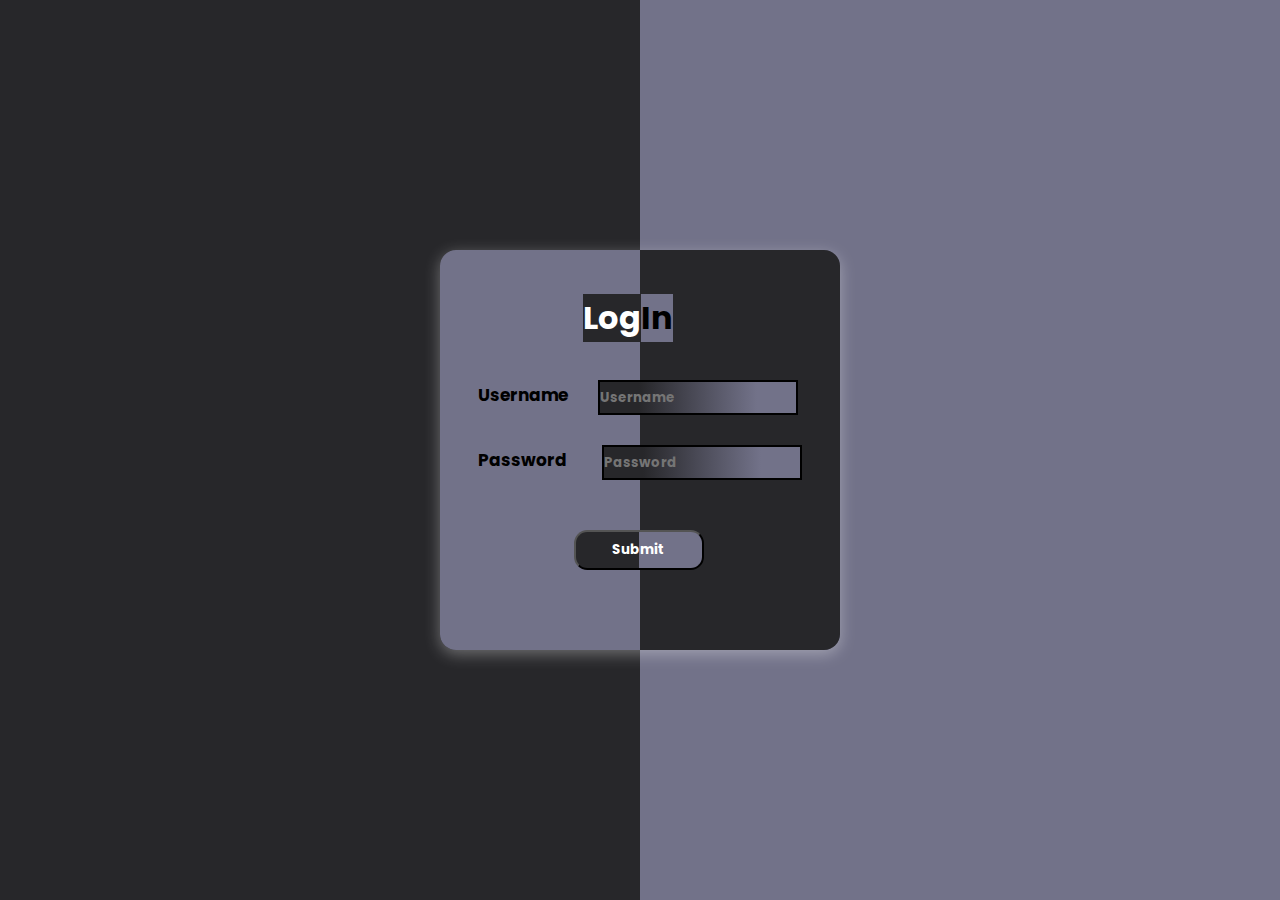
<file: index.html>
<!DOCTYPE html>
<html lang="en">
<head>
    <meta charset="UTF-8">
    <meta name="viewport" content="width=device-width, initial-scale=1.0">
    <title>Document</title>
    <link rel="stylesheet" href="style.css">
</head>
<body>

    <div class="container">
        <h1 class="h1">Log</h1>
        <h1 class="h2">In</h1>
        <div class="items">
            <div class="firstLine">
                <p>Username</p>
                <input type="text" placeholder="Username" id="username">
            </div>
            <div class="secondLine">
                <p>Password</p>
                <input type="password" placeholder="Password" id="password">
            </div>
            <button id="button">Submit</button>
        </div>
    </div>

    <script src="index.js"></script>
</body>
</html>
</file>
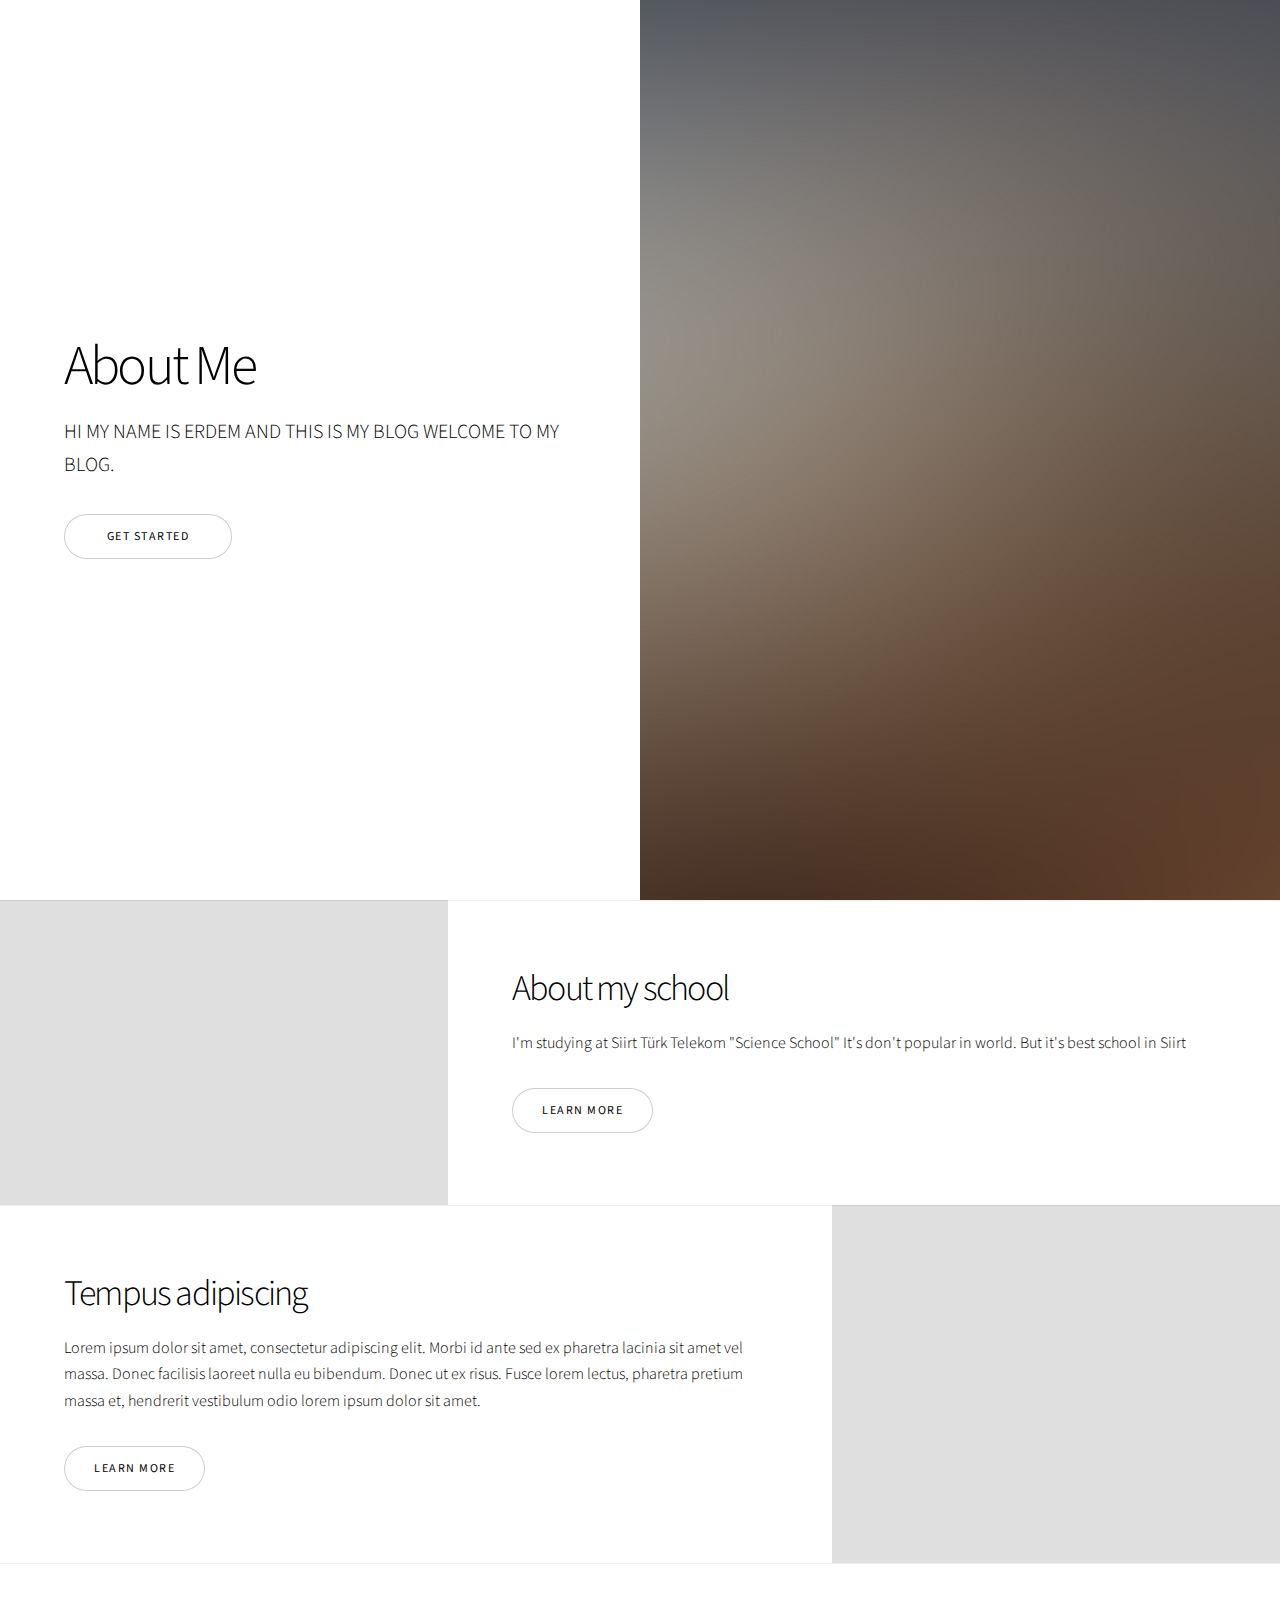
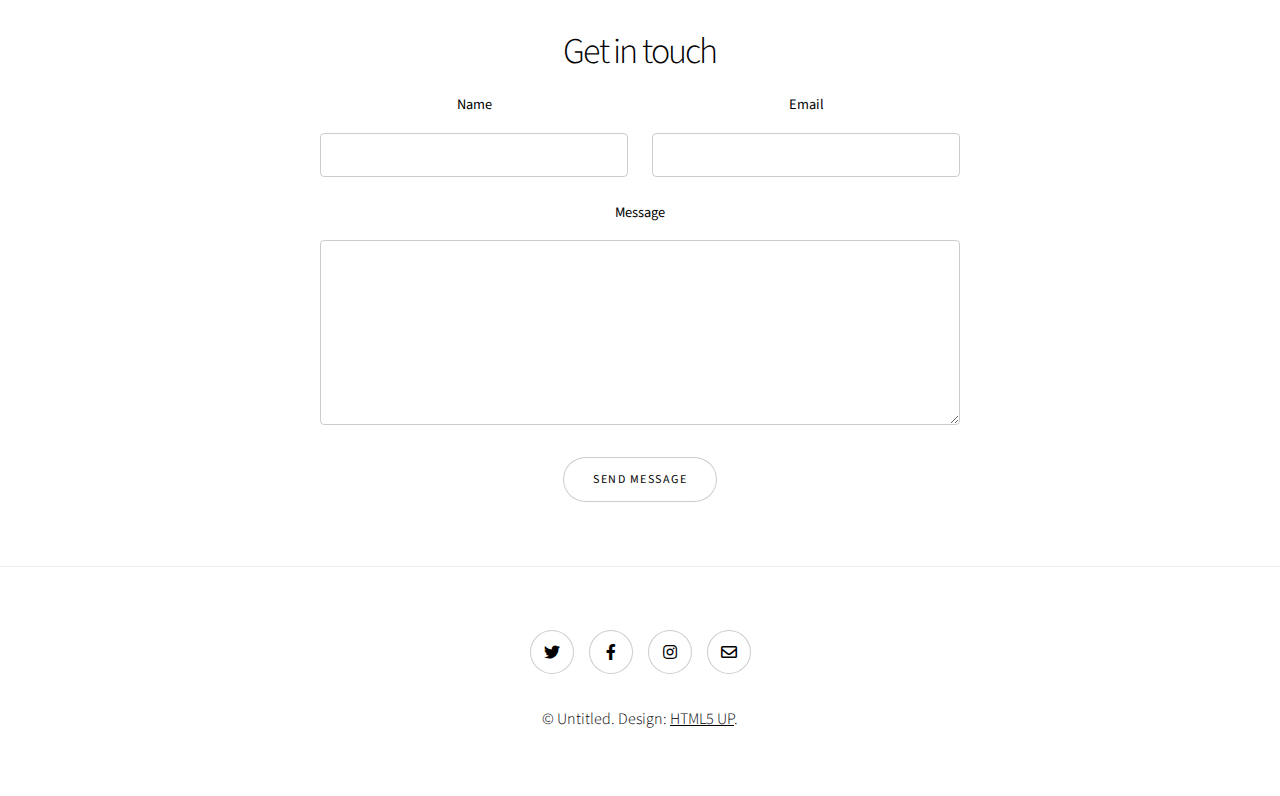
<file: indexi (1).html>
<!DOCTYPE HTML>
<!--
	Story by HTML5 UP
	html5up.net | @ajlkn
	Free for personal and commercial use under the CCA 3.0 license (html5up.net/license)
-->
<html>
	<head>
		<title>Story by HTML5 UP</title>
		<meta charset="utf-8" />
		<meta name="viewport" content="width=device-width, initial-scale=1, user-scalable=no" />
		<link rel="stylesheet" href="assets/css/main.css" />
		<noscript><link rel="stylesheet" href="assets/css/noscript.css" /></noscript>
	</head>
	<body class="is-preload">

		<!-- Wrapper -->
			<div id="wrapper" class="divided">

				<!-- One -->
					<section class="banner style1 orient-left content-align-left image-position-right fullscreen onload-image-fade-in onload-content-fade-right">
						<div class="content">
							<h1>About Me</h1>
							<p class="major">HI MY NAME IS ERDEM AND THIS IS MY BLOG WELCOME TO MY BLOG.</p>
							<ul class="actions stacked">
								<li><a href="#first" class="button big wide smooth-scroll-middle">Get Started</a></li>
							</ul>
						</div>
						<div class="image">
							<img src="images/banner.jpg" alt="" />
						</div>
					</section>

				<!-- Two -->
					<section class="spotlight style1 orient-right content-align-left image-position-center onscroll-image-fade-in" id="first">
						<div class="content">
							<h2>About my school</h2>
							<p>I'm studying at Siirt Türk Telekom "Science School" It's don't popular in world. But it's best school in Siirt</p>
							<ul class="actions stacked">
								<li><a href="#" class="button">Learn More</a></li>
							</ul>
						</div>
						<div class="image">
							<img src="images/spotlight01.jpg" alt="" />
						</div>
					</section>

				<!-- Three -->
					<section class="spotlight style1 orient-left content-align-left image-position-center onscroll-image-fade-in">
						<div class="content">
							<h2>Tempus adipiscing</h2>
							<p>Lorem ipsum dolor sit amet, consectetur adipiscing elit. Morbi id ante sed ex pharetra lacinia sit amet vel massa. Donec facilisis laoreet nulla eu bibendum. Donec ut ex risus. Fusce lorem lectus, pharetra pretium massa et, hendrerit vestibulum odio lorem ipsum dolor sit amet.</p>
							<ul class="actions stacked">
								<li><a href="#" class="button">Learn More</a></li>
							</ul>
						</div>
						<div class="image">
							<img src="images/spotlight02.jpg" alt="" />
						</div>
					</section>

				

				<!-- Seven -->
					<section class="wrapper style1 align-center">
						<div class="inner medium">
							<h2>Get in touch</h2>
							<form method="post" action="#">
								<div class="fields">
									<div class="field half">
										<label for="name">Name</label>
										<input type="text" name="name" id="name" value="" />
									</div>
									<div class="field half">
										<label for="email">Email</label>
										<input type="email" name="email" id="email" value="" />
									</div>
									<div class="field">
										<label for="message">Message</label>
										<textarea name="message" id="message" rows="6"></textarea>
									</div>
								</div>
								<ul class="actions special">
									<li><input type="submit" name="submit" id="submit" value="Send Message" /></li>
								</ul>
							</form>

						</div>
					</section>

				<!-- Footer -->
					<footer class="wrapper style1 align-center">
						<div class="inner">
							<ul class="icons">
								<li><a href="https://twitter.com/erdemyilmaz_22" class="icon brands style2 fa-twitter"><span class="label">Twitter</span></a></li>
								<li><a href="https://www.facebook.com/profile.php?id=100091262010337" class="icon brands style2 fa-facebook-f"><span class="label">Facebook</span></a></li>
								<li><a href="https://www.instagram.com/renaserdemyilmaz_._/" class="icon brands style2 fa-instagram"><span class="label">Instagram</span></a></li>
								<li><a href="https://mail.google.com/mail/u/0/#all?compose=CllgCJNxNMwzGtjfBDrDHPWbFNqwqpvzhWnvVRCwNsNfbcsVWTnmvClTBxljqVrrbxXMbCzdFmL" class="icon style2 fa-envelope"><span class="label">Email</span></a></li>
							</ul>
							<p>&copy; Untitled. Design: <a href="https://html5up.net">HTML5 UP</a>.</p>
						</div>
					</footer>

			</div>

		<!-- Scripts -->
			<script src="assets/js/jquery.min.js"></script>
			<script src="assets/js/jquery.scrollex.min.js"></script>
			<script src="assets/js/jquery.scrolly.min.js"></script>
			<script src="assets/js/browser.min.js"></script>
			<script src="assets/js/breakpoints.min.js"></script>
			<script src="assets/js/util.js"></script>
			<script src="assets/js/main.js"></script>

	</body>
</html>
</file>
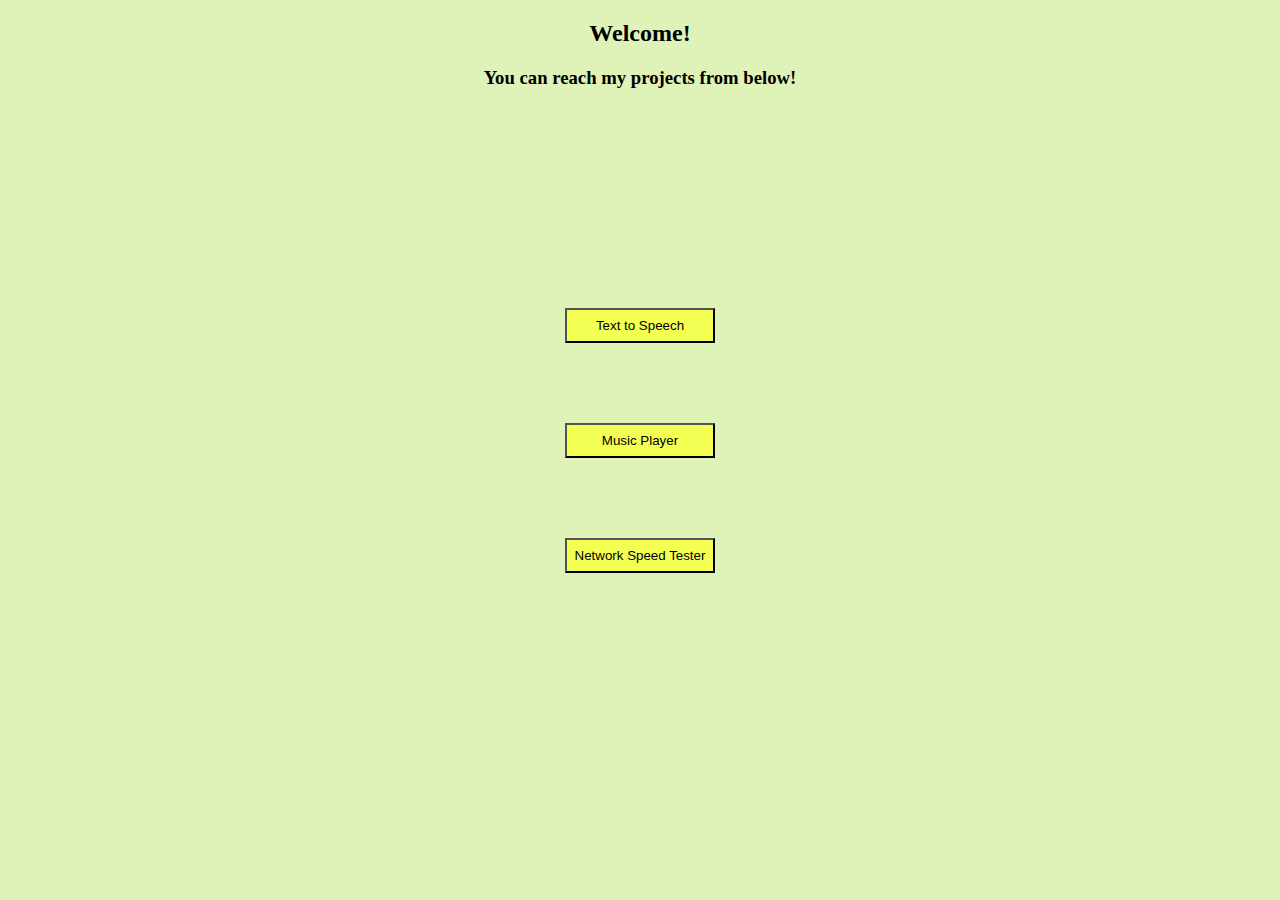
<file: main.html>
<!DOCTYPE html>
<html lang="en">
<head>
    <meta charset="UTF-8">
    <meta http-equiv="X-UA-Compatible" content="IE=edge">
    <meta name="viewport" content="width=device-width, initial-scale=1.0">
    <title>Document</title>
    <link rel="stylesheet" href="mainstyle.css">
</head>
<body>

    <h2 class="welcome" style="text-align: center;">Welcome!</h2>
    <h3 class="welcometext" style="text-align: center;">You can reach my projects from below!</h3>

    <div class="page">
        <button onclick="location.href='voice.html'" type="button">
            Text to Speech</button>    
    </div>
    <div class="page">
        <button onclick="location.href='music.html'" type="button">
            Music Player</button> 
    </div>

    <div class="page">
        <button onclick="location.href= 'speedtest.html'"">
        Network Speed Tester</button>
    </div>

</body>
</html>
</file>
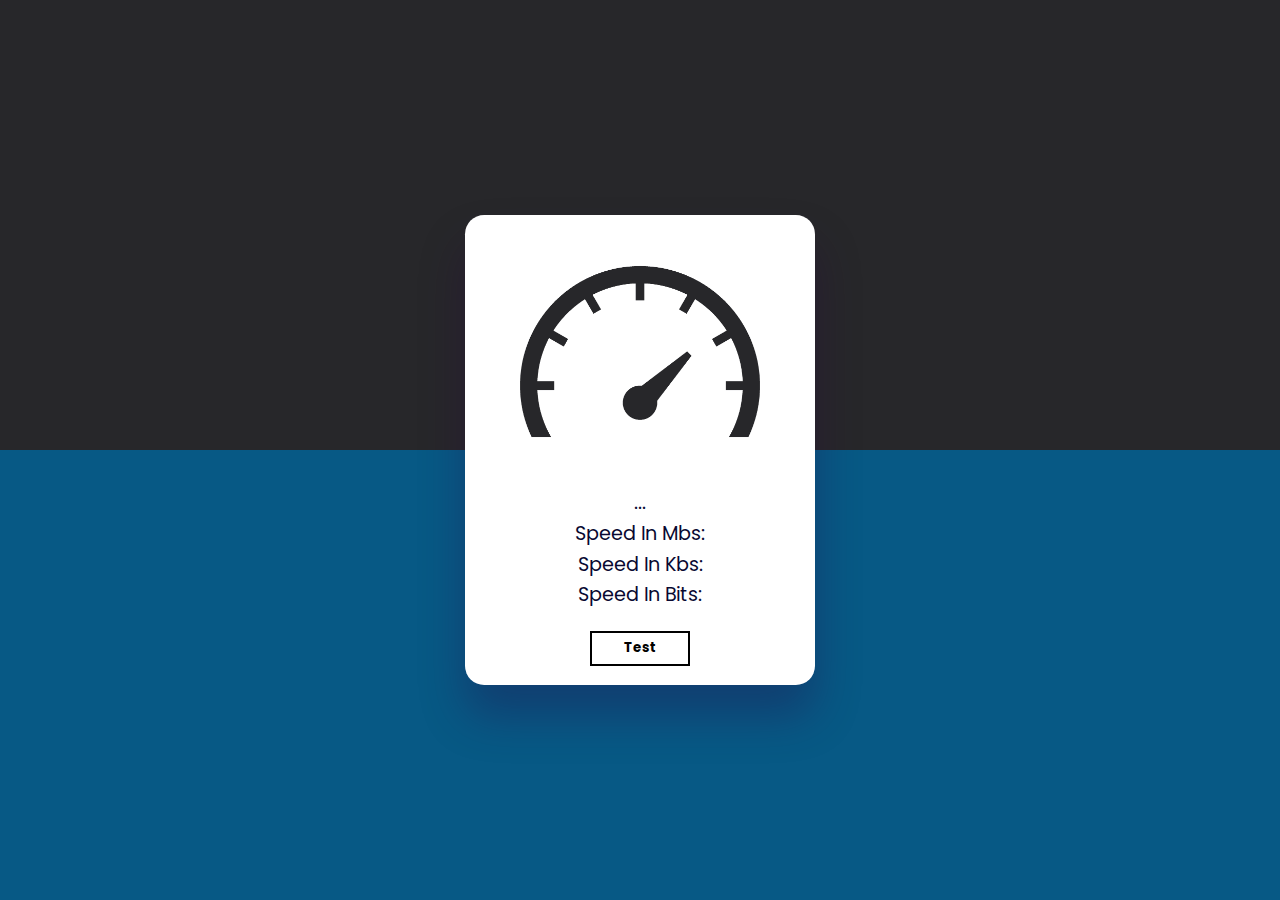
<file: speedtest.html>
<!DOCTYPE html>
<html lang="en">
<head>
  <meta charset="UTF-8">
  <meta name="viewport" content="width=device-width, initial-scale=1.0">
  <link rel="stylesheet" href="speedteststyle.css">
  <title>Speed Tester</title>
</head>
<body>

  <div class="container">
    <img src="assets/speedometer.png">
    <p id="info"><span>...</span></p>
    <p id="mbs"><span>Speed In Mbs: </span></p>
    <p id="kbs"><span>Speed In Kbs: </span></p>
    <p id="bits"><span>Speed In Bits: </span></p>
    <button id="test-button">Test</button>
  </div>

  <script src="speedtest.js"></script>
</body>
</html>
</file>
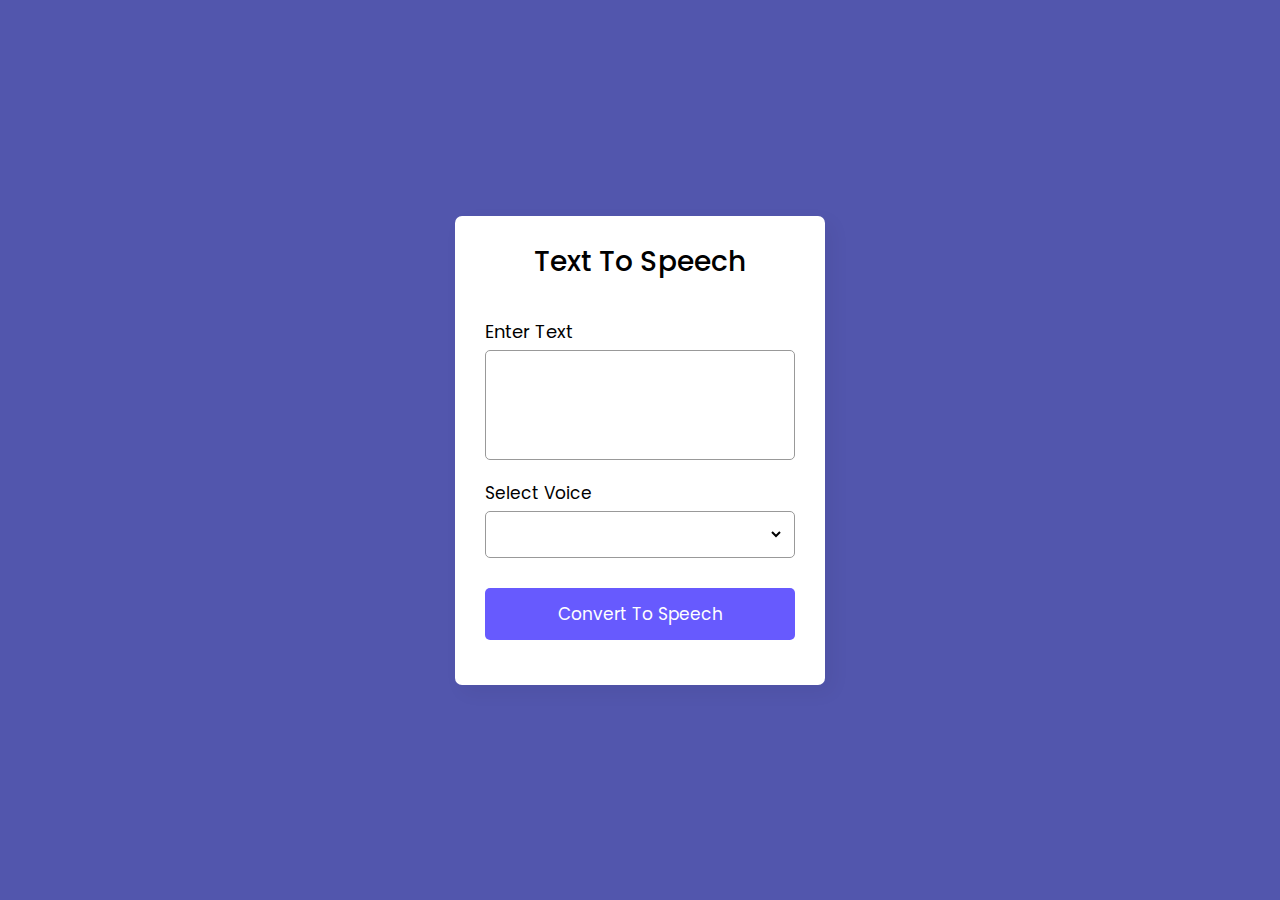
<file: voice.html>
<!DOCTYPE html>
<html lang="en">

<head>
    <meta charset="UTF-8">
    <meta http-equiv="X-UA-Compatible" content="IE=edge">
    <meta name="viewport" content="width=device-width, initial-scale=1.0">
    <link rel="stylesheet" href="style2.css">
    <title>Text to Speech</title>
</head>

<body>

    <div class="wrapper">
        <header>Text To Speech</header>
        <form action="">
            <div class="row">
                <label>Enter Text</label>
                <textarea></textarea>
            </div>
            <div class="row">
                <label>Select Voice</label>
                <div class="outer">
                    <select></select>
                </div>
            </div>
            <button>Convert To Speech</button>
        </form>
    </div>


    <script src="style.js"></script>
</body>

</html>
</file>
<file: style.css>
@import url('https://fonts.googleapis.com/css2?family=Poppins:wght@300;400;500;600;700;800&display=swap');

* {
    margin: 0;
    padding: 0;
    box-sizing: border-box;
    font-family: 'Poppins', sans-serif;
}

html {
    width: 100%;
    height: 100%;
}

body {
    background-image: linear-gradient(90deg, #27272a 50%, #727289 50%);
}

.container {
    background-image: linear-gradient(90deg, #727289 50%, #27272a 50%);
    width: 400px;
    height: 400px;
    position: absolute;
    top: 50%;
    left: 50%;
    transform: translate(-50%, -50%);
    border-radius: 1em;
    box-shadow: 0 4px 16px rgba(255, 255, 255, 0.34);
    display: flex;
    justify-content: center;
    align-items: center;
    font-weight: 500;
}

.firstLine, .secondLine {
    display: flex;
    line-height: 30px;
    gap: 30px;
    margin-bottom: 40px;
}

#password {
    margin-left: 5.5px;
}

.container input {
    outline: none;
    width: 200px;
    height: 35px;
    border: 2px solid #000;
    font-weight: bold;
    color: #000;
}

.firstLine {
    margin-bottom: 30px;
}

h1 {
    position: absolute;
    bottom: 77%;
}

.container button {
    position: absolute;
}

input {
    background-image: linear-gradient(90deg, #27272a 20%, #727289 80%);
    color: #fff;
}

#username, #password {
    color: #fff;
}

p {
    font-weight: bold;
    font-size: 17px;
}

.h1 {
    background-color: #27272a;
    position: absolute;
    left: 143px;
    color: #fff;
}

.h2 {
    background-color: #727289;
    position: absolute;
    left: 201px;
}

button {
    width: 130px;
    height: 40px;
    margin-left: 96px;
    color: #fff;
    background-image: linear-gradient(90deg, #27272a 50%, #727289 0%);
    cursor: pointer;
    transition: 0.3s ease-in-out;
    font-weight: bold;
    margin-top: 10px;
    border-radius: 1em;
}

button:hover {
    transform: scale(1.1);
}

button:active {
    transform: scale(1);
}

@media (max-width: 500px) {
    .container {
        transform: scale(0.8);
        position: absolute;
        top: 50%;
        left: 50%;
        transform: translate(-50%, -50%);
    }

    html{
        width: 100%;
        height: 100%;
    }
}
</file>
<file: assets/css/noscript.css>
/*
	Story by HTML5 UP
	html5up.net | @ajlkn
	Free for personal and commercial use under the CCA 3.0 license (html5up.net/license)
*/

/* Banner (transitions) */

	.banner.onload-content-fade-up .content {
		-moz-transition: none;
		-webkit-transition: none;
		-ms-transition: none;
		transition: none;
	}

	body.is-preload .banner.onload-content-fade-up .content {
		-moz-transform: none;
		-webkit-transform: none;
		-ms-transform: none;
		transform: none;
		opacity: 1;
	}

	.banner.onload-content-fade-down .content {
		-moz-transition: none;
		-webkit-transition: none;
		-ms-transition: none;
		transition: none;
	}

	body.is-preload .banner.onload-content-fade-down .content {
		-moz-transform: none;
		-webkit-transform: none;
		-ms-transform: none;
		transform: none;
		opacity: 1;
	}

	.banner.onload-content-fade-left .content {
		-moz-transition: none;
		-webkit-transition: none;
		-ms-transition: none;
		transition: none;
	}

	body.is-preload .banner.onload-content-fade-left .content {
		-moz-transform: none;
		-webkit-transform: none;
		-ms-transform: none;
		transform: none;
		opacity: 1;
	}

	.banner.onload-content-fade-right .content {
		-moz-transition: none;
		-webkit-transition: none;
		-ms-transition: none;
		transition: none;
	}

	body.is-preload .banner.onload-content-fade-right .content {
		-moz-transform: none;
		-webkit-transform: none;
		-ms-transform: none;
		transform: none;
		opacity: 1;
	}

	.banner.onload-content-fade-in .content {
		-moz-transition: none;
		-webkit-transition: none;
		-ms-transition: none;
		transition: none;
	}

	body.is-preload .banner.onload-content-fade-in .content {
		-moz-transform: none;
		-webkit-transform: none;
		-ms-transform: none;
		transform: none;
		opacity: 1;
	}

	.banner.onload-image-fade-up .image {
		-moz-transition: none;
		-webkit-transition: none;
		-ms-transition: none;
		transition: none;
	}

		.banner.onload-image-fade-up .image img {
			-moz-transition: none;
			-webkit-transition: none;
			-ms-transition: none;
			transition: none;
		}

	body.is-preload .banner.onload-image-fade-up .image {
		-moz-transform: none;
		-webkit-transform: none;
		-ms-transform: none;
		transform: none;
		opacity: 1;
	}

		body.is-preload .banner.onload-image-fade-up .image img {
			opacity: 1;
		}

	.banner.onload-image-fade-down .image {
		-moz-transition: none;
		-webkit-transition: none;
		-ms-transition: none;
		transition: none;
	}

		.banner.onload-image-fade-down .image img {
			-moz-transition: none;
			-webkit-transition: none;
			-ms-transition: none;
			transition: none;
		}

	body.is-preload .banner.onload-image-fade-down .image {
		-moz-transform: none;
		-webkit-transform: none;
		-ms-transform: none;
		transform: none;
		opacity: 1;
	}

		body.is-preload .banner.onload-image-fade-down .image img {
			opacity: 1;
		}

	.banner.onload-image-fade-left .image {
		-moz-transition: none;
		-webkit-transition: none;
		-ms-transition: none;
		transition: none;
	}

		.banner.onload-image-fade-left .image img {
			-moz-transition: none;
			-webkit-transition: none;
			-ms-transition: none;
			transition: none;
		}

	body.is-preload .banner.onload-image-fade-left .image {
		-moz-transform: none;
		-webkit-transform: none;
		-ms-transform: none;
		transform: none;
		opacity: 1;
	}

		body.is-preload .banner.onload-image-fade-left .image img {
			opacity: 1;
		}

	.banner.onload-image-fade-right .image {
		-moz-transition: none;
		-webkit-transition: none;
		-ms-transition: none;
		transition: none;
	}

		.banner.onload-image-fade-right .image img {
			-moz-transition: none;
			-webkit-transition: none;
			-ms-transition: none;
			transition: none;
		}

	body.is-preload .banner.onload-image-fade-right .image {
		-moz-transform: none;
		-webkit-transform: none;
		-ms-transform: none;
		transform: none;
		opacity: 1;
	}

		body.is-preload .banner.onload-image-fade-right .image img {
			opacity: 1;
		}

	.banner.onload-image-fade-in .image img {
		-moz-transition: none;
		-webkit-transition: none;
		-ms-transition: none;
		transition: none;
	}

	body.is-preload .banner.onload-image-fade-in .image img {
		opacity: 1;
	}

	.banner.onscroll-content-fade-up .content {
		-moz-transition: none;
		-webkit-transition: none;
		-ms-transition: none;
		transition: none;
	}

	.banner.onscroll-content-fade-up.is-inactive .content {
		-moz-transform: none;
		-webkit-transform: none;
		-ms-transform: none;
		transform: none;
		opacity: 1;
	}

	.banner.onscroll-content-fade-down .content {
		-moz-transition: none;
		-webkit-transition: none;
		-ms-transition: none;
		transition: none;
	}

	.banner.onscroll-content-fade-down.is-inactive .content {
		-moz-transform: none;
		-webkit-transform: none;
		-ms-transform: none;
		transform: none;
		opacity: 1;
	}

	.banner.onscroll-content-fade-left .content {
		-moz-transition: none;
		-webkit-transition: none;
		-ms-transition: none;
		transition: none;
	}

	.banner.onscroll-content-fade-left.is-inactive .content {
		-moz-transform: none;
		-webkit-transform: none;
		-ms-transform: none;
		transform: none;
		opacity: 1;
	}

	.banner.onscroll-content-fade-right .content {
		-moz-transition: none;
		-webkit-transition: none;
		-ms-transition: none;
		transition: none;
	}

	.banner.onscroll-content-fade-right.is-inactive .content {
		-moz-transform: none;
		-webkit-transform: none;
		-ms-transform: none;
		transform: none;
		opacity: 1;
	}

	.banner.onscroll-content-fade-in .content {
		-moz-transition: none;
		-webkit-transition: none;
		-ms-transition: none;
		transition: none;
	}

	.banner.onscroll-content-fade-in.is-inactive .content {
		-moz-transform: none;
		-webkit-transform: none;
		-ms-transform: none;
		transform: none;
		opacity: 1;
	}

	.banner.onscroll-image-fade-up .image {
		-moz-transition: none;
		-webkit-transition: none;
		-ms-transition: none;
		transition: none;
	}

		.banner.onscroll-image-fade-up .image img {
			-moz-transition: none;
			-webkit-transition: none;
			-ms-transition: none;
			transition: none;
		}

	.banner.onscroll-image-fade-up.is-inactive .image {
		-moz-transform: none;
		-webkit-transform: none;
		-ms-transform: none;
		transform: none;
		opacity: 1;
	}

		.banner.onscroll-image-fade-up.is-inactive .image img {
			opacity: 1;
		}

	.banner.onscroll-image-fade-down .image {
		-moz-transition: none;
		-webkit-transition: none;
		-ms-transition: none;
		transition: none;
	}

		.banner.onscroll-image-fade-down .image img {
			-moz-transition: none;
			-webkit-transition: none;
			-ms-transition: none;
			transition: none;
		}

	.banner.onscroll-image-fade-down.is-inactive .image {
		-moz-transform: none;
		-webkit-transform: none;
		-ms-transform: none;
		transform: none;
		opacity: 1;
	}

		.banner.onscroll-image-fade-down.is-inactive .image img {
			opacity: 1;
		}

	.banner.onscroll-image-fade-left .image {
		-moz-transition: none;
		-webkit-transition: none;
		-ms-transition: none;
		transition: none;
	}

		.banner.onscroll-image-fade-left .image img {
			-moz-transition: none;
			-webkit-transition: none;
			-ms-transition: none;
			transition: none;
		}

	.banner.onscroll-image-fade-left.is-inactive .image {
		-moz-transform: none;
		-webkit-transform: none;
		-ms-transform: none;
		transform: none;
		opacity: 1;
	}

		.banner.onscroll-image-fade-left.is-inactive .image img {
			opacity: 1;
		}

	.banner.onscroll-image-fade-right .image {
		-moz-transition: none;
		-webkit-transition: none;
		-ms-transition: none;
		transition: none;
	}

		.banner.onscroll-image-fade-right .image img {
			-moz-transition: none;
			-webkit-transition: none;
			-ms-transition: none;
			transition: none;
		}

	.banner.onscroll-image-fade-right.is-inactive .image {
		-moz-transform: none;
		-webkit-transform: none;
		-ms-transform: none;
		transform: none;
		opacity: 1;
	}

		.banner.onscroll-image-fade-right.is-inactive .image img {
			opacity: 1;
		}

	.banner.onscroll-image-fade-in .image img {
		-moz-transition: none;
		-webkit-transition: none;
		-ms-transition: none;
		transition: none;
	}

	.banner.onscroll-image-fade-in.is-inactive .image img {
		opacity: 1;
	}
</file>
<file: mainstyle.css>
body {
    background-color: #dff3b8;
}

button {
    width: 150px;
    height: 35px;
    margin: -120px;
    margin-top: 200px;
    outline: none;
    background-color: #f4ff54;
    cursor: pointer;
    transition: all 200ms ease-in-out;
}

.page {
    display: flex;
    justify-content: center;
    align-items: center;
}

button:hover {
    transform: scale(1.1);
    border-radius: 5px;
    border-top-right-radius: 16px;
    border-bottom-left-radius: 16px;
    background-color: #a1ff54;
}

button:active {
    transform: scale(1);
}
</file>
<file: speedteststyle.css>
@import url('https://fonts.googleapis.com/css2?family=Poppins:wght@300;400;500;600;700;800&display=swap');

* {
  margin: 0;
  padding: 0;
  box-sizing: border-box;
  font-family: 'Poppins', sans-serif;
}

body {
  height: 100vh;
  background-image: linear-gradient(#27272a 50%, #075985 50%);
  display: flex;
  align-items: center;
  justify-content: center;
}

.container {
  background-color: #fff;
  display: flex;
  flex-direction: column;
  align-items: center;
  width: 350px;
  padding: 0 2em 1em;
  border-radius: 1em;
  font-size: 1.2em;
  line-height: 1.6em;
  box-shadow: 0 1.6em 2.4em rgba(40, 4 ,67, 0.3);
}

.container img {
  width: 100%;
}
p {
  font-weight: 400;
  color: #747497;
}

span {
  font-weight: 400;
  color: #090931;
}

button {
  width: 100px;
  height: 35px;
  margin-top: 20px;
  cursor: pointer;
  outline: none;
  border: 2px solid #000;
  background-color: transparent;
  transition: all 0.3s ease;
  font-weight: bold;
}

button:hover {
  border-radius: 16px;
  background-color: #000;
  border: 2px solid #fff;
  color: #fff;
  transform: scale(1.15);
  font-weight: 500;
}
</file>
<file: style2.css>
@import url('https://fonts.googleapis.com/css2?family=Poppins:wght@300;400;500;600;700;800&display=swap');

*{
    margin: 0;
    padding: 0;
    box-sizing: border-box;
    font-family: 'Poppins', sans-serif;
}

body{
    display: flex;
    align-items: center;
    justify-content: center;
    min-height: 100vh;
    background-color: #5256ad;
}

::selection{
    color: #fff;
    background-color: #5256ad;
}

.wrapper{
    width: 370px;
    padding: 25px 30px;
    border-radius: 7px;
    background-color: #fff;
    box-shadow: 7px 7px 20px rgba(0, 0, 0, 0.05);
}

.wrapper header{
    font-size: 28px;
    font-weight: 500;
    text-align: center;
}

.wrapper form{
    margin: 35px 0 20px;
}

form .row{
    display: flex;
    margin-bottom: 20px;
    flex-direction: column;
}

form .row label{
    font-size: 18px;
    margin-bottom: 5px;
}

form .row:nth-child(2) label{
    font-size: 17px;
}

form :where(textarea, select, button){
    outline: none;
    width: 100%;
    height: 100%;
    border: none;
    border-radius: 5px;
}

form .row textarea{
    resize: none;
    height: 110px;
    font-size: 15px;
    padding: 8px 10px;
    border: 1px solid #999;
}

form .row textarea::-webkit-scrollbar{
    width: 0px;
}

form .row .outer{
    height: 47px;
    display: flex;
    padding: 0 10px;
    align-items: center;
    border-radius: 5px;
    justify-content: center;
    border: 1px solid #999;
}

form .row select{
    font-size: 14px;
    background: none;
}

form .row select::-webkit-scrollbar{
    width: 8px;
}

form .row select::-webkit-scrollbar-track{
    background: #fff;
}

form .row select::-webkit-scrollbar-thumb{
    background-color: #888;
    border-radius: 8px;
    border-right: 2px solid #fff;
}

form button{
    height: 52px;
    color: #fff;
    font-size: 17px;
    background-color: #675afe;
    cursor: pointer;
    margin-top: 10px;
    transition: 0.3s ease;
}

form button:hover{
    background-color: #4534fe;
}

@media(max-width: 400px) {
    .wrapper{
        max-width: 345px;
        width: 100%;
    }
}
</file>
<file: assets/css/main.css>
@import url(fontawesome-all.min.css);
@import url("https://fonts.googleapis.com/css?family=Source+Sans+Pro:300,300i,400,400i");

/*
	Story by HTML5 UP
	html5up.net | @ajlkn
	Free for personal and commercial use under the CCA 3.0 license (html5up.net/license)
*/

html, body, div, span, applet, object,
iframe, h1, h2, h3, h4, h5, h6, p, blockquote,
pre, a, abbr, acronym, address, big, cite,
code, del, dfn, em, img, ins, kbd, q, s, samp,
small, strike, strong, sub, sup, tt, var, b,
u, i, center, dl, dt, dd, ol, ul, li, fieldset,
form, label, legend, table, caption, tbody,
tfoot, thead, tr, th, td, article, aside,
canvas, details, embed, figure, figcaption,
footer, header, hgroup, menu, nav, output, ruby,
section, summary, time, mark, audio, video {
	margin: 0;
	padding: 0;
	border: 0;
	font-size: 100%;
	font: inherit;
	vertical-align: baseline;}

article, aside, details, figcaption, figure,
footer, header, hgroup, menu, nav, section {
	display: block;}

body {
	line-height: 1;
}

ol, ul {
	list-style: none;
}

blockquote, q {
	quotes: none;
}

	blockquote:before, blockquote:after, q:before, q:after {
		content: '';
		content: none;
	}

table {
	border-collapse: collapse;
	border-spacing: 0;
}

body {
	-webkit-text-size-adjust: none;
}

mark {
	background-color: transparent;
	color: inherit;
}

input::-moz-focus-inner {
	border: 0;
	padding: 0;
}

input, select, textarea {
	-moz-appearance: none;
	-webkit-appearance: none;
	-ms-appearance: none;
	appearance: none;
}

/* Basic */

	@-ms-viewport {
		width: device-width;
	}

	body {
		-ms-overflow-style: scrollbar;
	}

	@media screen and (max-width: 480px) {

		html, body {
			min-width: 320px;
		}

	}

	html {
		box-sizing: border-box;
	}

	*, *:before, *:after {
		box-sizing: inherit;
	}

	body {
		background: #ffffff;
	}

		body.is-preload *, body.is-preload *:before, body.is-preload *:after {
			-moz-animation: none !important;
			-webkit-animation: none !important;
			-ms-animation: none !important;
			animation: none !important;
			-moz-transition: none !important;
			-webkit-transition: none !important;
			-ms-transition: none !important;
			transition: none !important;
		}

/* Type */

	html {
		font-size: 18pt;
	}

		@media screen and (max-width: 1680px) {

			html {
				font-size: 14pt;
			}

		}

		@media screen and (max-width: 1280px) {

			html {
				font-size: 12pt;
			}

		}

		@media screen and (max-width: 736px) {

			html {
				font-size: 11pt;
			}

		}

		@media screen and (max-width: 360px) {

			html {
				font-size: 10pt;
			}

		}

	body {
		background-color: #ffffff;
		color: #000000;
	}

	body, input, select, textarea {
		font-family: "Source Sans Pro", Helvetica, sans-serif;
		font-size: 1rem;
		font-weight: 300;
		line-height: 1.65;
	}

	a {
		-moz-transition: color 0.2s ease-in-out;
		-webkit-transition: color 0.2s ease-in-out;
		-ms-transition: color 0.2s ease-in-out;
		transition: color 0.2s ease-in-out;
		text-decoration: underline;
	}

		a:hover {
			text-decoration: none;
		}

	strong, b {
		font-weight: 400;
	}

	em, i {
		font-style: italic;
	}

	p {
		margin: 0 0 2rem 0;
	}

		p.major {
			font-size: 1.25rem;
		}

	h1, h2, h3, h4, h5, h6 {
		font-weight: 300;
		line-height: 1.375;
		letter-spacing: -0.05em;
		margin: 0 0 1rem 0;
	}

		h1 a, h2 a, h3 a, h4 a, h5 a, h6 a {
			color: inherit;
			text-decoration: none;
		}

	h1 {
		font-size: 3.5rem;
		line-height: 1.2;
	}

	h2 {
		font-size: 2.25rem;
	}

	h3 {
		font-size: 1.5rem;
	}

	h4 {
		font-size: 1.1rem;
	}

	h5 {
		font-size: 0.9rem;
	}

	h6 {
		font-size: 0.7rem;
	}

	sub {
		font-size: 0.8rem;
		position: relative;
		top: 0.5rem;
	}

	sup {
		font-size: 0.8rem;
		position: relative;
		top: -0.5rem;
	}

	blockquote {
		border-left: solid 4px;
		font-style: italic;
		margin: 0 0 2rem 0;
		padding: 0.5rem 0 0.5rem 2rem;
	}

	code {
		border-radius: 4px;
		font-family: "Courier New", monospace;
		font-size: 0.9em;
		margin: 0 0.25rem;
		padding: 0.25rem 0.325rem;
	}

	pre {
		-webkit-overflow-scrolling: touch;
		font-family: "Courier New", monospace;
		font-size: 0.9em;
		margin: 0 0 2rem 0;
	}

		pre code {
			display: block;
			line-height: 1.5;
			padding: 0.75rem 1rem;
			overflow-x: auto;
		}

	hr {
		border: 0;
		border-bottom: solid 1px;
		margin: 2.5rem 0;
	}

		hr.major {
			margin: 3.5rem 0;
		}

	.align-left {
		text-align: left;
	}

	.align-center {
		text-align: center;
	}

	.align-right {
		text-align: right;
	}

	@media screen and (max-width: 736px) {

		p.major {
			font-size: 1.1rem;
		}

		h1 {
			font-size: 2.5rem;
		}

		h2 {
			font-size: 2rem;
		}

		h3 {
			font-size: 1.25rem;
		}

		h4 {
			font-size: 1rem;
		}

	}

	input, select, textarea {
		color: #000000;
	}

	a {
		color: #000000;
	}

		a:hover {
			color: #47D3E5;
		}

	strong, b {
		color: #000000;
	}

	h1, h2, h3, h4, h5, h6 {
		color: #000000;
	}

	blockquote {
		border-left-color: rgba(0, 0, 0, 0.2);
	}

	code {
		background: rgba(0, 0, 0, 0.05);
		border-color: rgba(0, 0, 0, 0.2);
	}

	hr {
		border-bottom-color: rgba(0, 0, 0, 0.2);
	}

/* Row */

	.row {
		display: flex;
		flex-wrap: wrap;
		box-sizing: border-box;
		align-items: stretch;
	}

		.row > * {
			box-sizing: border-box;
		}

		.row.gtr-uniform > * > :last-child {
			margin-bottom: 0;
		}

		.row.aln-left {
			justify-content: flex-start;
		}

		.row.aln-center {
			justify-content: center;
		}

		.row.aln-right {
			justify-content: flex-end;
		}

		.row.aln-top {
			align-items: flex-start;
		}

		.row.aln-middle {
			align-items: center;
		}

		.row.aln-bottom {
			align-items: flex-end;
		}

		.row > .imp {
			order: -1;
		}

		.row > .col-1 {
			width: 8.33333%;
		}

		.row > .off-1 {
			margin-left: 8.33333%;
		}

		.row > .col-2 {
			width: 16.66667%;
		}

		.row > .off-2 {
			margin-left: 16.66667%;
		}

		.row > .col-3 {
			width: 25%;
		}

		.row > .off-3 {
			margin-left: 25%;
		}

		.row > .col-4 {
			width: 33.33333%;
		}

		.row > .off-4 {
			margin-left: 33.33333%;
		}

		.row > .col-5 {
			width: 41.66667%;
		}

		.row > .off-5 {
			margin-left: 41.66667%;
		}

		.row > .col-6 {
			width: 50%;
		}

		.row > .off-6 {
			margin-left: 50%;
		}

		.row > .col-7 {
			width: 58.33333%;
		}

		.row > .off-7 {
			margin-left: 58.33333%;
		}

		.row > .col-8 {
			width: 66.66667%;
		}

		.row > .off-8 {
			margin-left: 66.66667%;
		}

		.row > .col-9 {
			width: 75%;
		}

		.row > .off-9 {
			margin-left: 75%;
		}

		.row > .col-10 {
			width: 83.33333%;
		}

		.row > .off-10 {
			margin-left: 83.33333%;
		}

		.row > .col-11 {
			width: 91.66667%;
		}

		.row > .off-11 {
			margin-left: 91.66667%;
		}

		.row > .col-12 {
			width: 100%;
		}

		.row > .off-12 {
			margin-left: 100%;
		}

		.row.gtr-0 {
			margin-top: 0;
			margin-left: 0rem;
		}

			.row.gtr-0 > * {
				padding: 0 0 0 0rem;
			}

			.row.gtr-0.gtr-uniform {
				margin-top: 0rem;
			}

				.row.gtr-0.gtr-uniform > * {
					padding-top: 0rem;
				}

		.row.gtr-25 {
			margin-top: 0;
			margin-left: -0.5rem;
		}

			.row.gtr-25 > * {
				padding: 0 0 0 0.5rem;
			}

			.row.gtr-25.gtr-uniform {
				margin-top: -0.5rem;
			}

				.row.gtr-25.gtr-uniform > * {
					padding-top: 0.5rem;
				}

		.row.gtr-50 {
			margin-top: 0;
			margin-left: -1rem;
		}

			.row.gtr-50 > * {
				padding: 0 0 0 1rem;
			}

			.row.gtr-50.gtr-uniform {
				margin-top: -1rem;
			}

				.row.gtr-50.gtr-uniform > * {
					padding-top: 1rem;
				}

		.row {
			margin-top: 0;
			margin-left: -2rem;
		}

			.row > * {
				padding: 0 0 0 2rem;
			}

			.row.gtr-uniform {
				margin-top: -2rem;
			}

				.row.gtr-uniform > * {
					padding-top: 2rem;
				}

		.row.gtr-150 {
			margin-top: 0;
			margin-left: -3rem;
		}

			.row.gtr-150 > * {
				padding: 0 0 0 3rem;
			}

			.row.gtr-150.gtr-uniform {
				margin-top: -3rem;
			}

				.row.gtr-150.gtr-uniform > * {
					padding-top: 3rem;
				}

		.row.gtr-200 {
			margin-top: 0;
			margin-left: -4rem;
		}

			.row.gtr-200 > * {
				padding: 0 0 0 4rem;
			}

			.row.gtr-200.gtr-uniform {
				margin-top: -4rem;
			}

				.row.gtr-200.gtr-uniform > * {
					padding-top: 4rem;
				}

		@media screen and (max-width: 1680px) {

			.row {
				display: flex;
				flex-wrap: wrap;
				box-sizing: border-box;
				align-items: stretch;
			}

				.row > * {
					box-sizing: border-box;
				}

				.row.gtr-uniform > * > :last-child {
					margin-bottom: 0;
				}

				.row.aln-left {
					justify-content: flex-start;
				}

				.row.aln-center {
					justify-content: center;
				}

				.row.aln-right {
					justify-content: flex-end;
				}

				.row.aln-top {
					align-items: flex-start;
				}

				.row.aln-middle {
					align-items: center;
				}

				.row.aln-bottom {
					align-items: flex-end;
				}

				.row > .imp-xlarge {
					order: -1;
				}

				.row > .col-1-xlarge {
					width: 8.33333%;
				}

				.row > .off-1-xlarge {
					margin-left: 8.33333%;
				}

				.row > .col-2-xlarge {
					width: 16.66667%;
				}

				.row > .off-2-xlarge {
					margin-left: 16.66667%;
				}

				.row > .col-3-xlarge {
					width: 25%;
				}

				.row > .off-3-xlarge {
					margin-left: 25%;
				}

				.row > .col-4-xlarge {
					width: 33.33333%;
				}

				.row > .off-4-xlarge {
					margin-left: 33.33333%;
				}

				.row > .col-5-xlarge {
					width: 41.66667%;
				}

				.row > .off-5-xlarge {
					margin-left: 41.66667%;
				}

				.row > .col-6-xlarge {
					width: 50%;
				}

				.row > .off-6-xlarge {
					margin-left: 50%;
				}

				.row > .col-7-xlarge {
					width: 58.33333%;
				}

				.row > .off-7-xlarge {
					margin-left: 58.33333%;
				}

				.row > .col-8-xlarge {
					width: 66.66667%;
				}

				.row > .off-8-xlarge {
					margin-left: 66.66667%;
				}

				.row > .col-9-xlarge {
					width: 75%;
				}

				.row > .off-9-xlarge {
					margin-left: 75%;
				}

				.row > .col-10-xlarge {
					width: 83.33333%;
				}

				.row > .off-10-xlarge {
					margin-left: 83.33333%;
				}

				.row > .col-11-xlarge {
					width: 91.66667%;
				}

				.row > .off-11-xlarge {
					margin-left: 91.66667%;
				}

				.row > .col-12-xlarge {
					width: 100%;
				}

				.row > .off-12-xlarge {
					margin-left: 100%;
				}

				.row.gtr-0 {
					margin-top: 0;
					margin-left: 0rem;
				}

					.row.gtr-0 > * {
						padding: 0 0 0 0rem;
					}

					.row.gtr-0.gtr-uniform {
						margin-top: 0rem;
					}

						.row.gtr-0.gtr-uniform > * {
							padding-top: 0rem;
						}

				.row.gtr-25 {
					margin-top: 0;
					margin-left: -0.5rem;
				}

					.row.gtr-25 > * {
						padding: 0 0 0 0.5rem;
					}

					.row.gtr-25.gtr-uniform {
						margin-top: -0.5rem;
					}

						.row.gtr-25.gtr-uniform > * {
							padding-top: 0.5rem;
						}

				.row.gtr-50 {
					margin-top: 0;
					margin-left: -1rem;
				}

					.row.gtr-50 > * {
						padding: 0 0 0 1rem;
					}

					.row.gtr-50.gtr-uniform {
						margin-top: -1rem;
					}

						.row.gtr-50.gtr-uniform > * {
							padding-top: 1rem;
						}

				.row {
					margin-top: 0;
					margin-left: -2rem;
				}

					.row > * {
						padding: 0 0 0 2rem;
					}

					.row.gtr-uniform {
						margin-top: -2rem;
					}

						.row.gtr-uniform > * {
							padding-top: 2rem;
						}

				.row.gtr-150 {
					margin-top: 0;
					margin-left: -3rem;
				}

					.row.gtr-150 > * {
						padding: 0 0 0 3rem;
					}

					.row.gtr-150.gtr-uniform {
						margin-top: -3rem;
					}

						.row.gtr-150.gtr-uniform > * {
							padding-top: 3rem;
						}

				.row.gtr-200 {
					margin-top: 0;
					margin-left: -4rem;
				}

					.row.gtr-200 > * {
						padding: 0 0 0 4rem;
					}

					.row.gtr-200.gtr-uniform {
						margin-top: -4rem;
					}

						.row.gtr-200.gtr-uniform > * {
							padding-top: 4rem;
						}

		}

		@media screen and (max-width: 1280px) {

			.row {
				display: flex;
				flex-wrap: wrap;
				box-sizing: border-box;
				align-items: stretch;
			}

				.row > * {
					box-sizing: border-box;
				}

				.row.gtr-uniform > * > :last-child {
					margin-bottom: 0;
				}

				.row.aln-left {
					justify-content: flex-start;
				}

				.row.aln-center {
					justify-content: center;
				}

				.row.aln-right {
					justify-content: flex-end;
				}

				.row.aln-top {
					align-items: flex-start;
				}

				.row.aln-middle {
					align-items: center;
				}

				.row.aln-bottom {
					align-items: flex-end;
				}

				.row > .imp-large {
					order: -1;
				}

				.row > .col-1-large {
					width: 8.33333%;
				}

				.row > .off-1-large {
					margin-left: 8.33333%;
				}

				.row > .col-2-large {
					width: 16.66667%;
				}

				.row > .off-2-large {
					margin-left: 16.66667%;
				}

				.row > .col-3-large {
					width: 25%;
				}

				.row > .off-3-large {
					margin-left: 25%;
				}

				.row > .col-4-large {
					width: 33.33333%;
				}

				.row > .off-4-large {
					margin-left: 33.33333%;
				}

				.row > .col-5-large {
					width: 41.66667%;
				}

				.row > .off-5-large {
					margin-left: 41.66667%;
				}

				.row > .col-6-large {
					width: 50%;
				}

				.row > .off-6-large {
					margin-left: 50%;
				}

				.row > .col-7-large {
					width: 58.33333%;
				}

				.row > .off-7-large {
					margin-left: 58.33333%;
				}

				.row > .col-8-large {
					width: 66.66667%;
				}

				.row > .off-8-large {
					margin-left: 66.66667%;
				}

				.row > .col-9-large {
					width: 75%;
				}

				.row > .off-9-large {
					margin-left: 75%;
				}

				.row > .col-10-large {
					width: 83.33333%;
				}

				.row > .off-10-large {
					margin-left: 83.33333%;
				}

				.row > .col-11-large {
					width: 91.66667%;
				}

				.row > .off-11-large {
					margin-left: 91.66667%;
				}

				.row > .col-12-large {
					width: 100%;
				}

				.row > .off-12-large {
					margin-left: 100%;
				}

				.row.gtr-0 {
					margin-top: 0;
					margin-left: 0rem;
				}

					.row.gtr-0 > * {
						padding: 0 0 0 0rem;
					}

					.row.gtr-0.gtr-uniform {
						margin-top: 0rem;
					}

						.row.gtr-0.gtr-uniform > * {
							padding-top: 0rem;
						}

				.row.gtr-25 {
					margin-top: 0;
					margin-left: -0.5rem;
				}

					.row.gtr-25 > * {
						padding: 0 0 0 0.5rem;
					}

					.row.gtr-25.gtr-uniform {
						margin-top: -0.5rem;
					}

						.row.gtr-25.gtr-uniform > * {
							padding-top: 0.5rem;
						}

				.row.gtr-50 {
					margin-top: 0;
					margin-left: -1rem;
				}

					.row.gtr-50 > * {
						padding: 0 0 0 1rem;
					}

					.row.gtr-50.gtr-uniform {
						margin-top: -1rem;
					}

						.row.gtr-50.gtr-uniform > * {
							padding-top: 1rem;
						}

				.row {
					margin-top: 0;
					margin-left: -2rem;
				}

					.row > * {
						padding: 0 0 0 2rem;
					}

					.row.gtr-uniform {
						margin-top: -2rem;
					}

						.row.gtr-uniform > * {
							padding-top: 2rem;
						}

				.row.gtr-150 {
					margin-top: 0;
					margin-left: -3rem;
				}

					.row.gtr-150 > * {
						padding: 0 0 0 3rem;
					}

					.row.gtr-150.gtr-uniform {
						margin-top: -3rem;
					}

						.row.gtr-150.gtr-uniform > * {
							padding-top: 3rem;
						}

				.row.gtr-200 {
					margin-top: 0;
					margin-left: -4rem;
				}

					.row.gtr-200 > * {
						padding: 0 0 0 4rem;
					}

					.row.gtr-200.gtr-uniform {
						margin-top: -4rem;
					}

						.row.gtr-200.gtr-uniform > * {
							padding-top: 4rem;
						}

		}

		@media screen and (max-width: 980px) {

			.row {
				display: flex;
				flex-wrap: wrap;
				box-sizing: border-box;
				align-items: stretch;
			}

				.row > * {
					box-sizing: border-box;
				}

				.row.gtr-uniform > * > :last-child {
					margin-bottom: 0;
				}

				.row.aln-left {
					justify-content: flex-start;
				}

				.row.aln-center {
					justify-content: center;
				}

				.row.aln-right {
					justify-content: flex-end;
				}

				.row.aln-top {
					align-items: flex-start;
				}

				.row.aln-middle {
					align-items: center;
				}

				.row.aln-bottom {
					align-items: flex-end;
				}

				.row > .imp-medium {
					order: -1;
				}

				.row > .col-1-medium {
					width: 8.33333%;
				}

				.row > .off-1-medium {
					margin-left: 8.33333%;
				}

				.row > .col-2-medium {
					width: 16.66667%;
				}

				.row > .off-2-medium {
					margin-left: 16.66667%;
				}

				.row > .col-3-medium {
					width: 25%;
				}

				.row > .off-3-medium {
					margin-left: 25%;
				}

				.row > .col-4-medium {
					width: 33.33333%;
				}

				.row > .off-4-medium {
					margin-left: 33.33333%;
				}

				.row > .col-5-medium {
					width: 41.66667%;
				}

				.row > .off-5-medium {
					margin-left: 41.66667%;
				}

				.row > .col-6-medium {
					width: 50%;
				}

				.row > .off-6-medium {
					margin-left: 50%;
				}

				.row > .col-7-medium {
					width: 58.33333%;
				}

				.row > .off-7-medium {
					margin-left: 58.33333%;
				}

				.row > .col-8-medium {
					width: 66.66667%;
				}

				.row > .off-8-medium {
					margin-left: 66.66667%;
				}

				.row > .col-9-medium {
					width: 75%;
				}

				.row > .off-9-medium {
					margin-left: 75%;
				}

				.row > .col-10-medium {
					width: 83.33333%;
				}

				.row > .off-10-medium {
					margin-left: 83.33333%;
				}

				.row > .col-11-medium {
					width: 91.66667%;
				}

				.row > .off-11-medium {
					margin-left: 91.66667%;
				}

				.row > .col-12-medium {
					width: 100%;
				}

				.row > .off-12-medium {
					margin-left: 100%;
				}

				.row.gtr-0 {
					margin-top: 0;
					margin-left: 0rem;
				}

					.row.gtr-0 > * {
						padding: 0 0 0 0rem;
					}

					.row.gtr-0.gtr-uniform {
						margin-top: 0rem;
					}

						.row.gtr-0.gtr-uniform > * {
							padding-top: 0rem;
						}

				.row.gtr-25 {
					margin-top: 0;
					margin-left: -0.5rem;
				}

					.row.gtr-25 > * {
						padding: 0 0 0 0.5rem;
					}

					.row.gtr-25.gtr-uniform {
						margin-top: -0.5rem;
					}

						.row.gtr-25.gtr-uniform > * {
							padding-top: 0.5rem;
						}

				.row.gtr-50 {
					margin-top: 0;
					margin-left: -1rem;
				}

					.row.gtr-50 > * {
						padding: 0 0 0 1rem;
					}

					.row.gtr-50.gtr-uniform {
						margin-top: -1rem;
					}

						.row.gtr-50.gtr-uniform > * {
							padding-top: 1rem;
						}

				.row {
					margin-top: 0;
					margin-left: -2rem;
				}

					.row > * {
						padding: 0 0 0 2rem;
					}

					.row.gtr-uniform {
						margin-top: -2rem;
					}

						.row.gtr-uniform > * {
							padding-top: 2rem;
						}

				.row.gtr-150 {
					margin-top: 0;
					margin-left: -3rem;
				}

					.row.gtr-150 > * {
						padding: 0 0 0 3rem;
					}

					.row.gtr-150.gtr-uniform {
						margin-top: -3rem;
					}

						.row.gtr-150.gtr-uniform > * {
							padding-top: 3rem;
						}

				.row.gtr-200 {
					margin-top: 0;
					margin-left: -4rem;
				}

					.row.gtr-200 > * {
						padding: 0 0 0 4rem;
					}

					.row.gtr-200.gtr-uniform {
						margin-top: -4rem;
					}

						.row.gtr-200.gtr-uniform > * {
							padding-top: 4rem;
						}

		}

		@media screen and (max-width: 736px) {

			.row {
				display: flex;
				flex-wrap: wrap;
				box-sizing: border-box;
				align-items: stretch;
			}

				.row > * {
					box-sizing: border-box;
				}

				.row.gtr-uniform > * > :last-child {
					margin-bottom: 0;
				}

				.row.aln-left {
					justify-content: flex-start;
				}

				.row.aln-center {
					justify-content: center;
				}

				.row.aln-right {
					justify-content: flex-end;
				}

				.row.aln-top {
					align-items: flex-start;
				}

				.row.aln-middle {
					align-items: center;
				}

				.row.aln-bottom {
					align-items: flex-end;
				}

				.row > .imp-small {
					order: -1;
				}

				.row > .col-1-small {
					width: 8.33333%;
				}

				.row > .off-1-small {
					margin-left: 8.33333%;
				}

				.row > .col-2-small {
					width: 16.66667%;
				}

				.row > .off-2-small {
					margin-left: 16.66667%;
				}

				.row > .col-3-small {
					width: 25%;
				}

				.row > .off-3-small {
					margin-left: 25%;
				}

				.row > .col-4-small {
					width: 33.33333%;
				}

				.row > .off-4-small {
					margin-left: 33.33333%;
				}

				.row > .col-5-small {
					width: 41.66667%;
				}

				.row > .off-5-small {
					margin-left: 41.66667%;
				}

				.row > .col-6-small {
					width: 50%;
				}

				.row > .off-6-small {
					margin-left: 50%;
				}

				.row > .col-7-small {
					width: 58.33333%;
				}

				.row > .off-7-small {
					margin-left: 58.33333%;
				}

				.row > .col-8-small {
					width: 66.66667%;
				}

				.row > .off-8-small {
					margin-left: 66.66667%;
				}

				.row > .col-9-small {
					width: 75%;
				}

				.row > .off-9-small {
					margin-left: 75%;
				}

				.row > .col-10-small {
					width: 83.33333%;
				}

				.row > .off-10-small {
					margin-left: 83.33333%;
				}

				.row > .col-11-small {
					width: 91.66667%;
				}

				.row > .off-11-small {
					margin-left: 91.66667%;
				}

				.row > .col-12-small {
					width: 100%;
				}

				.row > .off-12-small {
					margin-left: 100%;
				}

				.row.gtr-0 {
					margin-top: 0;
					margin-left: 0rem;
				}

					.row.gtr-0 > * {
						padding: 0 0 0 0rem;
					}

					.row.gtr-0.gtr-uniform {
						margin-top: 0rem;
					}

						.row.gtr-0.gtr-uniform > * {
							padding-top: 0rem;
						}

				.row.gtr-25 {
					margin-top: 0;
					margin-left: -0.5rem;
				}

					.row.gtr-25 > * {
						padding: 0 0 0 0.5rem;
					}

					.row.gtr-25.gtr-uniform {
						margin-top: -0.5rem;
					}

						.row.gtr-25.gtr-uniform > * {
							padding-top: 0.5rem;
						}

				.row.gtr-50 {
					margin-top: 0;
					margin-left: -1rem;
				}

					.row.gtr-50 > * {
						padding: 0 0 0 1rem;
					}

					.row.gtr-50.gtr-uniform {
						margin-top: -1rem;
					}

						.row.gtr-50.gtr-uniform > * {
							padding-top: 1rem;
						}

				.row {
					margin-top: 0;
					margin-left: -2rem;
				}

					.row > * {
						padding: 0 0 0 2rem;
					}

					.row.gtr-uniform {
						margin-top: -2rem;
					}

						.row.gtr-uniform > * {
							padding-top: 2rem;
						}

				.row.gtr-150 {
					margin-top: 0;
					margin-left: -3rem;
				}

					.row.gtr-150 > * {
						padding: 0 0 0 3rem;
					}

					.row.gtr-150.gtr-uniform {
						margin-top: -3rem;
					}

						.row.gtr-150.gtr-uniform > * {
							padding-top: 3rem;
						}

				.row.gtr-200 {
					margin-top: 0;
					margin-left: -4rem;
				}

					.row.gtr-200 > * {
						padding: 0 0 0 4rem;
					}

					.row.gtr-200.gtr-uniform {
						margin-top: -4rem;
					}

						.row.gtr-200.gtr-uniform > * {
							padding-top: 4rem;
						}

		}

		@media screen and (max-width: 480px) {

			.row {
				display: flex;
				flex-wrap: wrap;
				box-sizing: border-box;
				align-items: stretch;
			}

				.row > * {
					box-sizing: border-box;
				}

				.row.gtr-uniform > * > :last-child {
					margin-bottom: 0;
				}

				.row.aln-left {
					justify-content: flex-start;
				}

				.row.aln-center {
					justify-content: center;
				}

				.row.aln-right {
					justify-content: flex-end;
				}

				.row.aln-top {
					align-items: flex-start;
				}

				.row.aln-middle {
					align-items: center;
				}

				.row.aln-bottom {
					align-items: flex-end;
				}

				.row > .imp-xsmall {
					order: -1;
				}

				.row > .col-1-xsmall {
					width: 8.33333%;
				}

				.row > .off-1-xsmall {
					margin-left: 8.33333%;
				}

				.row > .col-2-xsmall {
					width: 16.66667%;
				}

				.row > .off-2-xsmall {
					margin-left: 16.66667%;
				}

				.row > .col-3-xsmall {
					width: 25%;
				}

				.row > .off-3-xsmall {
					margin-left: 25%;
				}

				.row > .col-4-xsmall {
					width: 33.33333%;
				}

				.row > .off-4-xsmall {
					margin-left: 33.33333%;
				}

				.row > .col-5-xsmall {
					width: 41.66667%;
				}

				.row > .off-5-xsmall {
					margin-left: 41.66667%;
				}

				.row > .col-6-xsmall {
					width: 50%;
				}

				.row > .off-6-xsmall {
					margin-left: 50%;
				}

				.row > .col-7-xsmall {
					width: 58.33333%;
				}

				.row > .off-7-xsmall {
					margin-left: 58.33333%;
				}

				.row > .col-8-xsmall {
					width: 66.66667%;
				}

				.row > .off-8-xsmall {
					margin-left: 66.66667%;
				}

				.row > .col-9-xsmall {
					width: 75%;
				}

				.row > .off-9-xsmall {
					margin-left: 75%;
				}

				.row > .col-10-xsmall {
					width: 83.33333%;
				}

				.row > .off-10-xsmall {
					margin-left: 83.33333%;
				}

				.row > .col-11-xsmall {
					width: 91.66667%;
				}

				.row > .off-11-xsmall {
					margin-left: 91.66667%;
				}

				.row > .col-12-xsmall {
					width: 100%;
				}

				.row > .off-12-xsmall {
					margin-left: 100%;
				}

				.row.gtr-0 {
					margin-top: 0;
					margin-left: 0rem;
				}

					.row.gtr-0 > * {
						padding: 0 0 0 0rem;
					}

					.row.gtr-0.gtr-uniform {
						margin-top: 0rem;
					}

						.row.gtr-0.gtr-uniform > * {
							padding-top: 0rem;
						}

				.row.gtr-25 {
					margin-top: 0;
					margin-left: -0.5rem;
				}

					.row.gtr-25 > * {
						padding: 0 0 0 0.5rem;
					}

					.row.gtr-25.gtr-uniform {
						margin-top: -0.5rem;
					}

						.row.gtr-25.gtr-uniform > * {
							padding-top: 0.5rem;
						}

				.row.gtr-50 {
					margin-top: 0;
					margin-left: -1rem;
				}

					.row.gtr-50 > * {
						padding: 0 0 0 1rem;
					}

					.row.gtr-50.gtr-uniform {
						margin-top: -1rem;
					}

						.row.gtr-50.gtr-uniform > * {
							padding-top: 1rem;
						}

				.row {
					margin-top: 0;
					margin-left: -2rem;
				}

					.row > * {
						padding: 0 0 0 2rem;
					}

					.row.gtr-uniform {
						margin-top: -2rem;
					}

						.row.gtr-uniform > * {
							padding-top: 2rem;
						}

				.row.gtr-150 {
					margin-top: 0;
					margin-left: -3rem;
				}

					.row.gtr-150 > * {
						padding: 0 0 0 3rem;
					}

					.row.gtr-150.gtr-uniform {
						margin-top: -3rem;
					}

						.row.gtr-150.gtr-uniform > * {
							padding-top: 3rem;
						}

				.row.gtr-200 {
					margin-top: 0;
					margin-left: -4rem;
				}

					.row.gtr-200 > * {
						padding: 0 0 0 4rem;
					}

					.row.gtr-200.gtr-uniform {
						margin-top: -4rem;
					}

						.row.gtr-200.gtr-uniform > * {
							padding-top: 4rem;
						}

		}

		@media screen and (max-width: 360px) {

			.row {
				display: flex;
				flex-wrap: wrap;
				box-sizing: border-box;
				align-items: stretch;
			}

				.row > * {
					box-sizing: border-box;
				}

				.row.gtr-uniform > * > :last-child {
					margin-bottom: 0;
				}

				.row.aln-left {
					justify-content: flex-start;
				}

				.row.aln-center {
					justify-content: center;
				}

				.row.aln-right {
					justify-content: flex-end;
				}

				.row.aln-top {
					align-items: flex-start;
				}

				.row.aln-middle {
					align-items: center;
				}

				.row.aln-bottom {
					align-items: flex-end;
				}

				.row > .imp-xxsmall {
					order: -1;
				}

				.row > .col-1-xxsmall {
					width: 8.33333%;
				}

				.row > .off-1-xxsmall {
					margin-left: 8.33333%;
				}

				.row > .col-2-xxsmall {
					width: 16.66667%;
				}

				.row > .off-2-xxsmall {
					margin-left: 16.66667%;
				}

				.row > .col-3-xxsmall {
					width: 25%;
				}

				.row > .off-3-xxsmall {
					margin-left: 25%;
				}

				.row > .col-4-xxsmall {
					width: 33.33333%;
				}

				.row > .off-4-xxsmall {
					margin-left: 33.33333%;
				}

				.row > .col-5-xxsmall {
					width: 41.66667%;
				}

				.row > .off-5-xxsmall {
					margin-left: 41.66667%;
				}

				.row > .col-6-xxsmall {
					width: 50%;
				}

				.row > .off-6-xxsmall {
					margin-left: 50%;
				}

				.row > .col-7-xxsmall {
					width: 58.33333%;
				}

				.row > .off-7-xxsmall {
					margin-left: 58.33333%;
				}

				.row > .col-8-xxsmall {
					width: 66.66667%;
				}

				.row > .off-8-xxsmall {
					margin-left: 66.66667%;
				}

				.row > .col-9-xxsmall {
					width: 75%;
				}

				.row > .off-9-xxsmall {
					margin-left: 75%;
				}

				.row > .col-10-xxsmall {
					width: 83.33333%;
				}

				.row > .off-10-xxsmall {
					margin-left: 83.33333%;
				}

				.row > .col-11-xxsmall {
					width: 91.66667%;
				}

				.row > .off-11-xxsmall {
					margin-left: 91.66667%;
				}

				.row > .col-12-xxsmall {
					width: 100%;
				}

				.row > .off-12-xxsmall {
					margin-left: 100%;
				}

				.row.gtr-0 {
					margin-top: 0;
					margin-left: 0rem;
				}

					.row.gtr-0 > * {
						padding: 0 0 0 0rem;
					}

					.row.gtr-0.gtr-uniform {
						margin-top: 0rem;
					}

						.row.gtr-0.gtr-uniform > * {
							padding-top: 0rem;
						}

				.row.gtr-25 {
					margin-top: 0;
					margin-left: -0.5rem;
				}

					.row.gtr-25 > * {
						padding: 0 0 0 0.5rem;
					}

					.row.gtr-25.gtr-uniform {
						margin-top: -0.5rem;
					}

						.row.gtr-25.gtr-uniform > * {
							padding-top: 0.5rem;
						}

				.row.gtr-50 {
					margin-top: 0;
					margin-left: -1rem;
				}

					.row.gtr-50 > * {
						padding: 0 0 0 1rem;
					}

					.row.gtr-50.gtr-uniform {
						margin-top: -1rem;
					}

						.row.gtr-50.gtr-uniform > * {
							padding-top: 1rem;
						}

				.row {
					margin-top: 0;
					margin-left: -2rem;
				}

					.row > * {
						padding: 0 0 0 2rem;
					}

					.row.gtr-uniform {
						margin-top: -2rem;
					}

						.row.gtr-uniform > * {
							padding-top: 2rem;
						}

				.row.gtr-150 {
					margin-top: 0;
					margin-left: -3rem;
				}

					.row.gtr-150 > * {
						padding: 0 0 0 3rem;
					}

					.row.gtr-150.gtr-uniform {
						margin-top: -3rem;
					}

						.row.gtr-150.gtr-uniform > * {
							padding-top: 3rem;
						}

				.row.gtr-200 {
					margin-top: 0;
					margin-left: -4rem;
				}

					.row.gtr-200 > * {
						padding: 0 0 0 4rem;
					}

					.row.gtr-200.gtr-uniform {
						margin-top: -4rem;
					}

						.row.gtr-200.gtr-uniform > * {
							padding-top: 4rem;
						}

		}

/* Box */

	.box {
		border-radius: 4px;
		border: solid 1px;
		margin-bottom: 2rem;
		padding: 1.5rem;
	}

		.box > :last-child,
		.box > :last-child > :last-child,
		.box > :last-child > :last-child > :last-child {
			margin-bottom: 0;
		}

		.box.alt {
			border: 0;
			border-radius: 0;
			padding: 0;
		}

	.box {
		border-color: rgba(0, 0, 0, 0.2);
	}

/* Button */

	input[type="submit"],
	input[type="reset"],
	input[type="button"],
	button,
	.button {
		-moz-appearance: none;
		-webkit-appearance: none;
		-ms-appearance: none;
		appearance: none;
		-moz-transition: background-color 0.2s ease-in-out, box-shadow 0.2s ease-in-out, color 0.2s ease-in-out;
		-webkit-transition: background-color 0.2s ease-in-out, box-shadow 0.2s ease-in-out, color 0.2s ease-in-out;
		-ms-transition: background-color 0.2s ease-in-out, box-shadow 0.2s ease-in-out, color 0.2s ease-in-out;
		transition: background-color 0.2s ease-in-out, box-shadow 0.2s ease-in-out, color 0.2s ease-in-out;
		border: 0;
		cursor: pointer;
		display: inline-block;
		font-weight: 400;
		letter-spacing: 0.125em;
		text-align: center;
		text-decoration: none;
		text-transform: uppercase;
		white-space: nowrap;
		font-size: 0.75rem;
		max-width: 20rem;
		height: 3.75em;
		line-height: 3.75em;
		border-radius: 3.75em;
		padding: 0 2.5em;
		text-overflow: ellipsis;
		overflow: hidden;
	}

		input[type="submit"].icon:before,
		input[type="reset"].icon:before,
		input[type="button"].icon:before,
		button.icon:before,
		.button.icon:before {
			margin-right: 0.5rem;
		}

		input[type="submit"].fit,
		input[type="reset"].fit,
		input[type="button"].fit,
		button.fit,
		.button.fit {
			width: 100%;
		}

		input[type="submit"].small,
		input[type="reset"].small,
		input[type="button"].small,
		button.small,
		.button.small {
			font-size: 0.6rem;
			height: 3.325em;
			line-height: 3.325em;
			border-radius: 3.325em;
			padding: 0 2em;
		}

		input[type="submit"].large,
		input[type="reset"].large,
		input[type="button"].large,
		button.large,
		.button.large {
			font-size: 0.8rem;
			height: 4em;
			line-height: 4em;
			border-radius: 4em;
			padding: 0 3em;
		}

		input[type="submit"].wide,
		input[type="reset"].wide,
		input[type="button"].wide,
		button.wide,
		.button.wide {
			min-width: 14em;
		}

		input[type="submit"].disabled, input[type="submit"]:disabled,
		input[type="reset"].disabled,
		input[type="reset"]:disabled,
		input[type="button"].disabled,
		input[type="button"]:disabled,
		button.disabled,
		button:disabled,
		.button.disabled,
		.button:disabled {
			pointer-events: none;
			opacity: 0.25;
		}

	input[type="submit"],
	input[type="reset"],
	input[type="button"],
	button,
	.button {
		background-color: transparent;
		box-shadow: inset 0 0 0 1px rgba(0, 0, 0, 0.2);
		color: #000000 !important;
	}

		input[type="submit"]:hover,
		input[type="reset"]:hover,
		input[type="button"]:hover,
		button:hover,
		.button:hover {
			box-shadow: inset 0 0 0 1px #47D3E5;
			color: #47D3E5 !important;
		}

		input[type="submit"]:active,
		input[type="reset"]:active,
		input[type="button"]:active,
		button:active,
		.button:active {
			background-color: rgba(71, 211, 229, 0.2);
			box-shadow: inset 0 0 0 1px #47D3E5;
			color: #47D3E5 !important;
		}

		input[type="submit"].primary,
		input[type="reset"].primary,
		input[type="button"].primary,
		button.primary,
		.button.primary {
			background-color: #000000;
			box-shadow: none;
			color: #ffffff !important;
		}

			input[type="submit"].primary:hover,
			input[type="reset"].primary:hover,
			input[type="button"].primary:hover,
			button.primary:hover,
			.button.primary:hover {
				background-color: #47D3E5;
			}

			input[type="submit"].primary:active,
			input[type="reset"].primary:active,
			input[type="button"].primary:active,
			button.primary:active,
			.button.primary:active {
				background-color: #1ebdd1;
			}

/* Form */

	form {
		margin: 0 0 2rem 0;
	}

		form > :last-child {
			margin-bottom: 0;
		}

		form > .fields {
			display: -moz-flex;
			display: -webkit-flex;
			display: -ms-flex;
			display: flex;
			-moz-flex-wrap: wrap;
			-webkit-flex-wrap: wrap;
			-ms-flex-wrap: wrap;
			flex-wrap: wrap;
			width: calc(100% + 3rem);
			margin: -1.5rem 0 2rem -1.5rem;
		}

			form > .fields > .field {
				-moz-flex-grow: 0;
				-webkit-flex-grow: 0;
				-ms-flex-grow: 0;
				flex-grow: 0;
				-moz-flex-shrink: 0;
				-webkit-flex-shrink: 0;
				-ms-flex-shrink: 0;
				flex-shrink: 0;
				padding: 1.5rem 0 0 1.5rem;
				width: calc(100% - 1.5rem);
			}

				form > .fields > .field.half {
					width: calc(50% - 0.75rem);
				}

				form > .fields > .field.third {
					width: calc(100%/3 - 0.5rem);
				}

				form > .fields > .field.quarter {
					width: calc(25% - 0.375rem);
				}

		@media screen and (max-width: 480px) {

			form > .fields {
				width: calc(100% + 3rem);
				margin: -1.5rem 0 2rem -1.5rem;
			}

				form > .fields > .field {
					padding: 1.5rem 0 0 1.5rem;
					width: calc(100% - 1.5rem);
				}

					form > .fields > .field.half {
						width: calc(100% - 1.5rem);
					}

					form > .fields > .field.third {
						width: calc(100% - 1.5rem);
					}

					form > .fields > .field.quarter {
						width: calc(100% - 1.5rem);
					}

		}

	label {
		display: block;
		font-size: 0.9rem;
		font-weight: 400;
		margin: 0 0 1rem 0;
	}

	input[type="text"],
	input[type="password"],
	input[type="email"],
	input[type="tel"],
	input[type="search"],
	input[type="url"],
	select,
	textarea {
		-moz-appearance: none;
		-webkit-appearance: none;
		-ms-appearance: none;
		appearance: none;
		background-color: transparent;
		border-radius: 4px;
		border: none;
		border: solid 1px;
		color: inherit;
		display: block;
		outline: 0;
		padding: 0 0.825rem;
		text-decoration: none;
		width: 100%;
	}

		input[type="text"]:invalid,
		input[type="password"]:invalid,
		input[type="email"]:invalid,
		input[type="tel"]:invalid,
		input[type="search"]:invalid,
		input[type="url"]:invalid,
		select:invalid,
		textarea:invalid {
			box-shadow: none;
		}

	select {
		background-size: 1.25rem;
		background-repeat: no-repeat;
		background-position: calc(100% - 1rem) center;
		height: 2.75rem;
		padding-right: 2.75rem;
		text-overflow: ellipsis;
	}

		select:focus::-ms-value {
			background-color: transparent;
		}

		select::-ms-expand {
			display: none;
		}

	input[type="text"],
	input[type="password"],
	input[type="email"],
	input[type="tel"],
	input[type="search"],
	input[type="url"],
	select {
		height: 2.75rem;
	}

	textarea {
		padding: 0.75rem 1rem;
	}

	input[type="checkbox"],
	input[type="radio"] {
		-moz-appearance: none;
		-webkit-appearance: none;
		-ms-appearance: none;
		appearance: none;
		display: block;
		float: left;
		margin-right: -2rem;
		opacity: 0;
		width: 1rem;
		z-index: -1;
	}

		input[type="checkbox"] + label,
		input[type="radio"] + label {
			text-decoration: none;
			-moz-user-select: none;
			-webkit-user-select: none;
			-ms-user-select: none;
			user-select: none;
			cursor: pointer;
			display: inline-block;
			font-size: 1rem;
			font-weight: 300;
			padding-left: 2.4rem;
			padding-right: 0.75rem;
			position: relative;
			margin-bottom: 0;
		}

			input[type="checkbox"] + label:before,
			input[type="radio"] + label:before {
				-moz-osx-font-smoothing: grayscale;
				-webkit-font-smoothing: antialiased;
				display: inline-block;
				font-style: normal;
				font-variant: normal;
				text-rendering: auto;
				line-height: 1;
				text-transform: none !important;
				font-family: 'Font Awesome 5 Free';
				font-weight: 900;
			}

			input[type="checkbox"] + label:before,
			input[type="radio"] + label:before {
				border-radius: 4px;
				border: solid 1px;
				content: '';
				display: inline-block;
				font-size: 0.8rem;
				height: 1.65rem;
				left: 0;
				line-height: 1.65rem;
				position: absolute;
				text-align: center;
				top: 0;
				width: 1.65rem;
			}

		input[type="checkbox"]:checked + label:before,
		input[type="radio"]:checked + label:before {
			content: '\f00c';
		}

	input[type="checkbox"] + label:before {
		border-radius: 4px;
	}

	input[type="radio"] + label:before {
		border-radius: 100%;
	}

	::-webkit-input-placeholder {
		opacity: 1.0;
	}

	:-moz-placeholder {
		opacity: 1.0;
	}

	::-moz-placeholder {
		opacity: 1.0;
	}

	:-ms-input-placeholder {
		opacity: 1.0;
	}

	label {
		color: #000000;
	}

	input[type="text"],
	input[type="password"],
	input[type="email"],
	input[type="tel"],
	input[type="search"],
	input[type="url"],
	select,
	textarea {
		border-color: rgba(0, 0, 0, 0.2);
	}

		input[type="text"]:focus,
		input[type="password"]:focus,
		input[type="email"]:focus,
		input[type="tel"]:focus,
		input[type="search"]:focus,
		input[type="url"]:focus,
		select:focus,
		textarea:focus {
			border-color: #47D3E5;
			box-shadow: 0 0 0 1px #47D3E5;
		}

	select {
		background-image: url("data:image/svg+xml;charset=utf8,%3Csvg xmlns='http://www.w3.org/2000/svg' width='40' height='40' preserveAspectRatio='none' viewBox='0 0 40 40'%3E%3Cpath d='M9.4,12.3l10.4,10.4l10.4-10.4c0.2-0.2,0.5-0.4,0.9-0.4c0.3,0,0.6,0.1,0.9,0.4l3.3,3.3c0.2,0.2,0.4,0.5,0.4,0.9 c0,0.4-0.1,0.6-0.4,0.9L20.7,31.9c-0.2,0.2-0.5,0.4-0.9,0.4c-0.3,0-0.6-0.1-0.9-0.4L4.3,17.3c-0.2-0.2-0.4-0.5-0.4-0.9 c0-0.4,0.1-0.6,0.4-0.9l3.3-3.3c0.2-0.2,0.5-0.4,0.9-0.4S9.1,12.1,9.4,12.3z' fill='rgba(0, 0, 0, 0.2)' /%3E%3C/svg%3E");
	}

		select option {
			color: #000000;
			background: #ffffff;
		}

	input[type="checkbox"] + label,
	input[type="radio"] + label {
		color: #000000;
	}

		input[type="checkbox"] + label:before,
		input[type="radio"] + label:before {
			border-color: rgba(0, 0, 0, 0.2);
		}

	input[type="checkbox"]:checked + label:before,
	input[type="radio"]:checked + label:before {
		background-color: #000000;
		border-color: #000000;
		color: #ffffff;
	}

	input[type="checkbox"]:focus + label:before,
	input[type="radio"]:focus + label:before {
		border-color: #47D3E5;
		box-shadow: 0 0 0 1px #47D3E5;
	}

	::-webkit-input-placeholder {
		color: rgba(0, 0, 0, 0.75) !important;
	}

	:-moz-placeholder {
		color: rgba(0, 0, 0, 0.75) !important;
	}

	::-moz-placeholder {
		color: rgba(0, 0, 0, 0.75) !important;
	}

	:-ms-input-placeholder {
		color: rgba(0, 0, 0, 0.75) !important;
	}

/* Icon */

	.icon {
		text-decoration: none;
		border-bottom: none;
		position: relative;
		text-align: center;
	}

		.icon:before {
			-moz-osx-font-smoothing: grayscale;
			-webkit-font-smoothing: antialiased;
			display: inline-block;
			font-style: normal;
			font-variant: normal;
			text-rendering: auto;
			line-height: 1;
			text-transform: none !important;
			font-family: 'Font Awesome 5 Free';
			font-weight: 400;
		}

		.icon > .label {
			display: none;
		}

		.icon:before {
			line-height: inherit;
		}

		.icon.solid:before {
			font-weight: 900;
		}

		.icon.brands:before {
			font-family: 'Font Awesome 5 Brands';
		}

		.icon.style2:before {
			border-radius: 2.75em;
			display: inline-block;
			height: 2.75em;
			line-height: 2.75em;
			width: 2.75em;
		}

		.icon.major {
			display: block;
			margin: 0 0 1rem 0;
		}

			.icon.major:before {
				font-size: 1.25rem;
			}

	a.icon.style2:before {
		-moz-transition: background-color 0.2s ease-in-out, box-shadow 0.2s ease-in-out, color 0.2s ease-in-out;
		-webkit-transition: background-color 0.2s ease-in-out, box-shadow 0.2s ease-in-out, color 0.2s ease-in-out;
		-ms-transition: background-color 0.2s ease-in-out, box-shadow 0.2s ease-in-out, color 0.2s ease-in-out;
		transition: background-color 0.2s ease-in-out, box-shadow 0.2s ease-in-out, color 0.2s ease-in-out;
	}

	.icon.style2:before {
		box-shadow: inset 0 0 0 1px rgba(0, 0, 0, 0.2);
	}

	a.icon.style2:hover:before {
		box-shadow: inset 0 0 0 1px #47D3E5;
		color: #47D3E5;
	}

	a.icon.style2:active:before {
		background-color: rgba(71, 211, 229, 0.1);
		box-shadow: inset 0 0 0 1px #47D3E5;
		color: #47D3E5;
	}

/* Image */

	.image {
		border: 0;
		border-radius: 4px;
		display: inline-block;
		position: relative;
	}

		.image img {
			display: block;
			border-radius: 4px;
		}

		.image.left, .image.right {
			width: 40%;
			max-width: 10rem;
		}

			.image.left img, .image.right img {
				width: 100%;
			}

		.image.left {
			float: left;
			margin: 0 1.5rem 1rem 0;
			top: 0.25rem;
		}

		.image.right {
			float: right;
			margin: 0 0 1rem 1.5rem;
			top: 0.25rem;
		}

		.image.fit {
			display: block;
			margin: 0 0 2rem 0;
			width: 100%;
		}

			.image.fit img {
				width: 100%;
			}

		.image.main {
			display: block;
			margin: 0 0 3rem 0;
			width: 100%;
		}

			.image.main img {
				width: 100%;
			}

/* List */

	ol {
		list-style: decimal;
		margin: 0 0 2rem 0;
		padding-left: 1.25rem;
	}

		ol li {
			padding-left: 0.25rem;
		}

	ul {
		list-style: disc;
		margin: 0 0 2rem 0;
		padding-left: 1rem;
	}

		ul li {
			padding-left: 0.5rem;
		}

		ul.alt {
			list-style: none;
			padding-left: 0;
		}

			ul.alt li {
				border-top: solid 1px;
				padding: 0.5rem 0;
			}

				ul.alt li:first-child {
					border-top: 0;
					padding-top: 0;
				}

	dl {
		margin: 0 0 2rem 0;
	}

		dl dt {
			display: block;
			font-weight: 400;
			margin: 0 0 1rem 0;
		}

		dl dd {
			margin-left: 2rem;
		}

		dl.style2 dt {
			width: 25%;
			float: left;
		}

		dl.style2 dd {
			width: 70%;
			float: left;
		}

		dl.style2:after {
			content: '';
			display: block;
			clear: both;
		}

	ul.alt li {
		border-top-color: rgba(0, 0, 0, 0.2);
	}

/* Actions */

	ul.actions {
		display: -moz-flex;
		display: -webkit-flex;
		display: -ms-flex;
		display: flex;
		cursor: default;
		list-style: none;
		margin-left: -1rem;
		padding-left: 0;
	}

		ul.actions li {
			padding: 0 0 0 1rem;
			vertical-align: middle;
		}

		ul.actions.special {
			-moz-justify-content: center;
			-webkit-justify-content: center;
			-ms-justify-content: center;
			justify-content: center;
			width: 100%;
			margin-left: 0;
		}

			ul.actions.special li:first-child {
				padding-left: 0;
			}

		ul.actions.stacked {
			-moz-flex-direction: column;
			-webkit-flex-direction: column;
			-ms-flex-direction: column;
			flex-direction: column;
			margin-left: 0;
		}

			ul.actions.stacked li {
				padding: 1.3rem 0 0 0;
			}

				ul.actions.stacked li:first-child {
					padding-top: 0;
				}

		ul.actions.fit {
			width: calc(100% + 1rem);
		}

			ul.actions.fit li {
				-moz-flex-grow: 1;
				-webkit-flex-grow: 1;
				-ms-flex-grow: 1;
				flex-grow: 1;
				-moz-flex-shrink: 1;
				-webkit-flex-shrink: 1;
				-ms-flex-shrink: 1;
				flex-shrink: 1;
				width: 100%;
			}

				ul.actions.fit li > * {
					width: 100%;
				}

			ul.actions.fit.stacked {
				width: 100%;
			}

		@media screen and (max-width: 480px) {

			ul.actions:not(.fixed) {
				-moz-flex-direction: column;
				-webkit-flex-direction: column;
				-ms-flex-direction: column;
				flex-direction: column;
				margin-left: 0;
				width: 100% !important;
			}

				ul.actions:not(.fixed) li {
					-moz-flex-grow: 1;
					-webkit-flex-grow: 1;
					-ms-flex-grow: 1;
					flex-grow: 1;
					-moz-flex-shrink: 1;
					-webkit-flex-shrink: 1;
					-ms-flex-shrink: 1;
					flex-shrink: 1;
					padding: 1rem 0 0 0;
					text-align: center;
					width: 100%;
				}

					ul.actions:not(.fixed) li > * {
						width: 100%;
					}

					ul.actions:not(.fixed) li:first-child {
						padding-top: 0;
					}

					ul.actions:not(.fixed) li input[type="submit"],
					ul.actions:not(.fixed) li input[type="reset"],
					ul.actions:not(.fixed) li input[type="button"],
					ul.actions:not(.fixed) li button,
					ul.actions:not(.fixed) li .button {
						width: 100%;
					}

						ul.actions:not(.fixed) li input[type="submit"].icon:before,
						ul.actions:not(.fixed) li input[type="reset"].icon:before,
						ul.actions:not(.fixed) li input[type="button"].icon:before,
						ul.actions:not(.fixed) li button.icon:before,
						ul.actions:not(.fixed) li .button.icon:before {
							margin-left: -0.5rem;
						}

		}

/* Icons */

	ul.icons {
		cursor: default;
		list-style: none;
		padding-left: 0;
	}

		ul.icons li {
			display: inline-block;
			padding: 0 0.75rem 0 0;
		}

			ul.icons li:last-child {
				padding-right: 0;
			}

/* Section/Article */

	section.special, article.special {
		text-align: center;
	}

	header p {
		position: relative;
		margin: -0.65rem 0 1.5rem 0;
		font-style: italic;
	}

	header h1 + p {
		font-size: 1.375rem;
	}

	header h2 + p {
		font-size: 1.25rem;
	}

	header h3 + p {
		font-size: 1.1rem;
	}

	header h4 + p,
	header h5 + p,
	header h6 + p {
		font-size: 0.9rem;
	}

	header p {
		color: rgba(0, 0, 0, 0.75);
	}

/* Table */

	.table-wrapper {
		-webkit-overflow-scrolling: touch;
		margin: 0 0 2rem 0;
		overflow-x: auto;
	}

		.table-wrapper > table {
			margin-bottom: 0;
		}

	table {
		margin: 0 0 2rem 0;
		width: 100%;
	}

		table tbody tr {
			border: solid 1px;
			border-left: 0;
			border-right: 0;
		}

		table td {
			padding: 0.75rem 0.75rem;
		}

		table th {
			font-size: 0.9rem;
			font-weight: 400;
			padding: 0 0.75rem 0.75rem 0.75rem;
			text-align: left;
		}

		table thead {
			border-bottom: solid 2px;
		}

		table tfoot {
			border-top: solid 2px;
		}

		table.alt {
			border-collapse: separate;
		}

			table.alt tbody tr td {
				border: solid 1px;
				border-left-width: 0;
				border-top-width: 0;
			}

				table.alt tbody tr td:first-child {
					border-left-width: 1px;
				}

			table.alt tbody tr:first-child td {
				border-top-width: 1px;
			}

			table.alt thead {
				border-bottom: 0;
			}

			table.alt tfoot {
				border-top: 0;
			}

		table.fixed {
			table-layout: fixed;
		}

	table tbody tr {
		border-color: rgba(0, 0, 0, 0.2);
	}

		table tbody tr:nth-child(2n + 1) {
			background-color: rgba(0, 0, 0, 0.05);
		}

		table tbody tr.alt {
			background-color: rgba(0, 0, 0, 0.05) !important;
		}

	table th {
		color: #000000;
	}

	table thead {
		border-bottom-color: rgba(0, 0, 0, 0.2);
	}

	table tfoot {
		border-top-color: rgba(0, 0, 0, 0.2);
	}

	table.alt tbody tr td {
		border-color: rgba(0, 0, 0, 0.2);
	}

	table.uniform tbody tr:nth-child(2n + 1) {
		background-color: transparent;
	}

/* Banner (transitions) */

	.banner.onload-content-fade-up .content {
		-moz-transition: opacity 0.75s ease-in-out, -moz-transform 0.75s ease-in-out;
		-webkit-transition: opacity 0.75s ease-in-out, -webkit-transform 0.75s ease-in-out;
		-ms-transition: opacity 0.75s ease-in-out, -ms-transform 0.75s ease-in-out;
		transition: opacity 0.75s ease-in-out, transform 0.75s ease-in-out;
	}

	body.is-preload .banner.onload-content-fade-up .content {
		-moz-transform: translateY(1rem);
		-webkit-transform: translateY(1rem);
		-ms-transform: translateY(1rem);
		transform: translateY(1rem);
		opacity: 0;
	}

	.banner.onload-content-fade-down .content {
		-moz-transition: opacity 0.75s ease-in-out, -moz-transform 0.75s ease-in-out;
		-webkit-transition: opacity 0.75s ease-in-out, -webkit-transform 0.75s ease-in-out;
		-ms-transition: opacity 0.75s ease-in-out, -ms-transform 0.75s ease-in-out;
		transition: opacity 0.75s ease-in-out, transform 0.75s ease-in-out;
	}

	body.is-preload .banner.onload-content-fade-down .content {
		-moz-transform: translateY(-1rem);
		-webkit-transform: translateY(-1rem);
		-ms-transform: translateY(-1rem);
		transform: translateY(-1rem);
		opacity: 0;
	}

	.banner.onload-content-fade-left .content {
		-moz-transition: opacity 0.75s ease-in-out, -moz-transform 0.75s ease-in-out;
		-webkit-transition: opacity 0.75s ease-in-out, -webkit-transform 0.75s ease-in-out;
		-ms-transition: opacity 0.75s ease-in-out, -ms-transform 0.75s ease-in-out;
		transition: opacity 0.75s ease-in-out, transform 0.75s ease-in-out;
	}

	body.is-preload .banner.onload-content-fade-left .content {
		-moz-transform: translateX(1rem);
		-webkit-transform: translateX(1rem);
		-ms-transform: translateX(1rem);
		transform: translateX(1rem);
		opacity: 0;
	}

	.banner.onload-content-fade-right .content {
		-moz-transition: opacity 0.75s ease-in-out, -moz-transform 0.75s ease-in-out;
		-webkit-transition: opacity 0.75s ease-in-out, -webkit-transform 0.75s ease-in-out;
		-ms-transition: opacity 0.75s ease-in-out, -ms-transform 0.75s ease-in-out;
		transition: opacity 0.75s ease-in-out, transform 0.75s ease-in-out;
	}

	body.is-preload .banner.onload-content-fade-right .content {
		-moz-transform: translateX(-1rem);
		-webkit-transform: translateX(-1rem);
		-ms-transform: translateX(-1rem);
		transform: translateX(-1rem);
		opacity: 0;
	}

	.banner.onload-content-fade-in .content {
		-moz-transition: opacity 0.75s ease-in-out;
		-webkit-transition: opacity 0.75s ease-in-out;
		-ms-transition: opacity 0.75s ease-in-out;
		transition: opacity 0.75s ease-in-out;
	}

	body.is-preload .banner.onload-content-fade-in .content {
		opacity: 0;
	}

	.banner.onload-image-fade-up .image {
		-moz-transition: opacity 0.75s ease-in-out, -moz-transform 0.75s ease-in-out;
		-webkit-transition: opacity 0.75s ease-in-out, -webkit-transform 0.75s ease-in-out;
		-ms-transition: opacity 0.75s ease-in-out, -ms-transform 0.75s ease-in-out;
		transition: opacity 0.75s ease-in-out, transform 0.75s ease-in-out;
	}

		.banner.onload-image-fade-up .image img {
			-moz-transition: opacity 0.75s ease-in-out;
			-webkit-transition: opacity 0.75s ease-in-out;
			-ms-transition: opacity 0.75s ease-in-out;
			transition: opacity 0.75s ease-in-out;
			-moz-transition-delay: 0.5625s;
			-webkit-transition-delay: 0.5625s;
			-ms-transition-delay: 0.5625s;
			transition-delay: 0.5625s;
		}

	body.is-preload .banner.onload-image-fade-up .image {
		-moz-transform: translateY(1rem);
		-webkit-transform: translateY(1rem);
		-ms-transform: translateY(1rem);
		transform: translateY(1rem);
		opacity: 0;
	}

		body.is-preload .banner.onload-image-fade-up .image img {
			opacity: 0;
		}

	.banner.onload-image-fade-down .image {
		-moz-transition: opacity 0.75s ease-in-out, -moz-transform 0.75s ease-in-out;
		-webkit-transition: opacity 0.75s ease-in-out, -webkit-transform 0.75s ease-in-out;
		-ms-transition: opacity 0.75s ease-in-out, -ms-transform 0.75s ease-in-out;
		transition: opacity 0.75s ease-in-out, transform 0.75s ease-in-out;
	}

		.banner.onload-image-fade-down .image img {
			-moz-transition: opacity 0.75s ease-in-out;
			-webkit-transition: opacity 0.75s ease-in-out;
			-ms-transition: opacity 0.75s ease-in-out;
			transition: opacity 0.75s ease-in-out;
			-moz-transition-delay: 0.5625s;
			-webkit-transition-delay: 0.5625s;
			-ms-transition-delay: 0.5625s;
			transition-delay: 0.5625s;
		}

	body.is-preload .banner.onload-image-fade-down .image {
		-moz-transform: translateY(-1rem);
		-webkit-transform: translateY(-1rem);
		-ms-transform: translateY(-1rem);
		transform: translateY(-1rem);
		opacity: 0;
	}

		body.is-preload .banner.onload-image-fade-down .image img {
			opacity: 0;
		}

	.banner.onload-image-fade-left .image {
		-moz-transition: opacity 0.75s ease-in-out, -moz-transform 0.75s ease-in-out;
		-webkit-transition: opacity 0.75s ease-in-out, -webkit-transform 0.75s ease-in-out;
		-ms-transition: opacity 0.75s ease-in-out, -ms-transform 0.75s ease-in-out;
		transition: opacity 0.75s ease-in-out, transform 0.75s ease-in-out;
	}

		.banner.onload-image-fade-left .image img {
			-moz-transition: opacity 0.75s ease-in-out;
			-webkit-transition: opacity 0.75s ease-in-out;
			-ms-transition: opacity 0.75s ease-in-out;
			transition: opacity 0.75s ease-in-out;
			-moz-transition-delay: 0.5625s;
			-webkit-transition-delay: 0.5625s;
			-ms-transition-delay: 0.5625s;
			transition-delay: 0.5625s;
		}

	body.is-preload .banner.onload-image-fade-left .image {
		-moz-transform: translateX(1rem);
		-webkit-transform: translateX(1rem);
		-ms-transform: translateX(1rem);
		transform: translateX(1rem);
		opacity: 0;
	}

		body.is-preload .banner.onload-image-fade-left .image img {
			opacity: 0;
		}

	.banner.onload-image-fade-right .image {
		-moz-transition: opacity 0.75s ease-in-out, -moz-transform 0.75s ease-in-out;
		-webkit-transition: opacity 0.75s ease-in-out, -webkit-transform 0.75s ease-in-out;
		-ms-transition: opacity 0.75s ease-in-out, -ms-transform 0.75s ease-in-out;
		transition: opacity 0.75s ease-in-out, transform 0.75s ease-in-out;
	}

		.banner.onload-image-fade-right .image img {
			-moz-transition: opacity 0.75s ease-in-out;
			-webkit-transition: opacity 0.75s ease-in-out;
			-ms-transition: opacity 0.75s ease-in-out;
			transition: opacity 0.75s ease-in-out;
			-moz-transition-delay: 0.5625s;
			-webkit-transition-delay: 0.5625s;
			-ms-transition-delay: 0.5625s;
			transition-delay: 0.5625s;
		}

	body.is-preload .banner.onload-image-fade-right .image {
		-moz-transform: translateX(-1rem);
		-webkit-transform: translateX(-1rem);
		-ms-transform: translateX(-1rem);
		transform: translateX(-1rem);
		opacity: 0;
	}

		body.is-preload .banner.onload-image-fade-right .image img {
			opacity: 0;
		}

	.banner.onload-image-fade-in .image img {
		-moz-transition: opacity 0.75s ease-in-out;
		-webkit-transition: opacity 0.75s ease-in-out;
		-ms-transition: opacity 0.75s ease-in-out;
		transition: opacity 0.75s ease-in-out;
	}

	body.is-preload .banner.onload-image-fade-in .image img {
		opacity: 0;
	}

	.banner.onscroll-content-fade-up .content {
		-moz-transition: opacity 0.75s ease-in-out, -moz-transform 0.75s ease-in-out;
		-webkit-transition: opacity 0.75s ease-in-out, -webkit-transform 0.75s ease-in-out;
		-ms-transition: opacity 0.75s ease-in-out, -ms-transform 0.75s ease-in-out;
		transition: opacity 0.75s ease-in-out, transform 0.75s ease-in-out;
	}

	.banner.onscroll-content-fade-up.is-inactive .content {
		-moz-transform: translateY(1rem);
		-webkit-transform: translateY(1rem);
		-ms-transform: translateY(1rem);
		transform: translateY(1rem);
		opacity: 0;
	}

	.banner.onscroll-content-fade-down .content {
		-moz-transition: opacity 0.75s ease-in-out, -moz-transform 0.75s ease-in-out;
		-webkit-transition: opacity 0.75s ease-in-out, -webkit-transform 0.75s ease-in-out;
		-ms-transition: opacity 0.75s ease-in-out, -ms-transform 0.75s ease-in-out;
		transition: opacity 0.75s ease-in-out, transform 0.75s ease-in-out;
	}

	.banner.onscroll-content-fade-down.is-inactive .content {
		-moz-transform: translateY(-1rem);
		-webkit-transform: translateY(-1rem);
		-ms-transform: translateY(-1rem);
		transform: translateY(-1rem);
		opacity: 0;
	}

	.banner.onscroll-content-fade-left .content {
		-moz-transition: opacity 0.75s ease-in-out, -moz-transform 0.75s ease-in-out;
		-webkit-transition: opacity 0.75s ease-in-out, -webkit-transform 0.75s ease-in-out;
		-ms-transition: opacity 0.75s ease-in-out, -ms-transform 0.75s ease-in-out;
		transition: opacity 0.75s ease-in-out, transform 0.75s ease-in-out;
	}

	.banner.onscroll-content-fade-left.is-inactive .content {
		-moz-transform: translateX(1rem);
		-webkit-transform: translateX(1rem);
		-ms-transform: translateX(1rem);
		transform: translateX(1rem);
		opacity: 0;
	}

	.banner.onscroll-content-fade-right .content {
		-moz-transition: opacity 0.75s ease-in-out, -moz-transform 0.75s ease-in-out;
		-webkit-transition: opacity 0.75s ease-in-out, -webkit-transform 0.75s ease-in-out;
		-ms-transition: opacity 0.75s ease-in-out, -ms-transform 0.75s ease-in-out;
		transition: opacity 0.75s ease-in-out, transform 0.75s ease-in-out;
	}

	.banner.onscroll-content-fade-right.is-inactive .content {
		-moz-transform: translateX(-1rem);
		-webkit-transform: translateX(-1rem);
		-ms-transform: translateX(-1rem);
		transform: translateX(-1rem);
		opacity: 0;
	}

	.banner.onscroll-content-fade-in .content {
		-moz-transition: opacity 0.75s ease-in-out;
		-webkit-transition: opacity 0.75s ease-in-out;
		-ms-transition: opacity 0.75s ease-in-out;
		transition: opacity 0.75s ease-in-out;
	}

	.banner.onscroll-content-fade-in.is-inactive .content {
		opacity: 0;
	}

	.banner.onscroll-image-fade-up .image {
		-moz-transition: opacity 0.75s ease-in-out, -moz-transform 0.75s ease-in-out;
		-webkit-transition: opacity 0.75s ease-in-out, -webkit-transform 0.75s ease-in-out;
		-ms-transition: opacity 0.75s ease-in-out, -ms-transform 0.75s ease-in-out;
		transition: opacity 0.75s ease-in-out, transform 0.75s ease-in-out;
	}

		.banner.onscroll-image-fade-up .image img {
			-moz-transition: opacity 0.75s ease-in-out;
			-webkit-transition: opacity 0.75s ease-in-out;
			-ms-transition: opacity 0.75s ease-in-out;
			transition: opacity 0.75s ease-in-out;
			-moz-transition-delay: 0.5625s;
			-webkit-transition-delay: 0.5625s;
			-ms-transition-delay: 0.5625s;
			transition-delay: 0.5625s;
		}

	.banner.onscroll-image-fade-up.is-inactive .image {
		-moz-transform: translateY(1rem);
		-webkit-transform: translateY(1rem);
		-ms-transform: translateY(1rem);
		transform: translateY(1rem);
		opacity: 0;
	}

		.banner.onscroll-image-fade-up.is-inactive .image img {
			opacity: 0;
		}

	.banner.onscroll-image-fade-down .image {
		-moz-transition: opacity 0.75s ease-in-out, -moz-transform 0.75s ease-in-out;
		-webkit-transition: opacity 0.75s ease-in-out, -webkit-transform 0.75s ease-in-out;
		-ms-transition: opacity 0.75s ease-in-out, -ms-transform 0.75s ease-in-out;
		transition: opacity 0.75s ease-in-out, transform 0.75s ease-in-out;
	}

		.banner.onscroll-image-fade-down .image img {
			-moz-transition: opacity 0.75s ease-in-out;
			-webkit-transition: opacity 0.75s ease-in-out;
			-ms-transition: opacity 0.75s ease-in-out;
			transition: opacity 0.75s ease-in-out;
			-moz-transition-delay: 0.5625s;
			-webkit-transition-delay: 0.5625s;
			-ms-transition-delay: 0.5625s;
			transition-delay: 0.5625s;
		}

	.banner.onscroll-image-fade-down.is-inactive .image {
		-moz-transform: translateY(-1rem);
		-webkit-transform: translateY(-1rem);
		-ms-transform: translateY(-1rem);
		transform: translateY(-1rem);
		opacity: 0;
	}

		.banner.onscroll-image-fade-down.is-inactive .image img {
			opacity: 0;
		}

	.banner.onscroll-image-fade-left .image {
		-moz-transition: opacity 0.75s ease-in-out, -moz-transform 0.75s ease-in-out;
		-webkit-transition: opacity 0.75s ease-in-out, -webkit-transform 0.75s ease-in-out;
		-ms-transition: opacity 0.75s ease-in-out, -ms-transform 0.75s ease-in-out;
		transition: opacity 0.75s ease-in-out, transform 0.75s ease-in-out;
	}

		.banner.onscroll-image-fade-left .image img {
			-moz-transition: opacity 0.75s ease-in-out;
			-webkit-transition: opacity 0.75s ease-in-out;
			-ms-transition: opacity 0.75s ease-in-out;
			transition: opacity 0.75s ease-in-out;
			-moz-transition-delay: 0.5625s;
			-webkit-transition-delay: 0.5625s;
			-ms-transition-delay: 0.5625s;
			transition-delay: 0.5625s;
		}

	.banner.onscroll-image-fade-left.is-inactive .image {
		-moz-transform: translateX(1rem);
		-webkit-transform: translateX(1rem);
		-ms-transform: translateX(1rem);
		transform: translateX(1rem);
		opacity: 0;
	}

		.banner.onscroll-image-fade-left.is-inactive .image img {
			opacity: 0;
		}

	.banner.onscroll-image-fade-right .image {
		-moz-transition: opacity 0.75s ease-in-out, -moz-transform 0.75s ease-in-out;
		-webkit-transition: opacity 0.75s ease-in-out, -webkit-transform 0.75s ease-in-out;
		-ms-transition: opacity 0.75s ease-in-out, -ms-transform 0.75s ease-in-out;
		transition: opacity 0.75s ease-in-out, transform 0.75s ease-in-out;
	}

		.banner.onscroll-image-fade-right .image img {
			-moz-transition: opacity 0.75s ease-in-out;
			-webkit-transition: opacity 0.75s ease-in-out;
			-ms-transition: opacity 0.75s ease-in-out;
			transition: opacity 0.75s ease-in-out;
			-moz-transition-delay: 0.5625s;
			-webkit-transition-delay: 0.5625s;
			-ms-transition-delay: 0.5625s;
			transition-delay: 0.5625s;
		}

	.banner.onscroll-image-fade-right.is-inactive .image {
		-moz-transform: translateX(-1rem);
		-webkit-transform: translateX(-1rem);
		-ms-transform: translateX(-1rem);
		transform: translateX(-1rem);
		opacity: 0;
	}

		.banner.onscroll-image-fade-right.is-inactive .image img {
			opacity: 0;
		}

	.banner.onscroll-image-fade-in .image img {
		-moz-transition: opacity 0.75s ease-in-out;
		-webkit-transition: opacity 0.75s ease-in-out;
		-ms-transition: opacity 0.75s ease-in-out;
		transition: opacity 0.75s ease-in-out;
	}

	.banner.onscroll-image-fade-in.is-inactive .image img {
		opacity: 0;
	}

/* Banner (style1) */

	.banner.style1 {
		-moz-align-items: -moz-stretch;
		-webkit-align-items: -webkit-stretch;
		-ms-align-items: -ms-stretch;
		align-items: stretch;
		display: -moz-flex;
		display: -webkit-flex;
		display: -ms-flex;
		display: flex;
		-moz-flex-direction: row;
		-webkit-flex-direction: row;
		-ms-flex-direction: row;
		flex-direction: row;
		-moz-justify-content: -moz-flex-end;
		-webkit-justify-content: -webkit-flex-end;
		-ms-justify-content: -ms-flex-end;
		justify-content: flex-end;
		position: relative;
		text-align: left;
		overflow-x: hidden;
	}

		.banner.style1 .content {
			padding: 7rem 7rem 5rem 7rem ;
			-moz-align-self: center;
			-webkit-align-self: center;
			-ms-align-self: center;
			align-self: center;
			-moz-flex-grow: 1;
			-webkit-flex-grow: 1;
			-ms-flex-grow: 1;
			flex-grow: 1;
			-moz-flex-shrink: 1;
			-webkit-flex-shrink: 1;
			-ms-flex-shrink: 1;
			flex-shrink: 1;
			width: 50%;
			max-width: 48rem;
			margin: 0 auto;
		}

		.banner.style1 .image {
			-moz-flex-grow: 0;
			-webkit-flex-grow: 0;
			-ms-flex-grow: 0;
			flex-grow: 0;
			-moz-flex-shrink: 0;
			-webkit-flex-shrink: 0;
			-ms-flex-shrink: 0;
			flex-shrink: 0;
			border-radius: 0;
			width: 50%;
		}

			.banner.style1 .image img {
				-moz-object-fit: cover;
				-webkit-object-fit: cover;
				-ms-object-fit: cover;
				object-fit: cover;
				-moz-object-position: center;
				-webkit-object-position: center;
				-ms-object-position: center;
				object-position: center;
				display: block;
				position: absolute;
				top: 0;
				left: 0;
				width: 100%;
				height: 100%;
				border-radius: 0;
			}

		@media screen and (max-width: 1680px) {

			.banner.style1 .content {
				padding: 5rem 5rem 3rem 5rem ;
			}

		}

		@media screen and (max-width: 1280px) {

			.banner.style1 .content {
				padding: 4rem 4rem 2rem 4rem ;
			}

		}

		@media screen and (max-width: 980px) {

			.banner.style1 .content {
				padding: 3.75rem 3rem 1.75rem 3rem ;
			}

		}

		@media screen and (max-width: 736px) {

			.banner.style1 .content {
				padding: 2.5rem 2rem 0.5rem 2rem ;
			}

		}

		@media screen and (orientation: portrait) {

			.banner.style1 {
				-moz-flex-direction: column-reverse;
				-webkit-flex-direction: column-reverse;
				-ms-flex-direction: column-reverse;
				flex-direction: column-reverse;
				text-align: center;
			}

				.banner.style1 .content {
					display: -moz-flex;
					display: -webkit-flex;
					display: -ms-flex;
					display: flex;
					-moz-flex-direction: column;
					-webkit-flex-direction: column;
					-ms-flex-direction: column;
					flex-direction: column;
					-moz-justify-content: center;
					-webkit-justify-content: center;
					-ms-justify-content: center;
					justify-content: center;
					width: 100%;
					max-width: 100%;
				}

				.banner.style1 .image {
					width: 100%;
					max-width: 100%;
					height: 45vh;
				}

		}

		.banner.style1.fullscreen {
			min-height: 100vh;
		}

			@media screen and (orientation: portrait) {

				.banner.style1.fullscreen .content {
					min-height: 50vh;
				}

				.banner.style1.fullscreen .image {
					height: 50vh;
				}

			}

		.banner.style1.orient-right {
			-moz-flex-direction: row-reverse;
			-webkit-flex-direction: row-reverse;
			-ms-flex-direction: row-reverse;
			flex-direction: row-reverse;
		}

			@media screen and (orientation: portrait) {

				.banner.style1.orient-right {
					-moz-flex-direction: column-reverse;
					-webkit-flex-direction: column-reverse;
					-ms-flex-direction: column-reverse;
					flex-direction: column-reverse;
				}

			}

		.banner.style1.content-align-center {
			text-align: center;
		}

		.banner.style1.content-align-right {
			text-align: right;
		}

			@media screen and (orientation: portrait) {

				.banner.style1.content-align-right {
					text-align: center;
				}

			}

		.banner.style1.image-position-left .image img {
			-moz-object-position: left;
			-webkit-object-position: left;
			-ms-object-position: left;
			object-position: left;
		}

		.banner.style1.image-position-right .image img {
			-moz-object-position: right;
			-webkit-object-position: right;
			-ms-object-position: right;
			object-position: right;
		}

/* Banner (style2) */

	.banner.style2 {
		padding: 5.25rem 5.25rem 3.25rem 5.25rem ;
		-moz-align-items: center;
		-webkit-align-items: center;
		-ms-align-items: center;
		align-items: center;
		display: -moz-flex;
		display: -webkit-flex;
		display: -ms-flex;
		display: flex;
		-moz-justify-content: center;
		-webkit-justify-content: center;
		-ms-justify-content: center;
		justify-content: center;
		background-color: inherit;
		position: relative;
		text-align: center;
		overflow-x: hidden;
	}

		.banner.style2 .content {
			padding: 5.25rem 5.25rem 3.25rem 5.25rem ;
			position: relative;
			width: 40rem;
			max-width: 100%;
			background-color: inherit;
			border-radius: 0.5rem;
			margin-bottom: 2rem;
			z-index: 1;
		}

		.banner.style2 .image {
			-moz-flex-grow: 0;
			-webkit-flex-grow: 0;
			-ms-flex-grow: 0;
			flex-grow: 0;
			-moz-flex-shrink: 0;
			-webkit-flex-shrink: 0;
			-ms-flex-shrink: 0;
			flex-shrink: 0;
			position: absolute;
			width: 100%;
			height: 100%;
			top: 0;
			left: 0;
			border-radius: 0;
		}

			.banner.style2 .image img {
				-moz-object-fit: cover;
				-webkit-object-fit: cover;
				-ms-object-fit: cover;
				object-fit: cover;
				-moz-object-position: center;
				-webkit-object-position: center;
				-ms-object-position: center;
				object-position: center;
				display: block;
				position: absolute;
				top: 0;
				left: 0;
				width: 100%;
				height: 100%;
				border-radius: 0;
			}

		@media screen and (max-width: 1680px) {

			.banner.style2 {
				padding: 3.75rem 3.75rem 1.75rem 3.75rem ;
			}

				.banner.style2 .content {
					padding: 3.75rem 3.75rem 1.75rem 3.75rem ;
				}

		}

		@media screen and (max-width: 1280px) {

			.banner.style2 {
				padding: 4rem 3rem 2rem 3rem ;
			}

				.banner.style2 .content {
					padding: 4rem 3rem 2rem 3rem ;
				}

		}

		@media screen and (max-width: 980px) {

			.banner.style2 {
				padding: 3rem 3rem 1rem 3rem ;
			}

				.banner.style2 .content {
					padding: 3.75rem 2.25rem 1.75rem 2.25rem ;
				}

		}

		@media screen and (max-width: 736px) {

			.banner.style2 {
				padding: 2rem 2rem 0.1rem 2rem ;
			}

				.banner.style2 .content {
					padding: 2.5rem 1.5rem 0.5rem 1.5rem ;
				}

		}

		.banner.style2.fullscreen {
			min-height: 100vh;
		}

		.banner.style2.orient-left {
			-moz-justify-content: -moz-flex-start;
			-webkit-justify-content: -webkit-flex-start;
			-ms-justify-content: -ms-flex-start;
			justify-content: flex-start;
			padding-left: 0;
		}

			.banner.style2.orient-left .content {
				border-top-left-radius: 0;
				border-bottom-left-radius: 0;
			}

		.banner.style2.orient-right {
			-moz-justify-content: -moz-flex-end;
			-webkit-justify-content: -webkit-flex-end;
			-ms-justify-content: -ms-flex-end;
			justify-content: flex-end;
			padding-right: 0;
		}

			.banner.style2.orient-right .content {
				border-top-right-radius: 0;
				border-bottom-right-radius: 0;
			}

		.banner.style2.content-align-left {
			text-align: left;
		}

		.banner.style2.content-align-right {
			text-align: right;
		}

		.banner.style2.image-position-left .image img {
			-moz-object-position: left;
			-webkit-object-position: left;
			-ms-object-position: left;
			object-position: left;
		}

		.banner.style2.image-position-right .image img {
			-moz-object-position: right;
			-webkit-object-position: right;
			-ms-object-position: right;
			object-position: right;
		}

/* Banner (style3) */

	.banner.style3 {
		padding: 7rem 7rem 5rem 7rem ;
		-moz-align-items: center;
		-webkit-align-items: center;
		-ms-align-items: center;
		align-items: center;
		display: -moz-flex;
		display: -webkit-flex;
		display: -ms-flex;
		display: flex;
		-moz-flex-direction: row-reverse;
		-webkit-flex-direction: row-reverse;
		-ms-flex-direction: row-reverse;
		flex-direction: row-reverse;
		-moz-justify-content: center;
		-webkit-justify-content: center;
		-ms-justify-content: center;
		justify-content: center;
		position: relative;
		text-align: left;
		overflow-x: hidden;
	}

		.banner.style3 .content {
			width: 31.5rem;
			max-width: 100%;
		}

		.banner.style3 .image {
			-moz-flex-grow: 0;
			-webkit-flex-grow: 0;
			-ms-flex-grow: 0;
			flex-grow: 0;
			-moz-flex-shrink: 0;
			-webkit-flex-shrink: 0;
			-ms-flex-shrink: 0;
			flex-shrink: 0;
			width: 21rem;
			height: 21rem;
			border-radius: 100%;
			margin: 0 3.5rem 2rem 0;
		}

			.banner.style3 .image img {
				-moz-object-fit: cover;
				-webkit-object-fit: cover;
				-ms-object-fit: cover;
				object-fit: cover;
				-moz-object-position: center;
				-webkit-object-position: center;
				-ms-object-position: center;
				object-position: center;
				display: block;
				width: 100%;
				height: 100%;
				border-radius: 100%;
			}

		@media screen and (max-width: 1680px) {

			.banner.style3 {
				padding: 5rem 5rem 3rem 5rem ;
			}

		}

		@media screen and (max-width: 1280px) {

			.banner.style3 {
				padding: 4rem 4rem 2rem 4rem ;
			}

		}

		@media screen and (max-width: 980px) {

			.banner.style3 {
				padding: 3.75rem 3rem 1.75rem 3rem ;
			}

				.banner.style3 .image {
					width: 18.375rem;
					height: 18.375rem;
				}

		}

		@media screen and (max-width: 736px) {

			.banner.style3 {
				padding: 2.5rem 2rem 0.5rem 2rem ;
				-moz-align-items: -moz-flex-start;
				-webkit-align-items: -webkit-flex-start;
				-ms-align-items: -ms-flex-start;
				align-items: flex-start;
			}

				.banner.style3 .image {
					width: 15.75rem;
					height: 15.75rem;
					margin: 0 2rem 2rem 0;
				}

		}

		@media screen and (orientation: portrait) {

			.banner.style3 {
				-moz-align-items: center;
				-webkit-align-items: center;
				-ms-align-items: center;
				align-items: center;
				-moz-flex-direction: column-reverse;
				-webkit-flex-direction: column-reverse;
				-ms-flex-direction: column-reverse;
				flex-direction: column-reverse;
				text-align: center;
			}

				.banner.style3 .content {
					width: 34rem;
					max-width: 100%;
				}

				.banner.style3 .image {
					margin-right: 0;
				}

		}

		.banner.style3.fullscreen {
			min-height: 100vh;
		}

		.banner.style3.orient-left {
			-moz-flex-direction: row;
			-webkit-flex-direction: row;
			-ms-flex-direction: row;
			flex-direction: row;
		}

			.banner.style3.orient-left .image {
				margin: 0 0 2rem 3.5rem;
			}

			@media screen and (max-width: 736px) {

				.banner.style3.orient-left .image {
					margin: 0 0 2rem 2rem;
				}

			}

			@media screen and (orientation: portrait) {

				.banner.style3.orient-left {
					-moz-flex-direction: column-reverse;
					-webkit-flex-direction: column-reverse;
					-ms-flex-direction: column-reverse;
					flex-direction: column-reverse;
				}

					.banner.style3.orient-left .image {
						margin-left: 0;
					}

			}

		.banner.style3.content-align-center {
			text-align: center;
		}

		.banner.style3.content-align-right {
			text-align: right;
		}

		.banner.style3.image-position-left .image img {
			-moz-object-position: left;
			-webkit-object-position: left;
			-ms-object-position: left;
			object-position: left;
		}

		.banner.style3.image-position-right .image img {
			-moz-object-position: right;
			-webkit-object-position: right;
			-ms-object-position: right;
			object-position: right;
		}

/* Banner (style4) */

	.banner.style4 {
		padding: 7rem 7rem 5rem 7rem ;
		-moz-align-items: center;
		-webkit-align-items: center;
		-ms-align-items: center;
		align-items: center;
		display: -moz-flex;
		display: -webkit-flex;
		display: -ms-flex;
		display: flex;
		-moz-flex-direction: row-reverse;
		-webkit-flex-direction: row-reverse;
		-ms-flex-direction: row-reverse;
		flex-direction: row-reverse;
		-moz-justify-content: center;
		-webkit-justify-content: center;
		-ms-justify-content: center;
		justify-content: center;
		position: relative;
		text-align: left;
		overflow-x: hidden;
	}

		.banner.style4 .content {
			width: 31.5rem;
			max-width: 100%;
		}

		.banner.style4 .image {
			-moz-flex-grow: 0;
			-webkit-flex-grow: 0;
			-ms-flex-grow: 0;
			flex-grow: 0;
			-moz-flex-shrink: 0;
			-webkit-flex-shrink: 0;
			-ms-flex-shrink: 0;
			flex-shrink: 0;
			border-radius: 0;
			border: solid 1px;
			width: 13rem;
			height: 23.11111rem;
			margin-top: 2.5rem;
			margin-bottom: 5rem;
			margin-right: 3.5rem;
		}

			.banner.style4 .image img {
				-moz-object-fit: cover;
				-webkit-object-fit: cover;
				-ms-object-fit: cover;
				object-fit: cover;
				-moz-object-position: center;
				-webkit-object-position: center;
				-ms-object-position: center;
				object-position: center;
				display: block;
				width: 100%;
				height: 100%;
				border-radius: 0;
			}

			.banner.style4 .image:before {
				content: '';
				display: block;
				background-position: center;
				background-repeat: no-repeat;
				border: solid 1px;
				border-bottom: 0;
			}

			.banner.style4 .image:after {
				content: '';
				display: block;
				background-position: center;
				background-repeat: no-repeat;
				border: solid 1px;
				border-top: 0;
			}

			.banner.style4 .image:before {
				height: 2.5rem;
				background-size: 64px 32px;
				margin-top: -2.5rem;
				border-radius: 1rem 1rem 0 0;
			}

			.banner.style4 .image:after {
				height: 3rem;
				background-size: 64px 32px;
				margin-bottom: -3rem;
				border-radius: 0 0 1rem 1rem;
			}

		@media screen and (max-width: 1680px) {

			.banner.style4 {
				padding: 5rem 5rem 3rem 5rem ;
			}

		}

		@media screen and (max-width: 1280px) {

			.banner.style4 {
				padding: 4rem 4rem 2rem 4rem ;
			}

		}

		@media screen and (max-width: 980px) {

			.banner.style4 {
				padding: 3.75rem 3rem 1.75rem 3rem ;
			}

				.banner.style4 .image {
					width: 11.375rem;
					height: 20.22222rem;
					margin-top: 2.1875rem;
					margin-bottom: 4.625rem;
				}

					.banner.style4 .image:before {
						height: 2.1875rem;
						background-size: 56px 28px;
						margin-top: -2.1875rem;
						border-radius: 0.875rem 0.875rem 0 0;
					}

					.banner.style4 .image:after {
						height: 2.625rem;
						background-size: 56px 28px;
						margin-bottom: -2.625rem;
						border-radius: 0 0 0.875rem 0.875rem;
					}

		}

		@media screen and (max-width: 736px) {

			.banner.style4 {
				padding: 2.5rem 2rem 0.5rem 2rem ;
				-moz-align-items: -moz-flex-start;
				-webkit-align-items: -webkit-flex-start;
				-ms-align-items: -ms-flex-start;
				align-items: flex-start;
			}

				.banner.style4 .image {
					width: 8.125rem;
					height: 14.44444rem;
					margin-top: 1.5625rem;
					margin-bottom: 3.875rem;
				}

					.banner.style4 .image:before {
						height: 1.5625rem;
						background-size: 40px 20px;
						margin-top: -1.5625rem;
						border-radius: 0.625rem 0.625rem 0 0;
					}

					.banner.style4 .image:after {
						height: 1.875rem;
						background-size: 40px 20px;
						margin-bottom: -1.875rem;
						border-radius: 0 0 0.625rem 0.625rem;
					}

		}

		@media screen and (orientation: portrait) {

			.banner.style4 {
				-moz-align-items: center;
				-webkit-align-items: center;
				-ms-align-items: center;
				align-items: center;
				-moz-flex-direction: column-reverse;
				-webkit-flex-direction: column-reverse;
				-ms-flex-direction: column-reverse;
				flex-direction: column-reverse;
				text-align: center;
			}

				.banner.style4 .content {
					width: 34rem;
					max-width: 100%;
				}

				.banner.style4 .image {
					margin-right: 0;
					margin-left: 0;
				}

		}

		.banner.style4.fullscreen {
			min-height: 100vh;
		}

		.banner.style4.orient-left {
			-moz-flex-direction: row;
			-webkit-flex-direction: row;
			-ms-flex-direction: row;
			flex-direction: row;
		}

			.banner.style4.orient-left .image {
				margin-right: 0;
				margin-left: 3.5rem;
			}

			@media screen and (orientation: portrait) {

				.banner.style4.orient-left {
					-moz-flex-direction: column-reverse;
					-webkit-flex-direction: column-reverse;
					-ms-flex-direction: column-reverse;
					flex-direction: column-reverse;
				}

					.banner.style4.orient-left .image {
						margin-right: 0;
						margin-left: 0;
					}

			}

		.banner.style4.content-align-center {
			text-align: center;
		}

		.banner.style4.content-align-right {
			text-align: right;
		}

		.banner.style4.image-position-left .image img {
			-moz-object-position: left;
			-webkit-object-position: left;
			-ms-object-position: left;
			object-position: left;
		}

		.banner.style4.image-position-right .image img {
			-moz-object-position: right;
			-webkit-object-position: right;
			-ms-object-position: right;
			object-position: right;
		}

/* Banner (style5) */

	.banner.style5 {
		padding: 7rem 7rem 5rem 7rem ;
		-moz-align-items: center;
		-webkit-align-items: center;
		-ms-align-items: center;
		align-items: center;
		display: -moz-flex;
		display: -webkit-flex;
		display: -ms-flex;
		display: flex;
		-moz-justify-content: center;
		-webkit-justify-content: center;
		-ms-justify-content: center;
		justify-content: center;
		background-color: inherit;
		position: relative;
		text-align: center;
		overflow-x: hidden;
	}

		.banner.style5 .content {
			position: relative;
			width: 40rem;
			max-width: 100%;
			margin-bottom: 2rem;
			z-index: 1;
		}

		.banner.style5 .image {
			-moz-flex-grow: 0;
			-webkit-flex-grow: 0;
			-ms-flex-grow: 0;
			flex-grow: 0;
			-moz-flex-shrink: 0;
			-webkit-flex-shrink: 0;
			-ms-flex-shrink: 0;
			flex-shrink: 0;
			position: absolute;
			width: 100%;
			height: 100%;
			top: 0;
			left: 0;
			border-radius: 0;
			opacity: 0.5;
		}

			.banner.style5 .image img {
				-moz-object-fit: cover;
				-webkit-object-fit: cover;
				-ms-object-fit: cover;
				object-fit: cover;
				-moz-object-position: center;
				-webkit-object-position: center;
				-ms-object-position: center;
				object-position: center;
				display: block;
				position: absolute;
				top: 0;
				left: 0;
				width: 100%;
				height: 100%;
				border-radius: 0;
			}

		@media screen and (max-width: 1680px) {

			.banner.style5 {
				padding: 5rem 5rem 3rem 5rem ;
			}

		}

		@media screen and (max-width: 1280px) {

			.banner.style5 {
				padding: 4rem 4rem 2rem 4rem ;
			}

		}

		@media screen and (max-width: 980px) {

			.banner.style5 {
				padding: 3.75rem 3rem 1.75rem 3rem ;
			}

		}

		@media screen and (max-width: 736px) {

			.banner.style5 {
				padding: 2.5rem 2rem 0.5rem 2rem ;
			}

		}

		.banner.style5.fullscreen {
			min-height: 100vh;
		}

		.banner.style5.content-align-left {
			text-align: left;
		}

		.banner.style5.content-align-right {
			text-align: right;
		}

		.banner.style5.image-position-left .image img {
			-moz-object-position: left;
			-webkit-object-position: left;
			-ms-object-position: left;
			object-position: left;
		}

		.banner.style5.image-position-right .image img {
			-moz-object-position: right;
			-webkit-object-position: right;
			-ms-object-position: right;
			object-position: right;
		}

	.banner .image {
		background-color: rgba(0, 0, 0, 0.125);
	}

	.banner.invert .image {
		background-color: rgba(255, 255, 255, 0.125);
	}

	.banner.style4 .image {
		border-color: rgba(0, 0, 0, 0.2);
		background-color: rgba(0, 0, 0, 0.2);
		border-width: 0;
	}

		.banner.style4 .image:before {
			background-image: url("data:image/svg+xml;charset=utf8,%3Csvg xmlns='http://www.w3.org/2000/svg' xmlns:xlink='http://www.w3.org/1999/xlink' width='64px' height='32px' viewBox='0 0 64 32' zoomAndPan='disable'%3E%3Cstyle%3Erect %7Bfill: transparent%3B stroke: rgba(0, 0, 0, 0.2)%3B stroke-width: 1px%3B %7D%3C/style%3E%3Crect rx='4' ry='4' x='11' y='12' width='42' height='8' vector-effect='non-scaling-stroke' /%3E%3C/svg%3E");
			border-color: rgba(0, 0, 0, 0.2);
			width: 100%;
		}

		.banner.style4 .image:after {
			background-image: url("data:image/svg+xml;charset=utf8,%3Csvg xmlns='http://www.w3.org/2000/svg' xmlns:xlink='http://www.w3.org/1999/xlink' width='64px' height='32px' viewBox='0 0 64 32' zoomAndPan='disable'%3E%3Cstyle%3Ecircle %7Bfill: transparent%3B stroke: rgba(0, 0, 0, 0.2)%3B stroke-width: 1px%3B %7D%3C/style%3E%3Ccircle cx='32' cy='16' r='14' vector-effect='non-scaling-stroke' /%3E%3C/svg%3E");
			border-color: rgba(0, 0, 0, 0.2);
			width: 100%;
		}

	.banner.style4.android .image:after {
		background-image: url("data:image/svg+xml;charset=utf8,%3Csvg xmlns='http://www.w3.org/2000/svg' xmlns:xlink='http://www.w3.org/1999/xlink' width='64px' height='32px' viewBox='0 0 64 32' zoomAndPan='disable'%3E%3Cstyle%3Erect %7Bfill: transparent%3B stroke: rgba(0, 0, 0, 0.2)%3B stroke-width: 1px%3B %7D%3C/style%3E%3Crect rx='4' ry='4' x='6' y='4' width='52' height='24' vector-effect='non-scaling-stroke' /%3E%3C/svg%3E");
	}

	.banner.style4.invert .image {
		border-color: white;
		background-color: white;
		border-width: 1px;
	}

		.banner.style4.invert .image:before {
			background-image: url("data:image/svg+xml;charset=utf8,%3Csvg xmlns='http://www.w3.org/2000/svg' xmlns:xlink='http://www.w3.org/1999/xlink' width='64px' height='32px' viewBox='0 0 64 32' zoomAndPan='disable'%3E%3Cstyle%3Erect %7Bfill: transparent%3B stroke: white%3B stroke-width: 1px%3B %7D%3C/style%3E%3Crect rx='4' ry='4' x='11' y='12' width='42' height='8' vector-effect='non-scaling-stroke' /%3E%3C/svg%3E");
			border-color: white;
			width: calc(100% + 2px);
			margin-left: -1px;
		}

		.banner.style4.invert .image:after {
			background-image: url("data:image/svg+xml;charset=utf8,%3Csvg xmlns='http://www.w3.org/2000/svg' xmlns:xlink='http://www.w3.org/1999/xlink' width='64px' height='32px' viewBox='0 0 64 32' zoomAndPan='disable'%3E%3Cstyle%3Ecircle %7Bfill: transparent%3B stroke: white%3B stroke-width: 1px%3B %7D%3C/style%3E%3Ccircle cx='32' cy='16' r='14' vector-effect='non-scaling-stroke' /%3E%3C/svg%3E");
			border-color: white;
			width: calc(100% + 2px);
			margin-left: -1px;
		}

	.banner.style4.invert.android .image:after {
		background-image: url("data:image/svg+xml;charset=utf8,%3Csvg xmlns='http://www.w3.org/2000/svg' xmlns:xlink='http://www.w3.org/1999/xlink' width='64px' height='32px' viewBox='0 0 64 32' zoomAndPan='disable'%3E%3Cstyle%3Erect %7Bfill: transparent%3B stroke: white%3B stroke-width: 1px%3B %7D%3C/style%3E%3Crect rx='4' ry='4' x='6' y='4' width='52' height='24' vector-effect='non-scaling-stroke' /%3E%3C/svg%3E");
	}

/* Spotlight (transitions) */

	.spotlight.onload-content-fade-up .content {
		-moz-transition: opacity 0.75s ease-in-out, -moz-transform 0.75s ease-in-out;
		-webkit-transition: opacity 0.75s ease-in-out, -webkit-transform 0.75s ease-in-out;
		-ms-transition: opacity 0.75s ease-in-out, -ms-transform 0.75s ease-in-out;
		transition: opacity 0.75s ease-in-out, transform 0.75s ease-in-out;
	}

	body.is-preload .spotlight.onload-content-fade-up .content {
		-moz-transform: translateY(1rem);
		-webkit-transform: translateY(1rem);
		-ms-transform: translateY(1rem);
		transform: translateY(1rem);
		opacity: 0;
	}

	.spotlight.onload-content-fade-down .content {
		-moz-transition: opacity 0.75s ease-in-out, -moz-transform 0.75s ease-in-out;
		-webkit-transition: opacity 0.75s ease-in-out, -webkit-transform 0.75s ease-in-out;
		-ms-transition: opacity 0.75s ease-in-out, -ms-transform 0.75s ease-in-out;
		transition: opacity 0.75s ease-in-out, transform 0.75s ease-in-out;
	}

	body.is-preload .spotlight.onload-content-fade-down .content {
		-moz-transform: translateY(-1rem);
		-webkit-transform: translateY(-1rem);
		-ms-transform: translateY(-1rem);
		transform: translateY(-1rem);
		opacity: 0;
	}

	.spotlight.onload-content-fade-left .content {
		-moz-transition: opacity 0.75s ease-in-out, -moz-transform 0.75s ease-in-out;
		-webkit-transition: opacity 0.75s ease-in-out, -webkit-transform 0.75s ease-in-out;
		-ms-transition: opacity 0.75s ease-in-out, -ms-transform 0.75s ease-in-out;
		transition: opacity 0.75s ease-in-out, transform 0.75s ease-in-out;
	}

	body.is-preload .spotlight.onload-content-fade-left .content {
		-moz-transform: translateX(1rem);
		-webkit-transform: translateX(1rem);
		-ms-transform: translateX(1rem);
		transform: translateX(1rem);
		opacity: 0;
	}

	.spotlight.onload-content-fade-right .content {
		-moz-transition: opacity 0.75s ease-in-out, -moz-transform 0.75s ease-in-out;
		-webkit-transition: opacity 0.75s ease-in-out, -webkit-transform 0.75s ease-in-out;
		-ms-transition: opacity 0.75s ease-in-out, -ms-transform 0.75s ease-in-out;
		transition: opacity 0.75s ease-in-out, transform 0.75s ease-in-out;
	}

	body.is-preload .spotlight.onload-content-fade-right .content {
		-moz-transform: translateX(-1rem);
		-webkit-transform: translateX(-1rem);
		-ms-transform: translateX(-1rem);
		transform: translateX(-1rem);
		opacity: 0;
	}

	.spotlight.onload-content-fade-in .content {
		-moz-transition: opacity 0.75s ease-in-out;
		-webkit-transition: opacity 0.75s ease-in-out;
		-ms-transition: opacity 0.75s ease-in-out;
		transition: opacity 0.75s ease-in-out;
	}

	body.is-preload .spotlight.onload-content-fade-in .content {
		opacity: 0;
	}

	.spotlight.onload-image-fade-up .image {
		-moz-transition: opacity 0.75s ease-in-out, -moz-transform 0.75s ease-in-out;
		-webkit-transition: opacity 0.75s ease-in-out, -webkit-transform 0.75s ease-in-out;
		-ms-transition: opacity 0.75s ease-in-out, -ms-transform 0.75s ease-in-out;
		transition: opacity 0.75s ease-in-out, transform 0.75s ease-in-out;
	}

		.spotlight.onload-image-fade-up .image img {
			-moz-transition: opacity 0.75s ease-in-out;
			-webkit-transition: opacity 0.75s ease-in-out;
			-ms-transition: opacity 0.75s ease-in-out;
			transition: opacity 0.75s ease-in-out;
			-moz-transition-delay: 0.5625s;
			-webkit-transition-delay: 0.5625s;
			-ms-transition-delay: 0.5625s;
			transition-delay: 0.5625s;
		}

	body.is-preload .spotlight.onload-image-fade-up .image {
		-moz-transform: translateY(1rem);
		-webkit-transform: translateY(1rem);
		-ms-transform: translateY(1rem);
		transform: translateY(1rem);
		opacity: 0;
	}

		body.is-preload .spotlight.onload-image-fade-up .image img {
			opacity: 0;
		}

	.spotlight.onload-image-fade-down .image {
		-moz-transition: opacity 0.75s ease-in-out, -moz-transform 0.75s ease-in-out;
		-webkit-transition: opacity 0.75s ease-in-out, -webkit-transform 0.75s ease-in-out;
		-ms-transition: opacity 0.75s ease-in-out, -ms-transform 0.75s ease-in-out;
		transition: opacity 0.75s ease-in-out, transform 0.75s ease-in-out;
	}

		.spotlight.onload-image-fade-down .image img {
			-moz-transition: opacity 0.75s ease-in-out;
			-webkit-transition: opacity 0.75s ease-in-out;
			-ms-transition: opacity 0.75s ease-in-out;
			transition: opacity 0.75s ease-in-out;
			-moz-transition-delay: 0.5625s;
			-webkit-transition-delay: 0.5625s;
			-ms-transition-delay: 0.5625s;
			transition-delay: 0.5625s;
		}

	body.is-preload .spotlight.onload-image-fade-down .image {
		-moz-transform: translateY(-1rem);
		-webkit-transform: translateY(-1rem);
		-ms-transform: translateY(-1rem);
		transform: translateY(-1rem);
		opacity: 0;
	}

		body.is-preload .spotlight.onload-image-fade-down .image img {
			opacity: 0;
		}

	.spotlight.onload-image-fade-left .image {
		-moz-transition: opacity 0.75s ease-in-out, -moz-transform 0.75s ease-in-out;
		-webkit-transition: opacity 0.75s ease-in-out, -webkit-transform 0.75s ease-in-out;
		-ms-transition: opacity 0.75s ease-in-out, -ms-transform 0.75s ease-in-out;
		transition: opacity 0.75s ease-in-out, transform 0.75s ease-in-out;
	}

		.spotlight.onload-image-fade-left .image img {
			-moz-transition: opacity 0.75s ease-in-out;
			-webkit-transition: opacity 0.75s ease-in-out;
			-ms-transition: opacity 0.75s ease-in-out;
			transition: opacity 0.75s ease-in-out;
			-moz-transition-delay: 0.5625s;
			-webkit-transition-delay: 0.5625s;
			-ms-transition-delay: 0.5625s;
			transition-delay: 0.5625s;
		}

	body.is-preload .spotlight.onload-image-fade-left .image {
		-moz-transform: translateX(1rem);
		-webkit-transform: translateX(1rem);
		-ms-transform: translateX(1rem);
		transform: translateX(1rem);
		opacity: 0;
	}

		body.is-preload .spotlight.onload-image-fade-left .image img {
			opacity: 0;
		}

	.spotlight.onload-image-fade-right .image {
		-moz-transition: opacity 0.75s ease-in-out, -moz-transform 0.75s ease-in-out;
		-webkit-transition: opacity 0.75s ease-in-out, -webkit-transform 0.75s ease-in-out;
		-ms-transition: opacity 0.75s ease-in-out, -ms-transform 0.75s ease-in-out;
		transition: opacity 0.75s ease-in-out, transform 0.75s ease-in-out;
	}

		.spotlight.onload-image-fade-right .image img {
			-moz-transition: opacity 0.75s ease-in-out;
			-webkit-transition: opacity 0.75s ease-in-out;
			-ms-transition: opacity 0.75s ease-in-out;
			transition: opacity 0.75s ease-in-out;
			-moz-transition-delay: 0.5625s;
			-webkit-transition-delay: 0.5625s;
			-ms-transition-delay: 0.5625s;
			transition-delay: 0.5625s;
		}

	body.is-preload .spotlight.onload-image-fade-right .image {
		-moz-transform: translateX(-1rem);
		-webkit-transform: translateX(-1rem);
		-ms-transform: translateX(-1rem);
		transform: translateX(-1rem);
		opacity: 0;
	}

		body.is-preload .spotlight.onload-image-fade-right .image img {
			opacity: 0;
		}

	.spotlight.onload-image-fade-in .image img {
		-moz-transition: opacity 0.75s ease-in-out;
		-webkit-transition: opacity 0.75s ease-in-out;
		-ms-transition: opacity 0.75s ease-in-out;
		transition: opacity 0.75s ease-in-out;
	}

	body.is-preload .spotlight.onload-image-fade-in .image img {
		opacity: 0;
	}

	.spotlight.onscroll-content-fade-up .content {
		-moz-transition: opacity 0.75s ease-in-out, -moz-transform 0.75s ease-in-out;
		-webkit-transition: opacity 0.75s ease-in-out, -webkit-transform 0.75s ease-in-out;
		-ms-transition: opacity 0.75s ease-in-out, -ms-transform 0.75s ease-in-out;
		transition: opacity 0.75s ease-in-out, transform 0.75s ease-in-out;
	}

	.spotlight.onscroll-content-fade-up.is-inactive .content {
		-moz-transform: translateY(1rem);
		-webkit-transform: translateY(1rem);
		-ms-transform: translateY(1rem);
		transform: translateY(1rem);
		opacity: 0;
	}

	.spotlight.onscroll-content-fade-down .content {
		-moz-transition: opacity 0.75s ease-in-out, -moz-transform 0.75s ease-in-out;
		-webkit-transition: opacity 0.75s ease-in-out, -webkit-transform 0.75s ease-in-out;
		-ms-transition: opacity 0.75s ease-in-out, -ms-transform 0.75s ease-in-out;
		transition: opacity 0.75s ease-in-out, transform 0.75s ease-in-out;
	}

	.spotlight.onscroll-content-fade-down.is-inactive .content {
		-moz-transform: translateY(-1rem);
		-webkit-transform: translateY(-1rem);
		-ms-transform: translateY(-1rem);
		transform: translateY(-1rem);
		opacity: 0;
	}

	.spotlight.onscroll-content-fade-left .content {
		-moz-transition: opacity 0.75s ease-in-out, -moz-transform 0.75s ease-in-out;
		-webkit-transition: opacity 0.75s ease-in-out, -webkit-transform 0.75s ease-in-out;
		-ms-transition: opacity 0.75s ease-in-out, -ms-transform 0.75s ease-in-out;
		transition: opacity 0.75s ease-in-out, transform 0.75s ease-in-out;
	}

	.spotlight.onscroll-content-fade-left.is-inactive .content {
		-moz-transform: translateX(1rem);
		-webkit-transform: translateX(1rem);
		-ms-transform: translateX(1rem);
		transform: translateX(1rem);
		opacity: 0;
	}

	.spotlight.onscroll-content-fade-right .content {
		-moz-transition: opacity 0.75s ease-in-out, -moz-transform 0.75s ease-in-out;
		-webkit-transition: opacity 0.75s ease-in-out, -webkit-transform 0.75s ease-in-out;
		-ms-transition: opacity 0.75s ease-in-out, -ms-transform 0.75s ease-in-out;
		transition: opacity 0.75s ease-in-out, transform 0.75s ease-in-out;
	}

	.spotlight.onscroll-content-fade-right.is-inactive .content {
		-moz-transform: translateX(-1rem);
		-webkit-transform: translateX(-1rem);
		-ms-transform: translateX(-1rem);
		transform: translateX(-1rem);
		opacity: 0;
	}

	.spotlight.onscroll-content-fade-in .content {
		-moz-transition: opacity 0.75s ease-in-out;
		-webkit-transition: opacity 0.75s ease-in-out;
		-ms-transition: opacity 0.75s ease-in-out;
		transition: opacity 0.75s ease-in-out;
	}

	.spotlight.onscroll-content-fade-in.is-inactive .content {
		opacity: 0;
	}

	.spotlight.onscroll-image-fade-up .image {
		-moz-transition: opacity 0.75s ease-in-out, -moz-transform 0.75s ease-in-out;
		-webkit-transition: opacity 0.75s ease-in-out, -webkit-transform 0.75s ease-in-out;
		-ms-transition: opacity 0.75s ease-in-out, -ms-transform 0.75s ease-in-out;
		transition: opacity 0.75s ease-in-out, transform 0.75s ease-in-out;
	}

		.spotlight.onscroll-image-fade-up .image img {
			-moz-transition: opacity 0.75s ease-in-out;
			-webkit-transition: opacity 0.75s ease-in-out;
			-ms-transition: opacity 0.75s ease-in-out;
			transition: opacity 0.75s ease-in-out;
			-moz-transition-delay: 0.5625s;
			-webkit-transition-delay: 0.5625s;
			-ms-transition-delay: 0.5625s;
			transition-delay: 0.5625s;
		}

	.spotlight.onscroll-image-fade-up.is-inactive .image {
		-moz-transform: translateY(1rem);
		-webkit-transform: translateY(1rem);
		-ms-transform: translateY(1rem);
		transform: translateY(1rem);
		opacity: 0;
	}

		.spotlight.onscroll-image-fade-up.is-inactive .image img {
			opacity: 0;
		}

	.spotlight.onscroll-image-fade-down .image {
		-moz-transition: opacity 0.75s ease-in-out, -moz-transform 0.75s ease-in-out;
		-webkit-transition: opacity 0.75s ease-in-out, -webkit-transform 0.75s ease-in-out;
		-ms-transition: opacity 0.75s ease-in-out, -ms-transform 0.75s ease-in-out;
		transition: opacity 0.75s ease-in-out, transform 0.75s ease-in-out;
	}

		.spotlight.onscroll-image-fade-down .image img {
			-moz-transition: opacity 0.75s ease-in-out;
			-webkit-transition: opacity 0.75s ease-in-out;
			-ms-transition: opacity 0.75s ease-in-out;
			transition: opacity 0.75s ease-in-out;
			-moz-transition-delay: 0.5625s;
			-webkit-transition-delay: 0.5625s;
			-ms-transition-delay: 0.5625s;
			transition-delay: 0.5625s;
		}

	.spotlight.onscroll-image-fade-down.is-inactive .image {
		-moz-transform: translateY(-1rem);
		-webkit-transform: translateY(-1rem);
		-ms-transform: translateY(-1rem);
		transform: translateY(-1rem);
		opacity: 0;
	}

		.spotlight.onscroll-image-fade-down.is-inactive .image img {
			opacity: 0;
		}

	.spotlight.onscroll-image-fade-left .image {
		-moz-transition: opacity 0.75s ease-in-out, -moz-transform 0.75s ease-in-out;
		-webkit-transition: opacity 0.75s ease-in-out, -webkit-transform 0.75s ease-in-out;
		-ms-transition: opacity 0.75s ease-in-out, -ms-transform 0.75s ease-in-out;
		transition: opacity 0.75s ease-in-out, transform 0.75s ease-in-out;
	}

		.spotlight.onscroll-image-fade-left .image img {
			-moz-transition: opacity 0.75s ease-in-out;
			-webkit-transition: opacity 0.75s ease-in-out;
			-ms-transition: opacity 0.75s ease-in-out;
			transition: opacity 0.75s ease-in-out;
			-moz-transition-delay: 0.5625s;
			-webkit-transition-delay: 0.5625s;
			-ms-transition-delay: 0.5625s;
			transition-delay: 0.5625s;
		}

	.spotlight.onscroll-image-fade-left.is-inactive .image {
		-moz-transform: translateX(1rem);
		-webkit-transform: translateX(1rem);
		-ms-transform: translateX(1rem);
		transform: translateX(1rem);
		opacity: 0;
	}

		.spotlight.onscroll-image-fade-left.is-inactive .image img {
			opacity: 0;
		}

	.spotlight.onscroll-image-fade-right .image {
		-moz-transition: opacity 0.75s ease-in-out, -moz-transform 0.75s ease-in-out;
		-webkit-transition: opacity 0.75s ease-in-out, -webkit-transform 0.75s ease-in-out;
		-ms-transition: opacity 0.75s ease-in-out, -ms-transform 0.75s ease-in-out;
		transition: opacity 0.75s ease-in-out, transform 0.75s ease-in-out;
	}

		.spotlight.onscroll-image-fade-right .image img {
			-moz-transition: opacity 0.75s ease-in-out;
			-webkit-transition: opacity 0.75s ease-in-out;
			-ms-transition: opacity 0.75s ease-in-out;
			transition: opacity 0.75s ease-in-out;
			-moz-transition-delay: 0.5625s;
			-webkit-transition-delay: 0.5625s;
			-ms-transition-delay: 0.5625s;
			transition-delay: 0.5625s;
		}

	.spotlight.onscroll-image-fade-right.is-inactive .image {
		-moz-transform: translateX(-1rem);
		-webkit-transform: translateX(-1rem);
		-ms-transform: translateX(-1rem);
		transform: translateX(-1rem);
		opacity: 0;
	}

		.spotlight.onscroll-image-fade-right.is-inactive .image img {
			opacity: 0;
		}

	.spotlight.onscroll-image-fade-in .image img {
		-moz-transition: opacity 0.75s ease-in-out;
		-webkit-transition: opacity 0.75s ease-in-out;
		-ms-transition: opacity 0.75s ease-in-out;
		transition: opacity 0.75s ease-in-out;
	}

	.spotlight.onscroll-image-fade-in.is-inactive .image img {
		opacity: 0;
	}

/* Spotlight (style1) */

	.spotlight.style1 {
		-moz-align-items: -moz-stretch;
		-webkit-align-items: -webkit-stretch;
		-ms-align-items: -ms-stretch;
		align-items: stretch;
		display: -moz-flex;
		display: -webkit-flex;
		display: -ms-flex;
		display: flex;
		-moz-flex-direction: row;
		-webkit-flex-direction: row;
		-ms-flex-direction: row;
		flex-direction: row;
		-moz-justify-content: -moz-flex-end;
		-webkit-justify-content: -webkit-flex-end;
		-ms-justify-content: -ms-flex-end;
		justify-content: flex-end;
		position: relative;
		overflow-x: hidden;
		text-align: left;
	}

		.spotlight.style1 .content {
			padding: 7rem 7rem 5rem 7rem ;
			-moz-align-self: center;
			-webkit-align-self: center;
			-ms-align-self: center;
			align-self: center;
			-moz-flex-grow: 1;
			-webkit-flex-grow: 1;
			-ms-flex-grow: 1;
			flex-grow: 1;
			-moz-flex-shrink: 1;
			-webkit-flex-shrink: 1;
			-ms-flex-shrink: 1;
			flex-shrink: 1;
			width: 65%;
			max-width: 64rem;
			margin: 0 auto;
		}

		.spotlight.style1 .image {
			-moz-flex-grow: 0;
			-webkit-flex-grow: 0;
			-ms-flex-grow: 0;
			flex-grow: 0;
			-moz-flex-shrink: 0;
			-webkit-flex-shrink: 0;
			-ms-flex-shrink: 0;
			flex-shrink: 0;
			width: 35%;
			min-width: 25rem;
			border-radius: 0;
		}

			.spotlight.style1 .image img {
				-moz-object-fit: cover;
				-webkit-object-fit: cover;
				-ms-object-fit: cover;
				object-fit: cover;
				-moz-object-position: center;
				-webkit-object-position: center;
				-ms-object-position: center;
				object-position: center;
				display: block;
				position: absolute;
				top: 0;
				left: 0;
				width: 100%;
				height: 100%;
				border-radius: 0;
			}

		@media screen and (max-width: 1680px) {

			.spotlight.style1 .content {
				padding: 5rem 5rem 3rem 5rem ;
			}

		}

		@media screen and (max-width: 1280px) {

			.spotlight.style1 .content {
				padding: 4rem 4rem 2rem 4rem ;
			}

		}

		@media screen and (max-width: 980px) {

			.spotlight.style1 .content {
				padding: 3.75rem 3rem 1.75rem 3rem ;
				width: 50%;
				min-width: 0;
			}

			.spotlight.style1 .image {
				width: 50%;
				min-width: 0;
			}

		}

		@media screen and (max-width: 736px) {

			.spotlight.style1 .content {
				padding: 2.5rem 2rem 0.5rem 2rem ;
			}

		}

	@media screen and (max-width: 736px) and (orientation: portrait) {

		.spotlight.style1 {
			-moz-flex-direction: column-reverse;
			-webkit-flex-direction: column-reverse;
			-ms-flex-direction: column-reverse;
			flex-direction: column-reverse;
			text-align: center !important;
		}

			.spotlight.style1 .content {
				width: 100%;
			}

			.spotlight.style1 .image {
				width: 100%;
			}

				.spotlight.style1 .image img {
					position: relative;
				}

	}

		.spotlight.style1.orient-right {
			-moz-flex-direction: row-reverse;
			-webkit-flex-direction: row-reverse;
			-ms-flex-direction: row-reverse;
			flex-direction: row-reverse;
		}

	@media screen and (max-width: 736px) and (orientation: portrait) {

		.spotlight.style1.orient-right {
			-moz-flex-direction: column-reverse;
			-webkit-flex-direction: column-reverse;
			-ms-flex-direction: column-reverse;
			flex-direction: column-reverse;
		}

	}

		.spotlight.style1.content-align-center {
			text-align: center;
		}

		.spotlight.style1.content-align-right {
			text-align: right;
		}

		.spotlight.style1.image-position-left .image img {
			-moz-object-position: left;
			-webkit-object-position: left;
			-ms-object-position: left;
			object-position: left;
		}

		.spotlight.style1.image-position-right .image img {
			-moz-object-position: right;
			-webkit-object-position: right;
			-ms-object-position: right;
			object-position: right;
		}

/* Spotlight (style2) */

	.spotlight.style2 {
		padding: 7rem 7rem 5rem 7rem ;
		-moz-align-items: center;
		-webkit-align-items: center;
		-ms-align-items: center;
		align-items: center;
		display: -moz-flex;
		display: -webkit-flex;
		display: -ms-flex;
		display: flex;
		-moz-flex-direction: row-reverse;
		-webkit-flex-direction: row-reverse;
		-ms-flex-direction: row-reverse;
		flex-direction: row-reverse;
		-moz-justify-content: center;
		-webkit-justify-content: center;
		-ms-justify-content: center;
		justify-content: center;
		position: relative;
		overflow-x: hidden;
		text-align: left;
	}

		.spotlight.style2 .content {
			width: 44.5rem;
			max-width: 100%;
		}

		.spotlight.style2 .image {
			-moz-flex-grow: 0;
			-webkit-flex-grow: 0;
			-ms-flex-grow: 0;
			flex-grow: 0;
			-moz-flex-shrink: 0;
			-webkit-flex-shrink: 0;
			-ms-flex-shrink: 0;
			flex-shrink: 0;
			width: 21rem;
			height: 21rem;
			border-radius: 100%;
			margin: 0 3.5rem 2rem 0;
		}

			.spotlight.style2 .image img {
				-moz-object-fit: cover;
				-webkit-object-fit: cover;
				-ms-object-fit: cover;
				object-fit: cover;
				-moz-object-position: center;
				-webkit-object-position: center;
				-ms-object-position: center;
				object-position: center;
				display: block;
				width: 100%;
				height: 100%;
				border-radius: 100%;
			}

		@media screen and (max-width: 1680px) {

			.spotlight.style2 {
				padding: 5rem 5rem 3rem 5rem ;
			}

		}

		@media screen and (max-width: 1280px) {

			.spotlight.style2 {
				padding: 4rem 4rem 2rem 4rem ;
			}

		}

		@media screen and (max-width: 980px) {

			.spotlight.style2 {
				padding: 3.75rem 3rem 1.75rem 3rem ;
			}

				.spotlight.style2 .image {
					width: 18.375rem;
					height: 18.375rem;
				}

		}

		@media screen and (max-width: 736px) {

			.spotlight.style2 {
				padding: 2.5rem 2rem 0.5rem 2rem ;
				-moz-align-items: -moz-flex-start;
				-webkit-align-items: -webkit-flex-start;
				-ms-align-items: -ms-flex-start;
				align-items: flex-start;
			}

				.spotlight.style2 .image {
					width: 15.75rem;
					height: 15.75rem;
					margin: 0 2rem 2rem 0;
				}

		}

		@media screen and (orientation: portrait) {

			.spotlight.style2 {
				-moz-align-items: center;
				-webkit-align-items: center;
				-ms-align-items: center;
				align-items: center;
				-moz-flex-direction: column-reverse;
				-webkit-flex-direction: column-reverse;
				-ms-flex-direction: column-reverse;
				flex-direction: column-reverse;
				text-align: center !important;
			}

				.spotlight.style2 .content {
					width: 34rem;
					max-width: 100%;
				}

				.spotlight.style2 .image {
					margin-right: 0;
				}

		}

		.spotlight.style2.orient-left {
			-moz-flex-direction: row;
			-webkit-flex-direction: row;
			-ms-flex-direction: row;
			flex-direction: row;
		}

			.spotlight.style2.orient-left .image {
				margin: 0 0 2rem 3.5rem;
			}

			@media screen and (max-width: 736px) {

				.spotlight.style2.orient-left .image {
					margin: 0 0 2rem 2rem;
				}

			}

			@media screen and (orientation: portrait) {

				.spotlight.style2.orient-left {
					-moz-flex-direction: column-reverse;
					-webkit-flex-direction: column-reverse;
					-ms-flex-direction: column-reverse;
					flex-direction: column-reverse;
				}

					.spotlight.style2.orient-left .image {
						margin-left: 0;
					}

			}

		.spotlight.style2.content-align-center {
			text-align: center;
		}

		.spotlight.style2.content-align-right {
			text-align: right;
		}

		.spotlight.style2.image-position-left .image img {
			-moz-object-position: left;
			-webkit-object-position: left;
			-ms-object-position: left;
			object-position: left;
		}

		.spotlight.style2.image-position-right .image img {
			-moz-object-position: right;
			-webkit-object-position: right;
			-ms-object-position: right;
			object-position: right;
		}

/* Spotlight (style3) */

	.spotlight.style3 {
		padding: 7rem 7rem 5rem 7rem ;
		-moz-align-items: center;
		-webkit-align-items: center;
		-ms-align-items: center;
		align-items: center;
		display: -moz-flex;
		display: -webkit-flex;
		display: -ms-flex;
		display: flex;
		-moz-flex-direction: row-reverse;
		-webkit-flex-direction: row-reverse;
		-ms-flex-direction: row-reverse;
		flex-direction: row-reverse;
		-moz-justify-content: center;
		-webkit-justify-content: center;
		-ms-justify-content: center;
		justify-content: center;
		position: relative;
		overflow-x: hidden;
		text-align: left;
	}

		.spotlight.style3 .content {
			width: 44.5rem;
			max-width: 100%;
		}

		.spotlight.style3 .image {
			-moz-flex-grow: 0;
			-webkit-flex-grow: 0;
			-ms-flex-grow: 0;
			flex-grow: 0;
			-moz-flex-shrink: 0;
			-webkit-flex-shrink: 0;
			-ms-flex-shrink: 0;
			flex-shrink: 0;
			border-radius: 0;
			border: solid 1px;
			width: 13rem;
			height: 23.11111rem;
			margin-top: 2.5rem;
			margin-bottom: 5rem;
			margin-right: 3.5rem;
		}

			.spotlight.style3 .image img {
				-moz-object-fit: cover;
				-webkit-object-fit: cover;
				-ms-object-fit: cover;
				object-fit: cover;
				-moz-object-position: center;
				-webkit-object-position: center;
				-ms-object-position: center;
				object-position: center;
				display: block;
				width: 100%;
				height: 100%;
				border-radius: 0;
			}

			.spotlight.style3 .image:before {
				content: '';
				display: block;
				background-position: center;
				background-repeat: no-repeat;
				border: solid 1px;
				border-bottom: 0;
			}

			.spotlight.style3 .image:after {
				content: '';
				display: block;
				background-position: center;
				background-repeat: no-repeat;
				border: solid 1px;
				border-top: 0;
			}

			.spotlight.style3 .image:before {
				height: 2.5rem;
				background-size: 64px 32px;
				margin-top: -2.5rem;
				border-radius: 1rem 1rem 0 0;
			}

			.spotlight.style3 .image:after {
				height: 3rem;
				background-size: 64px 32px;
				margin-bottom: -3rem;
				border-radius: 0 0 1rem 1rem;
			}

		@media screen and (max-width: 1680px) {

			.spotlight.style3 {
				padding: 5rem 5rem 3rem 5rem ;
			}

		}

		@media screen and (max-width: 1280px) {

			.spotlight.style3 {
				padding: 4rem 4rem 2rem 4rem ;
			}

		}

		@media screen and (max-width: 980px) {

			.spotlight.style3 {
				padding: 3.75rem 3rem 1.75rem 3rem ;
			}

				.spotlight.style3 .image {
					width: 11.375rem;
					height: 20.22222rem;
					margin-top: 2.1875rem;
					margin-bottom: 4.625rem;
				}

					.spotlight.style3 .image:before {
						height: 2.1875rem;
						background-size: 56px 28px;
						margin-top: -2.1875rem;
						border-radius: 0.875rem 0.875rem 0 0;
					}

					.spotlight.style3 .image:after {
						height: 2.625rem;
						background-size: 56px 28px;
						margin-bottom: -2.625rem;
						border-radius: 0 0 0.875rem 0.875rem;
					}

		}

		@media screen and (max-width: 736px) {

			.spotlight.style3 {
				padding: 2.5rem 2rem 0.5rem 2rem ;
				-moz-align-items: -moz-flex-start;
				-webkit-align-items: -webkit-flex-start;
				-ms-align-items: -ms-flex-start;
				align-items: flex-start;
			}

				.spotlight.style3 .image {
					width: 8.125rem;
					height: 14.44444rem;
					margin-top: 1.5625rem;
					margin-bottom: 3.875rem;
				}

					.spotlight.style3 .image:before {
						height: 1.5625rem;
						background-size: 40px 20px;
						margin-top: -1.5625rem;
						border-radius: 0.625rem 0.625rem 0 0;
					}

					.spotlight.style3 .image:after {
						height: 1.875rem;
						background-size: 40px 20px;
						margin-bottom: -1.875rem;
						border-radius: 0 0 0.625rem 0.625rem;
					}

		}

		@media screen and (orientation: portrait) {

			.spotlight.style3 {
				-moz-align-items: center;
				-webkit-align-items: center;
				-ms-align-items: center;
				align-items: center;
				-moz-flex-direction: column-reverse;
				-webkit-flex-direction: column-reverse;
				-ms-flex-direction: column-reverse;
				flex-direction: column-reverse;
				text-align: center !important;
			}

				.spotlight.style3 .content {
					width: 34rem;
					max-width: 100%;
				}

				.spotlight.style3 .image {
					margin-right: 0;
					margin-left: 0;
				}

		}

		.spotlight.style3.orient-left {
			-moz-flex-direction: row;
			-webkit-flex-direction: row;
			-ms-flex-direction: row;
			flex-direction: row;
		}

			.spotlight.style3.orient-left .image {
				margin-right: 0;
				margin-left: 3.5rem;
			}

			@media screen and (orientation: portrait) {

				.spotlight.style3.orient-left {
					-moz-flex-direction: column-reverse;
					-webkit-flex-direction: column-reverse;
					-ms-flex-direction: column-reverse;
					flex-direction: column-reverse;
				}

					.spotlight.style3.orient-left .image {
						margin-right: 0;
						margin-left: 0;
					}

			}

		.spotlight.style3.content-align-center {
			text-align: center;
		}

		.spotlight.style3.content-align-right {
			text-align: right;
		}

		.spotlight.style3.image-position-left .image img {
			-moz-object-position: left;
			-webkit-object-position: left;
			-ms-object-position: left;
			object-position: left;
		}

		.spotlight.style3.image-position-right .image img {
			-moz-object-position: right;
			-webkit-object-position: right;
			-ms-object-position: right;
			object-position: right;
		}

/* Spotlight (style4) */

	.spotlight.style4 {
		padding: 7rem 5.25rem 5rem 5.25rem ;
		-moz-align-items: center;
		-webkit-align-items: center;
		-ms-align-items: center;
		align-items: center;
		display: -moz-flex;
		display: -webkit-flex;
		display: -ms-flex;
		display: flex;
		-moz-justify-content: center;
		-webkit-justify-content: center;
		-ms-justify-content: center;
		justify-content: center;
		background-color: inherit;
		position: relative;
		overflow-x: hidden;
		text-align: center;
	}

		.spotlight.style4 .content {
			padding: 3.5rem 3.5rem 1.5rem 3.5rem ;
			position: relative;
			width: 40rem;
			max-width: 50%;
			background-color: inherit;
			border-radius: 0.5rem;
			margin-bottom: 2rem;
			z-index: 1;
		}

		.spotlight.style4 .image {
			-moz-flex-grow: 0;
			-webkit-flex-grow: 0;
			-ms-flex-grow: 0;
			flex-grow: 0;
			-moz-flex-shrink: 0;
			-webkit-flex-shrink: 0;
			-ms-flex-shrink: 0;
			flex-shrink: 0;
			position: absolute;
			width: 100%;
			height: 100%;
			top: 0;
			left: 0;
			border-radius: 0;
		}

			.spotlight.style4 .image img {
				-moz-object-fit: cover;
				-webkit-object-fit: cover;
				-ms-object-fit: cover;
				object-fit: cover;
				-moz-object-position: center;
				-webkit-object-position: center;
				-ms-object-position: center;
				object-position: center;
				display: block;
				position: absolute;
				top: 0;
				left: 0;
				width: 100%;
				height: 100%;
				border-radius: 0;
			}

		@media screen and (max-width: 1680px) {

			.spotlight.style4 {
				padding: 5rem 3.75rem 3rem 3.75rem ;
			}

				.spotlight.style4 .content {
					padding: 2.5rem 2.5rem 0.5rem 2.5rem ;
				}

		}

		@media screen and (max-width: 1280px) {

			.spotlight.style4 {
				padding: 4rem 3rem 2rem 3rem ;
			}

				.spotlight.style4 .content {
					padding: 3rem 3rem 1rem 3rem ;
				}

		}

		@media screen and (max-width: 980px) {

			.spotlight.style4 {
				padding: 3rem 2.25rem 1rem 2.25rem ;
			}

				.spotlight.style4 .content {
					padding: 2.25rem 2.25rem 0.25rem 2.25rem ;
				}

		}

		@media screen and (max-width: 736px) {

			.spotlight.style4 {
				padding: 2rem 1.5rem 0.1rem 1.5rem ;
			}

				.spotlight.style4 .content {
					padding: 1.5rem 1.5rem 0.1rem 1.5rem ;
				}

		}

		@media screen and (max-width: 480px) {

			.spotlight.style4 .content {
				max-width: 80%;
			}

		}

		.spotlight.style4.fullscreen {
			min-height: 100vh;
		}

		.spotlight.style4.halfscreen {
			min-height: 50vh;
		}

		.spotlight.style4.orient-left {
			-moz-justify-content: -moz-flex-start;
			-webkit-justify-content: -webkit-flex-start;
			-ms-justify-content: -ms-flex-start;
			justify-content: flex-start;
			padding-left: 0;
		}

			.spotlight.style4.orient-left .content {
				border-top-left-radius: 0;
				border-bottom-left-radius: 0;
			}

		.spotlight.style4.orient-right {
			-moz-justify-content: -moz-flex-end;
			-webkit-justify-content: -webkit-flex-end;
			-ms-justify-content: -ms-flex-end;
			justify-content: flex-end;
			padding-right: 0;
		}

			.spotlight.style4.orient-right .content {
				border-top-right-radius: 0;
				border-bottom-right-radius: 0;
			}

		.spotlight.style4.content-align-left {
			text-align: left;
		}

		.spotlight.style4.content-align-right {
			text-align: right;
		}

		.spotlight.style4.image-position-left .image img {
			-moz-object-position: left;
			-webkit-object-position: left;
			-ms-object-position: left;
			object-position: left;
		}

		.spotlight.style4.image-position-right .image img {
			-moz-object-position: right;
			-webkit-object-position: right;
			-ms-object-position: right;
			object-position: right;
		}

/* Spotlight (style5) */

	.spotlight.style5 {
		padding: 7rem 5.25rem 5rem 5.25rem ;
		-moz-align-items: center;
		-webkit-align-items: center;
		-ms-align-items: center;
		align-items: center;
		display: -moz-flex;
		display: -webkit-flex;
		display: -ms-flex;
		display: flex;
		-moz-justify-content: center;
		-webkit-justify-content: center;
		-ms-justify-content: center;
		justify-content: center;
		background-color: inherit;
		position: relative;
		overflow-x: hidden;
		text-align: center;
	}

		.spotlight.style5 .content {
			padding: 3.5rem 3.5rem 1.5rem 3.5rem ;
			position: relative;
			width: 40rem;
			max-width: 52.5%;
			background-color: inherit;
			border-radius: 0.5rem;
			margin-bottom: 2rem;
			z-index: 1;
		}

		.spotlight.style5 .image {
			-moz-flex-grow: 0;
			-webkit-flex-grow: 0;
			-ms-flex-grow: 0;
			flex-grow: 0;
			-moz-flex-shrink: 0;
			-webkit-flex-shrink: 0;
			-ms-flex-shrink: 0;
			flex-shrink: 0;
			position: absolute;
			width: 100%;
			height: 100%;
			top: 0;
			left: 0;
			border-radius: 0;
		}

			.spotlight.style5 .image img {
				-moz-object-fit: cover;
				-webkit-object-fit: cover;
				-ms-object-fit: cover;
				object-fit: cover;
				-moz-object-position: center;
				-webkit-object-position: center;
				-ms-object-position: center;
				object-position: center;
				display: block;
				position: absolute;
				top: 0;
				left: 0;
				width: 100%;
				height: 100%;
				border-radius: 0;
			}

		@media screen and (max-width: 1680px) {

			.spotlight.style5 {
				padding: 5rem 3.75rem 3rem 3.75rem ;
			}

				.spotlight.style5 .content {
					padding: 2.5rem 2.5rem 0.5rem 2.5rem ;
				}

		}

		@media screen and (max-width: 1280px) {

			.spotlight.style5 {
				padding: 4rem 3rem 2rem 3rem ;
			}

				.spotlight.style5 .content {
					padding: 3rem 3rem 1rem 3rem ;
				}

		}

		@media screen and (max-width: 980px) {

			.spotlight.style5 {
				padding: 3rem 2.25rem 1rem 2.25rem ;
			}

				.spotlight.style5 .content {
					padding: 2.25rem 2.25rem 0.25rem 2.25rem ;
				}

		}

		@media screen and (max-width: 736px) {

			.spotlight.style5 {
				padding: 2rem 1.5rem 0.1rem 1.5rem ;
			}

				.spotlight.style5 .content {
					padding: 1.5rem 1.5rem 0.1rem 1.5rem ;
				}

		}

		@media screen and (max-width: 480px) {

			.spotlight.style5 .content {
				max-width: 80%;
			}

		}

		.spotlight.style5.fullscreen {
			min-height: 100vh;
		}

		.spotlight.style5.halfscreen {
			min-height: 50vh;
		}

		.spotlight.style5.orient-left {
			-moz-justify-content: -moz-flex-start;
			-webkit-justify-content: -webkit-flex-start;
			-ms-justify-content: -ms-flex-start;
			justify-content: flex-start;
		}

		.spotlight.style5.orient-right {
			-moz-justify-content: -moz-flex-end;
			-webkit-justify-content: -webkit-flex-end;
			-ms-justify-content: -ms-flex-end;
			justify-content: flex-end;
		}

		.spotlight.style5.content-align-left {
			text-align: left;
		}

		.spotlight.style5.content-align-right {
			text-align: right;
		}

		.spotlight.style5.image-position-left .image img {
			-moz-object-position: left;
			-webkit-object-position: left;
			-ms-object-position: left;
			object-position: left;
		}

		.spotlight.style5.image-position-right .image img {
			-moz-object-position: right;
			-webkit-object-position: right;
			-ms-object-position: right;
			object-position: right;
		}

	.spotlight .image {
		background-color: rgba(0, 0, 0, 0.125);
	}

	.spotlight.invert .image {
		background-color: rgba(255, 255, 255, 0.125);
	}

	.spotlight.style3 .image {
		border-color: rgba(0, 0, 0, 0.2);
		background-color: rgba(0, 0, 0, 0.2);
		border-width: 0;
	}

		.spotlight.style3 .image:before {
			background-image: url("data:image/svg+xml;charset=utf8,%3Csvg xmlns='http://www.w3.org/2000/svg' xmlns:xlink='http://www.w3.org/1999/xlink' width='64px' height='32px' viewBox='0 0 64 32' zoomAndPan='disable'%3E%3Cstyle%3Erect %7Bfill: transparent%3B stroke: rgba(0, 0, 0, 0.2)%3B stroke-width: 1px%3B %7D%3C/style%3E%3Crect rx='4' ry='4' x='11' y='12' width='42' height='8' vector-effect='non-scaling-stroke' /%3E%3C/svg%3E");
			border-color: rgba(0, 0, 0, 0.2);
			width: 100%;
		}

		.spotlight.style3 .image:after {
			background-image: url("data:image/svg+xml;charset=utf8,%3Csvg xmlns='http://www.w3.org/2000/svg' xmlns:xlink='http://www.w3.org/1999/xlink' width='64px' height='32px' viewBox='0 0 64 32' zoomAndPan='disable'%3E%3Cstyle%3Ecircle %7Bfill: transparent%3B stroke: rgba(0, 0, 0, 0.2)%3B stroke-width: 1px%3B %7D%3C/style%3E%3Ccircle cx='32' cy='16' r='14' vector-effect='non-scaling-stroke' /%3E%3C/svg%3E");
			border-color: rgba(0, 0, 0, 0.2);
			width: 100%;
		}

	.spotlight.style3.android .image:after {
		background-image: url("data:image/svg+xml;charset=utf8,%3Csvg xmlns='http://www.w3.org/2000/svg' xmlns:xlink='http://www.w3.org/1999/xlink' width='64px' height='32px' viewBox='0 0 64 32' zoomAndPan='disable'%3E%3Cstyle%3Erect %7Bfill: transparent%3B stroke: rgba(0, 0, 0, 0.2)%3B stroke-width: 1px%3B %7D%3C/style%3E%3Crect rx='4' ry='4' x='6' y='4' width='52' height='24' vector-effect='non-scaling-stroke' /%3E%3C/svg%3E");
	}

	.spotlight.style3.invert .image {
		border-color: white;
		background-color: white;
		border-width: 1px;
	}

		.spotlight.style3.invert .image:before {
			background-image: url("data:image/svg+xml;charset=utf8,%3Csvg xmlns='http://www.w3.org/2000/svg' xmlns:xlink='http://www.w3.org/1999/xlink' width='64px' height='32px' viewBox='0 0 64 32' zoomAndPan='disable'%3E%3Cstyle%3Erect %7Bfill: transparent%3B stroke: white%3B stroke-width: 1px%3B %7D%3C/style%3E%3Crect rx='4' ry='4' x='11' y='12' width='42' height='8' vector-effect='non-scaling-stroke' /%3E%3C/svg%3E");
			border-color: white;
			width: calc(100% + 2px);
			margin-left: -1px;
		}

		.spotlight.style3.invert .image:after {
			background-image: url("data:image/svg+xml;charset=utf8,%3Csvg xmlns='http://www.w3.org/2000/svg' xmlns:xlink='http://www.w3.org/1999/xlink' width='64px' height='32px' viewBox='0 0 64 32' zoomAndPan='disable'%3E%3Cstyle%3Ecircle %7Bfill: transparent%3B stroke: white%3B stroke-width: 1px%3B %7D%3C/style%3E%3Ccircle cx='32' cy='16' r='14' vector-effect='non-scaling-stroke' /%3E%3C/svg%3E");
			border-color: white;
			width: calc(100% + 2px);
			margin-left: -1px;
		}

	.spotlight.style3.invert.android .image:after {
		background-image: url("data:image/svg+xml;charset=utf8,%3Csvg xmlns='http://www.w3.org/2000/svg' xmlns:xlink='http://www.w3.org/1999/xlink' width='64px' height='32px' viewBox='0 0 64 32' zoomAndPan='disable'%3E%3Cstyle%3Erect %7Bfill: transparent%3B stroke: white%3B stroke-width: 1px%3B %7D%3C/style%3E%3Crect rx='4' ry='4' x='6' y='4' width='52' height='24' vector-effect='non-scaling-stroke' /%3E%3C/svg%3E");
	}

/* Gallery (transitions) */

	.gallery.onload-fade-in article .image img {
		-moz-transition: opacity 0.75s ease-in-out;
		-webkit-transition: opacity 0.75s ease-in-out;
		-ms-transition: opacity 0.75s ease-in-out;
		transition: opacity 0.75s ease-in-out;
		-moz-transition-delay: 4.8s;
		-webkit-transition-delay: 4.8s;
		-ms-transition-delay: 4.8s;
		transition-delay: 4.8s;
	}

	.gallery.onload-fade-in article:nth-child(1) .image img {
		-moz-transition-delay: 0s;
		-webkit-transition-delay: 0s;
		-ms-transition-delay: 0s;
		transition-delay: 0s;
	}

	.gallery.onload-fade-in article:nth-child(2) .image img {
		-moz-transition-delay: 0.15s;
		-webkit-transition-delay: 0.15s;
		-ms-transition-delay: 0.15s;
		transition-delay: 0.15s;
	}

	.gallery.onload-fade-in article:nth-child(3) .image img {
		-moz-transition-delay: 0.3s;
		-webkit-transition-delay: 0.3s;
		-ms-transition-delay: 0.3s;
		transition-delay: 0.3s;
	}

	.gallery.onload-fade-in article:nth-child(4) .image img {
		-moz-transition-delay: 0.45s;
		-webkit-transition-delay: 0.45s;
		-ms-transition-delay: 0.45s;
		transition-delay: 0.45s;
	}

	.gallery.onload-fade-in article:nth-child(5) .image img {
		-moz-transition-delay: 0.6s;
		-webkit-transition-delay: 0.6s;
		-ms-transition-delay: 0.6s;
		transition-delay: 0.6s;
	}

	.gallery.onload-fade-in article:nth-child(6) .image img {
		-moz-transition-delay: 0.75s;
		-webkit-transition-delay: 0.75s;
		-ms-transition-delay: 0.75s;
		transition-delay: 0.75s;
	}

	.gallery.onload-fade-in article:nth-child(7) .image img {
		-moz-transition-delay: 0.9s;
		-webkit-transition-delay: 0.9s;
		-ms-transition-delay: 0.9s;
		transition-delay: 0.9s;
	}

	.gallery.onload-fade-in article:nth-child(8) .image img {
		-moz-transition-delay: 1.05s;
		-webkit-transition-delay: 1.05s;
		-ms-transition-delay: 1.05s;
		transition-delay: 1.05s;
	}

	.gallery.onload-fade-in article:nth-child(9) .image img {
		-moz-transition-delay: 1.2s;
		-webkit-transition-delay: 1.2s;
		-ms-transition-delay: 1.2s;
		transition-delay: 1.2s;
	}

	.gallery.onload-fade-in article:nth-child(10) .image img {
		-moz-transition-delay: 1.35s;
		-webkit-transition-delay: 1.35s;
		-ms-transition-delay: 1.35s;
		transition-delay: 1.35s;
	}

	.gallery.onload-fade-in article:nth-child(11) .image img {
		-moz-transition-delay: 1.5s;
		-webkit-transition-delay: 1.5s;
		-ms-transition-delay: 1.5s;
		transition-delay: 1.5s;
	}

	.gallery.onload-fade-in article:nth-child(12) .image img {
		-moz-transition-delay: 1.65s;
		-webkit-transition-delay: 1.65s;
		-ms-transition-delay: 1.65s;
		transition-delay: 1.65s;
	}

	.gallery.onload-fade-in article:nth-child(13) .image img {
		-moz-transition-delay: 1.8s;
		-webkit-transition-delay: 1.8s;
		-ms-transition-delay: 1.8s;
		transition-delay: 1.8s;
	}

	.gallery.onload-fade-in article:nth-child(14) .image img {
		-moz-transition-delay: 1.95s;
		-webkit-transition-delay: 1.95s;
		-ms-transition-delay: 1.95s;
		transition-delay: 1.95s;
	}

	.gallery.onload-fade-in article:nth-child(15) .image img {
		-moz-transition-delay: 2.1s;
		-webkit-transition-delay: 2.1s;
		-ms-transition-delay: 2.1s;
		transition-delay: 2.1s;
	}

	.gallery.onload-fade-in article:nth-child(16) .image img {
		-moz-transition-delay: 2.25s;
		-webkit-transition-delay: 2.25s;
		-ms-transition-delay: 2.25s;
		transition-delay: 2.25s;
	}

	.gallery.onload-fade-in article:nth-child(17) .image img {
		-moz-transition-delay: 2.4s;
		-webkit-transition-delay: 2.4s;
		-ms-transition-delay: 2.4s;
		transition-delay: 2.4s;
	}

	.gallery.onload-fade-in article:nth-child(18) .image img {
		-moz-transition-delay: 2.55s;
		-webkit-transition-delay: 2.55s;
		-ms-transition-delay: 2.55s;
		transition-delay: 2.55s;
	}

	.gallery.onload-fade-in article:nth-child(19) .image img {
		-moz-transition-delay: 2.7s;
		-webkit-transition-delay: 2.7s;
		-ms-transition-delay: 2.7s;
		transition-delay: 2.7s;
	}

	.gallery.onload-fade-in article:nth-child(20) .image img {
		-moz-transition-delay: 2.85s;
		-webkit-transition-delay: 2.85s;
		-ms-transition-delay: 2.85s;
		transition-delay: 2.85s;
	}

	.gallery.onload-fade-in article:nth-child(21) .image img {
		-moz-transition-delay: 3s;
		-webkit-transition-delay: 3s;
		-ms-transition-delay: 3s;
		transition-delay: 3s;
	}

	.gallery.onload-fade-in article:nth-child(22) .image img {
		-moz-transition-delay: 3.15s;
		-webkit-transition-delay: 3.15s;
		-ms-transition-delay: 3.15s;
		transition-delay: 3.15s;
	}

	.gallery.onload-fade-in article:nth-child(23) .image img {
		-moz-transition-delay: 3.3s;
		-webkit-transition-delay: 3.3s;
		-ms-transition-delay: 3.3s;
		transition-delay: 3.3s;
	}

	.gallery.onload-fade-in article:nth-child(24) .image img {
		-moz-transition-delay: 3.45s;
		-webkit-transition-delay: 3.45s;
		-ms-transition-delay: 3.45s;
		transition-delay: 3.45s;
	}

	.gallery.onload-fade-in article:nth-child(25) .image img {
		-moz-transition-delay: 3.6s;
		-webkit-transition-delay: 3.6s;
		-ms-transition-delay: 3.6s;
		transition-delay: 3.6s;
	}

	.gallery.onload-fade-in article:nth-child(26) .image img {
		-moz-transition-delay: 3.75s;
		-webkit-transition-delay: 3.75s;
		-ms-transition-delay: 3.75s;
		transition-delay: 3.75s;
	}

	.gallery.onload-fade-in article:nth-child(27) .image img {
		-moz-transition-delay: 3.9s;
		-webkit-transition-delay: 3.9s;
		-ms-transition-delay: 3.9s;
		transition-delay: 3.9s;
	}

	.gallery.onload-fade-in article:nth-child(28) .image img {
		-moz-transition-delay: 4.05s;
		-webkit-transition-delay: 4.05s;
		-ms-transition-delay: 4.05s;
		transition-delay: 4.05s;
	}

	.gallery.onload-fade-in article:nth-child(29) .image img {
		-moz-transition-delay: 4.2s;
		-webkit-transition-delay: 4.2s;
		-ms-transition-delay: 4.2s;
		transition-delay: 4.2s;
	}

	.gallery.onload-fade-in article:nth-child(30) .image img {
		-moz-transition-delay: 4.35s;
		-webkit-transition-delay: 4.35s;
		-ms-transition-delay: 4.35s;
		transition-delay: 4.35s;
	}

	.gallery.onload-fade-in article:nth-child(31) .image img {
		-moz-transition-delay: 4.5s;
		-webkit-transition-delay: 4.5s;
		-ms-transition-delay: 4.5s;
		transition-delay: 4.5s;
	}

	.gallery.onload-fade-in article:nth-child(32) .image img {
		-moz-transition-delay: 4.65s;
		-webkit-transition-delay: 4.65s;
		-ms-transition-delay: 4.65s;
		transition-delay: 4.65s;
	}

	.gallery.onload-fade-in article:nth-child(33) .image img {
		-moz-transition-delay: 4.8s;
		-webkit-transition-delay: 4.8s;
		-ms-transition-delay: 4.8s;
		transition-delay: 4.8s;
	}

	body.is-preload .gallery.onload-fade-in article .image img {
		opacity: 0;
	}

	.gallery.onscroll-fade-in article .image img {
		-moz-transition: opacity 0.75s ease-in-out;
		-webkit-transition: opacity 0.75s ease-in-out;
		-ms-transition: opacity 0.75s ease-in-out;
		transition: opacity 0.75s ease-in-out;
		-moz-transition-delay: 4.8s;
		-webkit-transition-delay: 4.8s;
		-ms-transition-delay: 4.8s;
		transition-delay: 4.8s;
	}

	.gallery.onscroll-fade-in article:nth-child(1) .image img {
		-moz-transition-delay: 0s;
		-webkit-transition-delay: 0s;
		-ms-transition-delay: 0s;
		transition-delay: 0s;
	}

	.gallery.onscroll-fade-in article:nth-child(2) .image img {
		-moz-transition-delay: 0.15s;
		-webkit-transition-delay: 0.15s;
		-ms-transition-delay: 0.15s;
		transition-delay: 0.15s;
	}

	.gallery.onscroll-fade-in article:nth-child(3) .image img {
		-moz-transition-delay: 0.3s;
		-webkit-transition-delay: 0.3s;
		-ms-transition-delay: 0.3s;
		transition-delay: 0.3s;
	}

	.gallery.onscroll-fade-in article:nth-child(4) .image img {
		-moz-transition-delay: 0.45s;
		-webkit-transition-delay: 0.45s;
		-ms-transition-delay: 0.45s;
		transition-delay: 0.45s;
	}

	.gallery.onscroll-fade-in article:nth-child(5) .image img {
		-moz-transition-delay: 0.6s;
		-webkit-transition-delay: 0.6s;
		-ms-transition-delay: 0.6s;
		transition-delay: 0.6s;
	}

	.gallery.onscroll-fade-in article:nth-child(6) .image img {
		-moz-transition-delay: 0.75s;
		-webkit-transition-delay: 0.75s;
		-ms-transition-delay: 0.75s;
		transition-delay: 0.75s;
	}

	.gallery.onscroll-fade-in article:nth-child(7) .image img {
		-moz-transition-delay: 0.9s;
		-webkit-transition-delay: 0.9s;
		-ms-transition-delay: 0.9s;
		transition-delay: 0.9s;
	}

	.gallery.onscroll-fade-in article:nth-child(8) .image img {
		-moz-transition-delay: 1.05s;
		-webkit-transition-delay: 1.05s;
		-ms-transition-delay: 1.05s;
		transition-delay: 1.05s;
	}

	.gallery.onscroll-fade-in article:nth-child(9) .image img {
		-moz-transition-delay: 1.2s;
		-webkit-transition-delay: 1.2s;
		-ms-transition-delay: 1.2s;
		transition-delay: 1.2s;
	}

	.gallery.onscroll-fade-in article:nth-child(10) .image img {
		-moz-transition-delay: 1.35s;
		-webkit-transition-delay: 1.35s;
		-ms-transition-delay: 1.35s;
		transition-delay: 1.35s;
	}

	.gallery.onscroll-fade-in article:nth-child(11) .image img {
		-moz-transition-delay: 1.5s;
		-webkit-transition-delay: 1.5s;
		-ms-transition-delay: 1.5s;
		transition-delay: 1.5s;
	}

	.gallery.onscroll-fade-in article:nth-child(12) .image img {
		-moz-transition-delay: 1.65s;
		-webkit-transition-delay: 1.65s;
		-ms-transition-delay: 1.65s;
		transition-delay: 1.65s;
	}

	.gallery.onscroll-fade-in article:nth-child(13) .image img {
		-moz-transition-delay: 1.8s;
		-webkit-transition-delay: 1.8s;
		-ms-transition-delay: 1.8s;
		transition-delay: 1.8s;
	}

	.gallery.onscroll-fade-in article:nth-child(14) .image img {
		-moz-transition-delay: 1.95s;
		-webkit-transition-delay: 1.95s;
		-ms-transition-delay: 1.95s;
		transition-delay: 1.95s;
	}

	.gallery.onscroll-fade-in article:nth-child(15) .image img {
		-moz-transition-delay: 2.1s;
		-webkit-transition-delay: 2.1s;
		-ms-transition-delay: 2.1s;
		transition-delay: 2.1s;
	}

	.gallery.onscroll-fade-in article:nth-child(16) .image img {
		-moz-transition-delay: 2.25s;
		-webkit-transition-delay: 2.25s;
		-ms-transition-delay: 2.25s;
		transition-delay: 2.25s;
	}

	.gallery.onscroll-fade-in article:nth-child(17) .image img {
		-moz-transition-delay: 2.4s;
		-webkit-transition-delay: 2.4s;
		-ms-transition-delay: 2.4s;
		transition-delay: 2.4s;
	}

	.gallery.onscroll-fade-in article:nth-child(18) .image img {
		-moz-transition-delay: 2.55s;
		-webkit-transition-delay: 2.55s;
		-ms-transition-delay: 2.55s;
		transition-delay: 2.55s;
	}

	.gallery.onscroll-fade-in article:nth-child(19) .image img {
		-moz-transition-delay: 2.7s;
		-webkit-transition-delay: 2.7s;
		-ms-transition-delay: 2.7s;
		transition-delay: 2.7s;
	}

	.gallery.onscroll-fade-in article:nth-child(20) .image img {
		-moz-transition-delay: 2.85s;
		-webkit-transition-delay: 2.85s;
		-ms-transition-delay: 2.85s;
		transition-delay: 2.85s;
	}

	.gallery.onscroll-fade-in article:nth-child(21) .image img {
		-moz-transition-delay: 3s;
		-webkit-transition-delay: 3s;
		-ms-transition-delay: 3s;
		transition-delay: 3s;
	}

	.gallery.onscroll-fade-in article:nth-child(22) .image img {
		-moz-transition-delay: 3.15s;
		-webkit-transition-delay: 3.15s;
		-ms-transition-delay: 3.15s;
		transition-delay: 3.15s;
	}

	.gallery.onscroll-fade-in article:nth-child(23) .image img {
		-moz-transition-delay: 3.3s;
		-webkit-transition-delay: 3.3s;
		-ms-transition-delay: 3.3s;
		transition-delay: 3.3s;
	}

	.gallery.onscroll-fade-in article:nth-child(24) .image img {
		-moz-transition-delay: 3.45s;
		-webkit-transition-delay: 3.45s;
		-ms-transition-delay: 3.45s;
		transition-delay: 3.45s;
	}

	.gallery.onscroll-fade-in article:nth-child(25) .image img {
		-moz-transition-delay: 3.6s;
		-webkit-transition-delay: 3.6s;
		-ms-transition-delay: 3.6s;
		transition-delay: 3.6s;
	}

	.gallery.onscroll-fade-in article:nth-child(26) .image img {
		-moz-transition-delay: 3.75s;
		-webkit-transition-delay: 3.75s;
		-ms-transition-delay: 3.75s;
		transition-delay: 3.75s;
	}

	.gallery.onscroll-fade-in article:nth-child(27) .image img {
		-moz-transition-delay: 3.9s;
		-webkit-transition-delay: 3.9s;
		-ms-transition-delay: 3.9s;
		transition-delay: 3.9s;
	}

	.gallery.onscroll-fade-in article:nth-child(28) .image img {
		-moz-transition-delay: 4.05s;
		-webkit-transition-delay: 4.05s;
		-ms-transition-delay: 4.05s;
		transition-delay: 4.05s;
	}

	.gallery.onscroll-fade-in article:nth-child(29) .image img {
		-moz-transition-delay: 4.2s;
		-webkit-transition-delay: 4.2s;
		-ms-transition-delay: 4.2s;
		transition-delay: 4.2s;
	}

	.gallery.onscroll-fade-in article:nth-child(30) .image img {
		-moz-transition-delay: 4.35s;
		-webkit-transition-delay: 4.35s;
		-ms-transition-delay: 4.35s;
		transition-delay: 4.35s;
	}

	.gallery.onscroll-fade-in article:nth-child(31) .image img {
		-moz-transition-delay: 4.5s;
		-webkit-transition-delay: 4.5s;
		-ms-transition-delay: 4.5s;
		transition-delay: 4.5s;
	}

	.gallery.onscroll-fade-in article:nth-child(32) .image img {
		-moz-transition-delay: 4.65s;
		-webkit-transition-delay: 4.65s;
		-ms-transition-delay: 4.65s;
		transition-delay: 4.65s;
	}

	.gallery.onscroll-fade-in article:nth-child(33) .image img {
		-moz-transition-delay: 4.8s;
		-webkit-transition-delay: 4.8s;
		-ms-transition-delay: 4.8s;
		transition-delay: 4.8s;
	}

	.gallery.onscroll-fade-in.is-inactive article .image img {
		opacity: 0;
	}

/* Gallery (style1) */

	.gallery.style1 {
		background-color: #000000;
		color: #ffffff;
		-moz-align-items: center;
		-webkit-align-items: center;
		-ms-align-items: center;
		align-items: center;
		display: -moz-flex;
		display: -webkit-flex;
		display: -ms-flex;
		display: flex;
		-moz-flex-wrap: wrap;
		-webkit-flex-wrap: wrap;
		-ms-flex-wrap: wrap;
		flex-wrap: wrap;
		-moz-justify-content: center;
		-webkit-justify-content: center;
		-ms-justify-content: center;
		justify-content: center;
		position: relative;
		width: 100%;
		background-color: transparent;
	}

		.gallery.style1 input, .gallery.style1 select, .gallery.style1 textarea {
			color: #ffffff;
		}

		.gallery.style1 a {
			color: #ffffff;
		}

			.gallery.style1 a:hover {
				color: #47D3E5;
			}

		.gallery.style1 strong, .gallery.style1 b {
			color: #ffffff;
		}

		.gallery.style1 h1, .gallery.style1 h2, .gallery.style1 h3, .gallery.style1 h4, .gallery.style1 h5, .gallery.style1 h6 {
			color: #ffffff;
		}

		.gallery.style1 blockquote {
			border-left-color: white;
		}

		.gallery.style1 code {
			background: rgba(255, 255, 255, 0.125);
			border-color: white;
		}

		.gallery.style1 hr {
			border-bottom-color: white;
		}

		.gallery.style1 input[type="submit"],
		.gallery.style1 input[type="reset"],
		.gallery.style1 input[type="button"],
		.gallery.style1 button,
		.gallery.style1 .button {
			background-color: transparent;
			box-shadow: inset 0 0 0 1px white;
			color: #ffffff !important;
		}

			.gallery.style1 input[type="submit"]:hover,
			.gallery.style1 input[type="reset"]:hover,
			.gallery.style1 input[type="button"]:hover,
			.gallery.style1 button:hover,
			.gallery.style1 .button:hover {
				box-shadow: inset 0 0 0 1px #47D3E5;
				color: #47D3E5 !important;
			}

			.gallery.style1 input[type="submit"]:active,
			.gallery.style1 input[type="reset"]:active,
			.gallery.style1 input[type="button"]:active,
			.gallery.style1 button:active,
			.gallery.style1 .button:active {
				background-color: rgba(71, 211, 229, 0.2);
				box-shadow: inset 0 0 0 1px #47D3E5;
				color: #47D3E5 !important;
			}

			.gallery.style1 input[type="submit"].primary,
			.gallery.style1 input[type="reset"].primary,
			.gallery.style1 input[type="button"].primary,
			.gallery.style1 button.primary,
			.gallery.style1 .button.primary {
				background-color: #ffffff;
				box-shadow: none;
				color: #000000 !important;
			}

				.gallery.style1 input[type="submit"].primary:hover,
				.gallery.style1 input[type="reset"].primary:hover,
				.gallery.style1 input[type="button"].primary:hover,
				.gallery.style1 button.primary:hover,
				.gallery.style1 .button.primary:hover {
					background-color: #47D3E5;
				}

				.gallery.style1 input[type="submit"].primary:active,
				.gallery.style1 input[type="reset"].primary:active,
				.gallery.style1 input[type="button"].primary:active,
				.gallery.style1 button.primary:active,
				.gallery.style1 .button.primary:active {
					background-color: #1ebdd1;
				}

		.gallery.style1 > .forward, .gallery.style1 > .backward {
			display: none;
		}

		.gallery.style1 > .inner {
			-moz-align-items: inherit;
			-webkit-align-items: inherit;
			-ms-align-items: inherit;
			align-items: inherit;
			display: inherit;
			-moz-flex-wrap: inherit;
			-webkit-flex-wrap: inherit;
			-ms-flex-wrap: inherit;
			flex-wrap: inherit;
			-moz-justify-content: inherit;
			-webkit-justify-content: inherit;
			-ms-justify-content: inherit;
			justify-content: inherit;
		}

		.gallery.style1 article {
			overflow: hidden;
			position: relative;
			width: 25%;
		}

			.gallery.style1 article .image {
				-moz-transition: opacity 0.2s ease-in-out;
				-webkit-transition: opacity 0.2s ease-in-out;
				-ms-transition: opacity 0.2s ease-in-out;
				transition: opacity 0.2s ease-in-out;
				display: block;
				width: 100%;
				border-radius: 0;
			}

				.gallery.style1 article .image img {
					display: block;
					width: 100%;
					border-radius: 0;
				}

			.gallery.style1 article .caption {
				-moz-align-items: center;
				-webkit-align-items: center;
				-ms-align-items: center;
				align-items: center;
				display: -moz-flex;
				display: -webkit-flex;
				display: -ms-flex;
				display: flex;
				-moz-flex-direction: column;
				-webkit-flex-direction: column;
				-ms-flex-direction: column;
				flex-direction: column;
				-moz-justify-content: center;
				-webkit-justify-content: center;
				-ms-justify-content: center;
				justify-content: center;
				pointer-events: none;
				-moz-transition: opacity 0.2s ease-in-out;
				-webkit-transition: opacity 0.2s ease-in-out;
				-ms-transition: opacity 0.2s ease-in-out;
				transition: opacity 0.2s ease-in-out;
				position: absolute;
				top: 0;
				left: 0;
				width: 100%;
				height: 100%;
				background-color: rgba(0, 0, 0, 0.5);
				opacity: 0;
				padding: 2rem;
				z-index: 1;
				font-size: 0.8rem;
			}

				.gallery.style1 article .caption a {
					pointer-events: auto;
				}

				.gallery.style1 article .caption h2, .gallery.style1 article .caption h3, .gallery.style1 article .caption h4, .gallery.style1 article .caption h5, .gallery.style1 article .caption h6 {
					font-size: 1.25rem;
					margin-bottom: 0.25rem;
				}

				.gallery.style1 article .caption > * {
					max-width: 100%;
					margin-bottom: 1rem;
				}

				.gallery.style1 article .caption > :last-child {
					margin-bottom: 0;
				}

			.gallery.style1 article:hover .caption {
				opacity: 1;
			}

		@media screen and (max-width: 1280px) {

			.gallery.style1 article {
				width: 33.33333%;
			}

				.gallery.style1 article .caption {
					padding: 1rem;
				}

		}

		@media screen and (max-width: 980px) {

			.gallery.style1 article {
				width: 50%;
			}

				.gallery.style1 article .caption {
					padding: 1rem;
				}

		}

		@media screen and (max-width: 480px) {

			.gallery.style1 article {
				width: 100%;
			}

				.gallery.style1 article .caption {
					padding: 1rem;
				}

		}

		.gallery.style1.small article {
			width: 20%;
		}

			.gallery.style1.small article .caption {
				padding: 1rem;
			}

		@media screen and (max-width: 1280px) {

			.gallery.style1.small article {
				width: 25%;
			}

				.gallery.style1.small article .caption {
					padding: 1rem;
				}

		}

		@media screen and (max-width: 980px) {

			.gallery.style1.small article {
				width: 33.33333%;
			}

				.gallery.style1.small article .caption {
					padding: 1rem;
				}

		}

		@media screen and (max-width: 480px) {

			.gallery.style1.small article {
				width: 50%;
			}

				.gallery.style1.small article .caption {
					padding: 1rem;
				}

		}

		.gallery.style1.big article {
			width: 33.33333%;
		}

			.gallery.style1.big article .caption {
				padding: 3rem;
			}

		@media screen and (max-width: 1280px) {

			.gallery.style1.big article {
				width: 50%;
			}

				.gallery.style1.big article .caption {
					padding: 2rem;
				}

		}

		@media screen and (max-width: 980px) {

			.gallery.style1.big article {
				width: 50%;
			}

				.gallery.style1.big article .caption {
					padding: 2rem;
				}

		}

		@media screen and (max-width: 480px) {

			.gallery.style1.big article {
				width: 100%;
			}

				.gallery.style1.big article .caption {
					padding: 1rem;
				}

		}

/* Gallery (style2) */

	.gallery.style2 {
		background-color: #000000;
		color: #ffffff;
		display: -moz-flex;
		display: -webkit-flex;
		display: -ms-flex;
		display: flex;
		-webkit-overflow-scrolling: touch;
		position: relative;
		background-color: transparent;
	}

		.gallery.style2 input, .gallery.style2 select, .gallery.style2 textarea {
			color: #ffffff;
		}

		.gallery.style2 a {
			color: #ffffff;
		}

			.gallery.style2 a:hover {
				color: #47D3E5;
			}

		.gallery.style2 strong, .gallery.style2 b {
			color: #ffffff;
		}

		.gallery.style2 h1, .gallery.style2 h2, .gallery.style2 h3, .gallery.style2 h4, .gallery.style2 h5, .gallery.style2 h6 {
			color: #ffffff;
		}

		.gallery.style2 blockquote {
			border-left-color: white;
		}

		.gallery.style2 code {
			background: rgba(255, 255, 255, 0.125);
			border-color: white;
		}

		.gallery.style2 hr {
			border-bottom-color: white;
		}

		.gallery.style2 input[type="submit"],
		.gallery.style2 input[type="reset"],
		.gallery.style2 input[type="button"],
		.gallery.style2 button,
		.gallery.style2 .button {
			background-color: transparent;
			box-shadow: inset 0 0 0 1px white;
			color: #ffffff !important;
		}

			.gallery.style2 input[type="submit"]:hover,
			.gallery.style2 input[type="reset"]:hover,
			.gallery.style2 input[type="button"]:hover,
			.gallery.style2 button:hover,
			.gallery.style2 .button:hover {
				box-shadow: inset 0 0 0 1px #47D3E5;
				color: #47D3E5 !important;
			}

			.gallery.style2 input[type="submit"]:active,
			.gallery.style2 input[type="reset"]:active,
			.gallery.style2 input[type="button"]:active,
			.gallery.style2 button:active,
			.gallery.style2 .button:active {
				background-color: rgba(71, 211, 229, 0.2);
				box-shadow: inset 0 0 0 1px #47D3E5;
				color: #47D3E5 !important;
			}

			.gallery.style2 input[type="submit"].primary,
			.gallery.style2 input[type="reset"].primary,
			.gallery.style2 input[type="button"].primary,
			.gallery.style2 button.primary,
			.gallery.style2 .button.primary {
				background-color: #ffffff;
				box-shadow: none;
				color: #000000 !important;
			}

				.gallery.style2 input[type="submit"].primary:hover,
				.gallery.style2 input[type="reset"].primary:hover,
				.gallery.style2 input[type="button"].primary:hover,
				.gallery.style2 button.primary:hover,
				.gallery.style2 .button.primary:hover {
					background-color: #47D3E5;
				}

				.gallery.style2 input[type="submit"].primary:active,
				.gallery.style2 input[type="reset"].primary:active,
				.gallery.style2 input[type="button"].primary:active,
				.gallery.style2 button.primary:active,
				.gallery.style2 .button.primary:active {
					background-color: #1ebdd1;
				}

		.gallery.style2 > .forward, .gallery.style2 > .backward {
			text-decoration: none;
			-moz-transition: opacity 0.2s ease-in-out;
			-webkit-transition: opacity 0.2s ease-in-out;
			-ms-transition: opacity 0.2s ease-in-out;
			transition: opacity 0.2s ease-in-out;
			position: absolute;
			top: 0;
			width: 5rem;
			height: 100%;
			cursor: pointer;
			opacity: 0;
			z-index: 2;
		}

			.gallery.style2 > .forward:before, .gallery.style2 > .backward:before {
				-moz-osx-font-smoothing: grayscale;
				-webkit-font-smoothing: antialiased;
				display: inline-block;
				font-style: normal;
				font-variant: normal;
				text-rendering: auto;
				line-height: 1;
				text-transform: none !important;
				font-family: 'Font Awesome 5 Free';
				font-weight: 900;
			}

			.gallery.style2 > .forward:before, .gallery.style2 > .backward:before {
				display: block;
				top: calc(50% - 1.5rem);
				width: 4rem;
				height: 3rem;
				line-height: 1em;
				font-size: 3rem;
				position: absolute;
				text-align: center;
			}

		.gallery.style2:hover > .forward, .gallery.style2:hover > .backward {
			opacity: 1;
		}

		.gallery.style2 > .forward {
			right: 0;
			background-image: linear-gradient(to left, rgba(0, 0, 0, 0.25) 15%, rgba(0, 0, 0, 0));
		}

			.gallery.style2 > .forward:before {
				content: '\f105';
				right: 0;
			}

		.gallery.style2 > .backward {
			left: 0;
			background-image: linear-gradient(to right, rgba(0, 0, 0, 0.25) 15%, rgba(0, 0, 0, 0));
		}

			.gallery.style2 > .backward:before {
				content: '\f104';
				left: 0;
			}

		.gallery.style2 > .inner {
			display: inherit;
			overflow-x: auto;
			overflow-y: hidden;
			position: relative;
			width: 100%;
		}

		.gallery.style2 article {
			-moz-flex-grow: 0;
			-webkit-flex-grow: 0;
			-ms-flex-grow: 0;
			flex-grow: 0;
			-moz-flex-shrink: 0;
			-webkit-flex-shrink: 0;
			-ms-flex-shrink: 0;
			flex-shrink: 0;
			display: block;
			position: relative;
			overflow: hidden;
			width: 22.5rem;
			max-width: 75vw;
		}

			.gallery.style2 article .image {
				display: block;
				width: 100%;
				border-radius: 0;
			}

				.gallery.style2 article .image img {
					display: block;
					width: 100%;
					border-radius: 0;
				}

			.gallery.style2 article .caption {
				-moz-align-items: center;
				-webkit-align-items: center;
				-ms-align-items: center;
				align-items: center;
				display: -moz-flex;
				display: -webkit-flex;
				display: -ms-flex;
				display: flex;
				-moz-flex-direction: column;
				-webkit-flex-direction: column;
				-ms-flex-direction: column;
				flex-direction: column;
				-moz-justify-content: center;
				-webkit-justify-content: center;
				-ms-justify-content: center;
				justify-content: center;
				pointer-events: none;
				-moz-transition: opacity 0.2s ease-in-out;
				-webkit-transition: opacity 0.2s ease-in-out;
				-ms-transition: opacity 0.2s ease-in-out;
				transition: opacity 0.2s ease-in-out;
				position: absolute;
				top: 0;
				left: 0;
				width: 100%;
				height: 100%;
				background-color: rgba(0, 0, 0, 0.5);
				opacity: 0;
				padding: 3rem;
				z-index: 1;
				font-size: 0.8rem;
			}

				.gallery.style2 article .caption a {
					pointer-events: auto;
				}

				.gallery.style2 article .caption h2, .gallery.style2 article .caption h3, .gallery.style2 article .caption h4, .gallery.style2 article .caption h5, .gallery.style2 article .caption h6 {
					font-size: 1.25rem;
					margin-bottom: 0.25rem;
				}

				.gallery.style2 article .caption > * {
					max-width: 100%;
					margin-bottom: 1rem;
				}

				.gallery.style2 article .caption > :last-child {
					margin-bottom: 0;
				}

			.gallery.style2 article:hover .caption {
				opacity: 1;
			}

		@media screen and (max-width: 980px) {

			.gallery.style2 article .caption {
				padding: 2rem;
			}

		}

		@media screen and (max-width: 736px) {

			.gallery.style2 article .caption {
				padding: 2rem;
			}

		}

		.gallery.style2.small article {
			width: 17.5rem;
		}

			.gallery.style2.small article .caption {
				padding: 2rem;
			}

		@media screen and (max-width: 980px) {

			.gallery.style2.small article .caption {
				padding: 2rem;
			}

		}

		@media screen and (max-width: 736px) {

			.gallery.style2.small article .caption {
				padding: 2rem;
			}

		}

		.gallery.style2.big article {
			width: 30rem;
		}

			.gallery.style2.big article .caption {
				padding: 4rem;
			}

		@media screen and (max-width: 980px) {

			.gallery.style2.big article .caption {
				padding: 3rem;
			}

		}

		@media screen and (max-width: 736px) {

			.gallery.style2.big article .caption {
				padding: 2rem;
			}

		}

/* Gallery (lightbox) */

	@-moz-keyframes gallery-modal-spinner {
		0% {
			-moz-transform: rotate(0deg);
			-webkit-transform: rotate(0deg);
			-ms-transform: rotate(0deg);
			transform: rotate(0deg);
		}

		100% {
			-moz-transform: rotate(360deg);
			-webkit-transform: rotate(360deg);
			-ms-transform: rotate(360deg);
			transform: rotate(360deg);
		}
	}

	@-webkit-keyframes gallery-modal-spinner {
		0% {
			-moz-transform: rotate(0deg);
			-webkit-transform: rotate(0deg);
			-ms-transform: rotate(0deg);
			transform: rotate(0deg);
		}

		100% {
			-moz-transform: rotate(360deg);
			-webkit-transform: rotate(360deg);
			-ms-transform: rotate(360deg);
			transform: rotate(360deg);
		}
	}

	@-ms-keyframes gallery-modal-spinner {
		0% {
			-moz-transform: rotate(0deg);
			-webkit-transform: rotate(0deg);
			-ms-transform: rotate(0deg);
			transform: rotate(0deg);
		}

		100% {
			-moz-transform: rotate(360deg);
			-webkit-transform: rotate(360deg);
			-ms-transform: rotate(360deg);
			transform: rotate(360deg);
		}
	}

	@keyframes gallery-modal-spinner {
		0% {
			-moz-transform: rotate(0deg);
			-webkit-transform: rotate(0deg);
			-ms-transform: rotate(0deg);
			transform: rotate(0deg);
		}

		100% {
			-moz-transform: rotate(360deg);
			-webkit-transform: rotate(360deg);
			-ms-transform: rotate(360deg);
			transform: rotate(360deg);
		}
	}

	.gallery.lightbox .modal {
		display: -moz-flex;
		display: -webkit-flex;
		display: -ms-flex;
		display: flex;
		-moz-align-items: center;
		-webkit-align-items: center;
		-ms-align-items: center;
		align-items: center;
		-moz-justify-content: center;
		-webkit-justify-content: center;
		-ms-justify-content: center;
		justify-content: center;
		pointer-events: none;
		-moz-user-select: none;
		-webkit-user-select: none;
		-ms-user-select: none;
		user-select: none;
		-moz-transition: opacity 0.5s ease, visibility 0.5s, z-index 0.5s;
		-webkit-transition: opacity 0.5s ease, visibility 0.5s, z-index 0.5s;
		-ms-transition: opacity 0.5s ease, visibility 0.5s, z-index 0.5s;
		transition: opacity 0.5s ease, visibility 0.5s, z-index 0.5s;
		-webkit-tap-highlight-color: rgba(0, 0, 0, 0);
		position: fixed;
		top: 0;
		left: 0;
		width: 100%;
		height: 100%;
		outline: 0;
		background-color: rgba(0, 0, 0, 0.75);
		visibility: none;
		opacity: 0;
		z-index: 0;
	}

		.gallery.lightbox .modal:before {
			-moz-animation: gallery-modal-spinner 1s infinite linear;
			-webkit-animation: gallery-modal-spinner 1s infinite linear;
			-ms-animation: gallery-modal-spinner 1s infinite linear;
			animation: gallery-modal-spinner 1s infinite linear;
			-moz-transition: opacity 0.25s ease;
			-webkit-transition: opacity 0.25s ease;
			-ms-transition: opacity 0.25s ease;
			transition: opacity 0.25s ease;
			-moz-transition-delay: 0.5s;
			-webkit-transition-delay: 0.5s;
			-ms-transition-delay: 0.5s;
			transition-delay: 0.5s;
			content: '';
			display: block;
			position: absolute;
			top: 50%;
			left: 50%;
			width: 4rem;
			height: 4rem;
			margin: -2rem 0 0 -2rem;
			background-image: url("data:image/svg+xml;charset=utf8,%3Csvg xmlns='http://www.w3.org/2000/svg' xmlns:xlink='http://www.w3.org/1999/xlink' width='96px' height='96px' viewBox='0 0 96 96' zoomAndPan='disable'%3E%3Cstyle%3Ecircle %7Bfill: transparent%3B stroke: %23ffffff%3B stroke-width: 1.5px%3B %7D%3C/style%3E%3Cdefs%3E%3CclipPath id='corner'%3E%3Cpolygon points='0,0 48,0 48,48 96,48 96,96 0,96' /%3E%3C/clipPath%3E%3C/defs%3E%3Cg clip-path='url(%23corner)'%3E%3Ccircle cx='48' cy='48' r='32'/%3E%3C/g%3E%3C/svg%3E");
			background-position: center;
			background-repeat: no-repeat;
			background-size: 4rem;
			opacity: 0;
		}

		.gallery.lightbox .modal:after {
			content: '';
			display: block;
			position: absolute;
			top: 0.5rem;
			right: 0.5rem;
			width: 4rem;
			height: 4rem;
			cursor: pointer;
			background-image: url("data:image/svg+xml;charset=utf8,%3Csvg xmlns='http://www.w3.org/2000/svg' xmlns:xlink='http://www.w3.org/1999/xlink' width='64px' height='64px' viewBox='0 0 64 64' zoomAndPan='disable'%3E%3Cstyle%3Eline %7Bstroke: %23ffffff%3Bstroke-width: 1.5px%3B%7D%3C/style%3E%3Cline x1='20' y1='20' x2='44' y2='44' /%3E%3Cline x1='20' y1='44' x2='44' y2='20' /%3E%3C/svg%3E");
			background-position: center;
			background-repeat: no-repeat;
			background-size: 3rem;
		}

		.gallery.lightbox .modal .inner {
			-moz-transform: translateY(0.75rem);
			-webkit-transform: translateY(0.75rem);
			-ms-transform: translateY(0.75rem);
			transform: translateY(0.75rem);
			-moz-transition: opacity 0.25s ease, -moz-transform 0.25s ease;
			-webkit-transition: opacity 0.25s ease, -webkit-transform 0.25s ease;
			-ms-transition: opacity 0.25s ease, -ms-transform 0.25s ease;
			transition: opacity 0.25s ease, transform 0.25s ease;
			opacity: 0;
		}

			.gallery.lightbox .modal .inner img {
				display: block;
				max-width: 90vw;
				max-height: 85vh;
				box-shadow: 0 1rem 3rem 0 rgba(0, 0, 0, 0.35);
			}

		.gallery.lightbox .modal.visible {
			pointer-events: auto;
			visibility: visible;
			opacity: 1;
			z-index: 10001;
		}

			.gallery.lightbox .modal.visible:before {
				opacity: 1;
			}

		.gallery.lightbox .modal.loaded .inner {
			-moz-transform: translateY(0);
			-webkit-transform: translateY(0);
			-ms-transform: translateY(0);
			transform: translateY(0);
			-moz-transition: opacity 0.5s ease, -moz-transform 0.5s ease;
			-webkit-transition: opacity 0.5s ease, -webkit-transform 0.5s ease;
			-ms-transition: opacity 0.5s ease, -ms-transform 0.5s ease;
			transition: opacity 0.5s ease, transform 0.5s ease;
			opacity: 1;
		}

		.gallery.lightbox .modal.loaded:before {
			-moz-transition-delay: 0s;
			-webkit-transition-delay: 0s;
			-ms-transition-delay: 0s;
			transition-delay: 0s;
			opacity: 0;
		}

	@media screen and (max-width: 980px) {

		.gallery.lightbox .modal .inner img {
			max-width: 100vw;
		}

	}

	.gallery article .image {
		background-color: rgba(0, 0, 0, 0.125);
	}

/* Wrapper (style1) */

	.wrapper.style1 > .inner {
		padding: 7rem 3.5rem 5rem 3.5rem ;
		margin: 0 auto;
		max-width: 100%;
		width: 64rem;
	}

		.wrapper.style1 > .inner.medium {
			width: 48rem;
		}

		.wrapper.style1 > .inner.small {
			width: 32rem;
		}

	@media screen and (max-width: 1680px) {

		.wrapper.style1 > .inner {
			padding: 5rem 2.5rem 3rem 2.5rem ;
		}

	}

	@media screen and (max-width: 1280px) {

		.wrapper.style1 > .inner {
			padding: 4rem 4rem 2rem 4rem ;
		}

	}

	@media screen and (max-width: 980px) {

		.wrapper.style1 > .inner {
			padding: 4.5rem 3rem 2.5rem 3rem ;
		}

	}

	@media screen and (max-width: 736px) {

		.wrapper.style1 > .inner {
			padding: 3rem 2rem 1rem 2rem ;
		}

	}

/* Wrapper (style2) */

	.wrapper.style2 {
		padding: 7rem;
		background-color: #eeeeee;
	}

		.wrapper.style2 > .inner {
			padding: 5.25rem 3.5rem 3.25rem 3.5rem ;
			background-color: #ffffff;
			border-radius: 0.5rem;
			margin: 0 auto;
			max-width: 100%;
			position: relative;
			width: 64rem;
			z-index: 1;
		}

			.wrapper.style2 > .inner.medium {
				width: 48rem;
			}

			.wrapper.style2 > .inner.small {
				width: 32rem;
			}

		@media screen and (max-width: 1680px) {

			.wrapper.style2 {
				padding: 5rem;
			}

				.wrapper.style2 > .inner {
					padding: 3.75rem 2.5rem 1.75rem 2.5rem ;
				}

		}

		@media screen and (max-width: 1280px) {

			.wrapper.style2 {
				padding: 4rem;
			}

				.wrapper.style2 > .inner {
					padding: 3rem 2rem 1rem 2rem ;
				}

		}

		@media screen and (max-width: 980px) {

			.wrapper.style2 {
				padding: 2.25rem;
			}

				.wrapper.style2 > .inner {
					padding: 3rem 2.25rem 1rem 2.25rem ;
				}

		}

		@media screen and (max-width: 736px) {

			.wrapper.style2 {
				padding: 1.5rem;
			}

				.wrapper.style2 > .inner {
					padding: 2rem 1.5rem 0.1rem 1.5rem ;
				}

		}

	#wrapper > .wrapper.style2.invert:not(.color1):not(.color2):not(.color3):not(.color4):not(.color5):not(.color6):not(.color7) {
		background-color: #222222;
	}

	#wrapper > .wrapper.style2.invert > .inner {
		background-color: #000000;
	}

/* Items (transitions) */

	.items.onload-fade-in > * > .inner {
		-moz-transition: opacity 0.75s ease-in-out;
		-webkit-transition: opacity 0.75s ease-in-out;
		-ms-transition: opacity 0.75s ease-in-out;
		transition: opacity 0.75s ease-in-out;
		-moz-transition-delay: 2.4s;
		-webkit-transition-delay: 2.4s;
		-ms-transition-delay: 2.4s;
		transition-delay: 2.4s;
	}

	.items.onload-fade-in > *:nth-child(1) > .inner {
		-moz-transition-delay: 0s;
		-webkit-transition-delay: 0s;
		-ms-transition-delay: 0s;
		transition-delay: 0s;
	}

	.items.onload-fade-in > *:nth-child(2) > .inner {
		-moz-transition-delay: 0.15s;
		-webkit-transition-delay: 0.15s;
		-ms-transition-delay: 0.15s;
		transition-delay: 0.15s;
	}

	.items.onload-fade-in > *:nth-child(3) > .inner {
		-moz-transition-delay: 0.3s;
		-webkit-transition-delay: 0.3s;
		-ms-transition-delay: 0.3s;
		transition-delay: 0.3s;
	}

	.items.onload-fade-in > *:nth-child(4) > .inner {
		-moz-transition-delay: 0.45s;
		-webkit-transition-delay: 0.45s;
		-ms-transition-delay: 0.45s;
		transition-delay: 0.45s;
	}

	.items.onload-fade-in > *:nth-child(5) > .inner {
		-moz-transition-delay: 0.6s;
		-webkit-transition-delay: 0.6s;
		-ms-transition-delay: 0.6s;
		transition-delay: 0.6s;
	}

	.items.onload-fade-in > *:nth-child(6) > .inner {
		-moz-transition-delay: 0.75s;
		-webkit-transition-delay: 0.75s;
		-ms-transition-delay: 0.75s;
		transition-delay: 0.75s;
	}

	.items.onload-fade-in > *:nth-child(7) > .inner {
		-moz-transition-delay: 0.9s;
		-webkit-transition-delay: 0.9s;
		-ms-transition-delay: 0.9s;
		transition-delay: 0.9s;
	}

	.items.onload-fade-in > *:nth-child(8) > .inner {
		-moz-transition-delay: 1.05s;
		-webkit-transition-delay: 1.05s;
		-ms-transition-delay: 1.05s;
		transition-delay: 1.05s;
	}

	.items.onload-fade-in > *:nth-child(9) > .inner {
		-moz-transition-delay: 1.2s;
		-webkit-transition-delay: 1.2s;
		-ms-transition-delay: 1.2s;
		transition-delay: 1.2s;
	}

	.items.onload-fade-in > *:nth-child(10) > .inner {
		-moz-transition-delay: 1.35s;
		-webkit-transition-delay: 1.35s;
		-ms-transition-delay: 1.35s;
		transition-delay: 1.35s;
	}

	.items.onload-fade-in > *:nth-child(11) > .inner {
		-moz-transition-delay: 1.5s;
		-webkit-transition-delay: 1.5s;
		-ms-transition-delay: 1.5s;
		transition-delay: 1.5s;
	}

	.items.onload-fade-in > *:nth-child(12) > .inner {
		-moz-transition-delay: 1.65s;
		-webkit-transition-delay: 1.65s;
		-ms-transition-delay: 1.65s;
		transition-delay: 1.65s;
	}

	.items.onload-fade-in > *:nth-child(13) > .inner {
		-moz-transition-delay: 1.8s;
		-webkit-transition-delay: 1.8s;
		-ms-transition-delay: 1.8s;
		transition-delay: 1.8s;
	}

	.items.onload-fade-in > *:nth-child(14) > .inner {
		-moz-transition-delay: 1.95s;
		-webkit-transition-delay: 1.95s;
		-ms-transition-delay: 1.95s;
		transition-delay: 1.95s;
	}

	.items.onload-fade-in > *:nth-child(15) > .inner {
		-moz-transition-delay: 2.1s;
		-webkit-transition-delay: 2.1s;
		-ms-transition-delay: 2.1s;
		transition-delay: 2.1s;
	}

	.items.onload-fade-in > *:nth-child(16) > .inner {
		-moz-transition-delay: 2.25s;
		-webkit-transition-delay: 2.25s;
		-ms-transition-delay: 2.25s;
		transition-delay: 2.25s;
	}

	.items.onload-fade-in > *:nth-child(17) > .inner {
		-moz-transition-delay: 2.4s;
		-webkit-transition-delay: 2.4s;
		-ms-transition-delay: 2.4s;
		transition-delay: 2.4s;
	}

	body.is-preload .items.onload-fade-in > * > .inner {
		opacity: 0;
	}

	.items.onscroll-fade-in > * > .inner {
		-moz-transition: opacity 0.75s ease-in-out;
		-webkit-transition: opacity 0.75s ease-in-out;
		-ms-transition: opacity 0.75s ease-in-out;
		transition: opacity 0.75s ease-in-out;
		-moz-transition-delay: 2.4s;
		-webkit-transition-delay: 2.4s;
		-ms-transition-delay: 2.4s;
		transition-delay: 2.4s;
	}

	.items.onscroll-fade-in > *:nth-child(1) > .inner {
		-moz-transition-delay: 0s;
		-webkit-transition-delay: 0s;
		-ms-transition-delay: 0s;
		transition-delay: 0s;
	}

	.items.onscroll-fade-in > *:nth-child(2) > .inner {
		-moz-transition-delay: 0.15s;
		-webkit-transition-delay: 0.15s;
		-ms-transition-delay: 0.15s;
		transition-delay: 0.15s;
	}

	.items.onscroll-fade-in > *:nth-child(3) > .inner {
		-moz-transition-delay: 0.3s;
		-webkit-transition-delay: 0.3s;
		-ms-transition-delay: 0.3s;
		transition-delay: 0.3s;
	}

	.items.onscroll-fade-in > *:nth-child(4) > .inner {
		-moz-transition-delay: 0.45s;
		-webkit-transition-delay: 0.45s;
		-ms-transition-delay: 0.45s;
		transition-delay: 0.45s;
	}

	.items.onscroll-fade-in > *:nth-child(5) > .inner {
		-moz-transition-delay: 0.6s;
		-webkit-transition-delay: 0.6s;
		-ms-transition-delay: 0.6s;
		transition-delay: 0.6s;
	}

	.items.onscroll-fade-in > *:nth-child(6) > .inner {
		-moz-transition-delay: 0.75s;
		-webkit-transition-delay: 0.75s;
		-ms-transition-delay: 0.75s;
		transition-delay: 0.75s;
	}

	.items.onscroll-fade-in > *:nth-child(7) > .inner {
		-moz-transition-delay: 0.9s;
		-webkit-transition-delay: 0.9s;
		-ms-transition-delay: 0.9s;
		transition-delay: 0.9s;
	}

	.items.onscroll-fade-in > *:nth-child(8) > .inner {
		-moz-transition-delay: 1.05s;
		-webkit-transition-delay: 1.05s;
		-ms-transition-delay: 1.05s;
		transition-delay: 1.05s;
	}

	.items.onscroll-fade-in > *:nth-child(9) > .inner {
		-moz-transition-delay: 1.2s;
		-webkit-transition-delay: 1.2s;
		-ms-transition-delay: 1.2s;
		transition-delay: 1.2s;
	}

	.items.onscroll-fade-in > *:nth-child(10) > .inner {
		-moz-transition-delay: 1.35s;
		-webkit-transition-delay: 1.35s;
		-ms-transition-delay: 1.35s;
		transition-delay: 1.35s;
	}

	.items.onscroll-fade-in > *:nth-child(11) > .inner {
		-moz-transition-delay: 1.5s;
		-webkit-transition-delay: 1.5s;
		-ms-transition-delay: 1.5s;
		transition-delay: 1.5s;
	}

	.items.onscroll-fade-in > *:nth-child(12) > .inner {
		-moz-transition-delay: 1.65s;
		-webkit-transition-delay: 1.65s;
		-ms-transition-delay: 1.65s;
		transition-delay: 1.65s;
	}

	.items.onscroll-fade-in > *:nth-child(13) > .inner {
		-moz-transition-delay: 1.8s;
		-webkit-transition-delay: 1.8s;
		-ms-transition-delay: 1.8s;
		transition-delay: 1.8s;
	}

	.items.onscroll-fade-in > *:nth-child(14) > .inner {
		-moz-transition-delay: 1.95s;
		-webkit-transition-delay: 1.95s;
		-ms-transition-delay: 1.95s;
		transition-delay: 1.95s;
	}

	.items.onscroll-fade-in > *:nth-child(15) > .inner {
		-moz-transition-delay: 2.1s;
		-webkit-transition-delay: 2.1s;
		-ms-transition-delay: 2.1s;
		transition-delay: 2.1s;
	}

	.items.onscroll-fade-in > *:nth-child(16) > .inner {
		-moz-transition-delay: 2.25s;
		-webkit-transition-delay: 2.25s;
		-ms-transition-delay: 2.25s;
		transition-delay: 2.25s;
	}

	.items.onscroll-fade-in > *:nth-child(17) > .inner {
		-moz-transition-delay: 2.4s;
		-webkit-transition-delay: 2.4s;
		-ms-transition-delay: 2.4s;
		transition-delay: 2.4s;
	}

	.items.onscroll-fade-in.is-inactive > * > .inner {
		opacity: 0;
	}

/* Items (style1) */

	.items.style1 {
		display: -moz-flex;
		display: -webkit-flex;
		display: -ms-flex;
		display: flex;
		-moz-flex-wrap: wrap;
		-webkit-flex-wrap: wrap;
		-ms-flex-wrap: wrap;
		flex-wrap: wrap;
		-moz-justify-content: center;
		-webkit-justify-content: center;
		-ms-justify-content: center;
		justify-content: center;
		margin: 3rem 0;
		position: relative;
	}

		.items.style1 > * {
			-moz-flex-grow: 0;
			-webkit-flex-grow: 0;
			-ms-flex-grow: 0;
			flex-grow: 0;
			-moz-flex-shrink: 0;
			-webkit-flex-shrink: 0;
			-ms-flex-shrink: 0;
			flex-shrink: 0;
			border-style: solid;
			border-left-width: 1px;
			border-top-width: 1px;
		}

		.items.style1.big > * {
			padding: 3.5rem 3.5rem 1.5rem 3.5rem ;
			width: 50%;
		}

			.items.style1.big > *:nth-child(-n + 2) {
				border-top-width: 0;
			}

			.items.style1.big > *:nth-child(2n + 1) {
				border-left-width: 0;
			}

		.items.style1.medium > * {
			padding: 2.1875rem 2.1875rem 0.1875rem 2.1875rem ;
			width: 33.33333%;
		}

			.items.style1.medium > *:nth-child(-n + 3) {
				border-top-width: 0;
			}

			.items.style1.medium > *:nth-child(3n + 1) {
				border-left-width: 0;
			}

		.items.style1.small > * {
			padding: 1.3125rem 1.3125rem 0.1rem 1.3125rem ;
			width: 25%;
		}

			.items.style1.small > *:nth-child(-n + 4) {
				border-top-width: 0;
			}

			.items.style1.small > *:nth-child(4n + 1) {
				border-left-width: 0;
			}

		@media screen and (max-width: 1280px) {

			.items.style1.small > *:nth-child(-n + 4) {
				border-top-width: 1px;
			}

			.items.style1.small > *:nth-child(4n + 1) {
				border-left-width: 1px;
			}

			.items.style1.small > * {
				padding: 2.1875rem 2.1875rem 0.1875rem 2.1875rem ;
				width: 33.33333%;
			}

				.items.style1.small > *:nth-child(-n + 3) {
					border-top-width: 0;
				}

				.items.style1.small > *:nth-child(3n + 1) {
					border-left-width: 0;
				}

		}

		@media screen and (max-width: 980px) {

			.items.style1.medium > *:nth-child(-n + 3) {
				border-top-width: 1px;
			}

			.items.style1.medium > *:nth-child(3n + 1) {
				border-left-width: 1px;
			}

			.items.style1.medium > * {
				padding: 3.5rem 3.5rem 1.5rem 3.5rem ;
				width: 50%;
			}

				.items.style1.medium > *:nth-child(-n + 2) {
					border-top-width: 0;
				}

				.items.style1.medium > *:nth-child(2n + 1) {
					border-left-width: 0;
				}

			.items.style1.small > *:nth-child(-n + 3) {
				border-top-width: 1px;
			}

			.items.style1.small > *:nth-child(3n + 1) {
				border-left-width: 1px;
			}

			.items.style1.small > * {
				padding: 3.5rem 3.5rem 1.5rem 3.5rem ;
				width: 50%;
			}

				.items.style1.small > *:nth-child(-n + 2) {
					border-top-width: 0;
				}

				.items.style1.small > *:nth-child(2n + 1) {
					border-left-width: 0;
				}

		}

		@media screen and (max-width: 480px) {

			.items.style1.big > *:nth-child(-n + 2) {
				border-top-width: 1px;
			}

			.items.style1.big > *:nth-child(2n + 1) {
				border-left-width: 1px;
			}

			.items.style1.big > * {
				padding: 2.625rem 2.625rem 0.625rem 2.625rem ;
				width: 100%;
			}

				.items.style1.big > *:nth-child(-n + 1) {
					border-top-width: 0;
				}

				.items.style1.big > *:nth-child(1n + 1) {
					border-left-width: 0;
				}

			.items.style1.medium > *:nth-child(-n + 2) {
				border-top-width: 1px;
			}

			.items.style1.medium > *:nth-child(2n + 1) {
				border-left-width: 1px;
			}

			.items.style1.medium > * {
				padding: 2.625rem 2.625rem 0.625rem 2.625rem ;
				width: 100%;
			}

				.items.style1.medium > *:nth-child(-n + 1) {
					border-top-width: 0;
				}

				.items.style1.medium > *:nth-child(1n + 1) {
					border-left-width: 0;
				}

			.items.style1.small > *:nth-child(-n + 2) {
				border-top-width: 1px;
			}

			.items.style1.small > *:nth-child(2n + 1) {
				border-left-width: 1px;
			}

			.items.style1.small > * {
				padding: 2.625rem 2.625rem 0.625rem 2.625rem ;
				width: 100%;
			}

				.items.style1.small > *:nth-child(-n + 1) {
					border-top-width: 0;
				}

				.items.style1.small > *:nth-child(1n + 1) {
					border-left-width: 0;
				}

			.items.style1.big > *, .items.style1.medium > *, .items.style1.small > * {
				padding-left: 0;
				padding-right: 0;
			}

			.items.style1.big > :first-child, .items.style1.medium > :first-child, .items.style1.small > :first-child {
				padding-top: 0;
			}

			.items.style1.big > :last-child, .items.style1.medium > :last-child, .items.style1.small > :last-child {
				padding-bottom: 0;
			}

				.items.style1.big > :last-child > .inner > :last-child, .items.style1.medium > :last-child > .inner > :last-child, .items.style1.small > :last-child > .inner > :last-child {
					margin-bottom: 0;
				}

		}

/* Items (style2) */

	.items.style2 {
		display: -moz-flex;
		display: -webkit-flex;
		display: -ms-flex;
		display: flex;
		-moz-flex-wrap: wrap;
		-webkit-flex-wrap: wrap;
		-ms-flex-wrap: wrap;
		flex-wrap: wrap;
		-moz-justify-content: center;
		-webkit-justify-content: center;
		-ms-justify-content: center;
		justify-content: center;
		margin: 3rem 0;
		position: relative;
		border: solid 1px;
		border-radius: 4px;
	}

		.items.style2 > * {
			-moz-flex-grow: 0;
			-webkit-flex-grow: 0;
			-ms-flex-grow: 0;
			flex-grow: 0;
			-moz-flex-shrink: 0;
			-webkit-flex-shrink: 0;
			-ms-flex-shrink: 0;
			flex-shrink: 0;
			border-style: solid;
			border-left-width: 1px;
			border-top-width: 1px;
		}

		.items.style2.big > * {
			padding: 3.5rem 3.5rem 1.5rem 3.5rem ;
			width: 50%;
		}

			.items.style2.big > *:nth-child(-n + 2) {
				border-top-width: 0;
			}

			.items.style2.big > *:nth-child(2n + 1) {
				border-left-width: 0;
			}

		.items.style2.medium > * {
			padding: 2.1875rem 2.1875rem 0.1875rem 2.1875rem ;
			width: 33.33333%;
		}

			.items.style2.medium > *:nth-child(-n + 3) {
				border-top-width: 0;
			}

			.items.style2.medium > *:nth-child(3n + 1) {
				border-left-width: 0;
			}

		.items.style2.small > * {
			padding: 1.3125rem 1.3125rem 0.1rem 1.3125rem ;
			width: 25%;
		}

			.items.style2.small > *:nth-child(-n + 4) {
				border-top-width: 0;
			}

			.items.style2.small > *:nth-child(4n + 1) {
				border-left-width: 0;
			}

		@media screen and (max-width: 1280px) {

			.items.style2.small > *:nth-child(-n + 4) {
				border-top-width: 1px;
			}

			.items.style2.small > *:nth-child(4n + 1) {
				border-left-width: 1px;
			}

			.items.style2.small > * {
				padding: 2.1875rem 2.1875rem 0.1875rem 2.1875rem ;
				width: 33.33333%;
			}

				.items.style2.small > *:nth-child(-n + 3) {
					border-top-width: 0;
				}

				.items.style2.small > *:nth-child(3n + 1) {
					border-left-width: 0;
				}

		}

		@media screen and (max-width: 980px) {

			.items.style2.medium > *:nth-child(-n + 3) {
				border-top-width: 1px;
			}

			.items.style2.medium > *:nth-child(3n + 1) {
				border-left-width: 1px;
			}

			.items.style2.medium > * {
				padding: 3.5rem 3.5rem 1.5rem 3.5rem ;
				width: 50%;
			}

				.items.style2.medium > *:nth-child(-n + 2) {
					border-top-width: 0;
				}

				.items.style2.medium > *:nth-child(2n + 1) {
					border-left-width: 0;
				}

			.items.style2.small > *:nth-child(-n + 3) {
				border-top-width: 1px;
			}

			.items.style2.small > *:nth-child(3n + 1) {
				border-left-width: 1px;
			}

			.items.style2.small > * {
				padding: 3.5rem 3.5rem 1.5rem 3.5rem ;
				width: 50%;
			}

				.items.style2.small > *:nth-child(-n + 2) {
					border-top-width: 0;
				}

				.items.style2.small > *:nth-child(2n + 1) {
					border-left-width: 0;
				}

		}

		@media screen and (max-width: 480px) {

			.items.style2.big > *:nth-child(-n + 2) {
				border-top-width: 1px;
			}

			.items.style2.big > *:nth-child(2n + 1) {
				border-left-width: 1px;
			}

			.items.style2.big > * {
				padding: 2.625rem 2.625rem 0.625rem 2.625rem ;
				width: 100%;
			}

				.items.style2.big > *:nth-child(-n + 1) {
					border-top-width: 0;
				}

				.items.style2.big > *:nth-child(1n + 1) {
					border-left-width: 0;
				}

			.items.style2.medium > *:nth-child(-n + 2) {
				border-top-width: 1px;
			}

			.items.style2.medium > *:nth-child(2n + 1) {
				border-left-width: 1px;
			}

			.items.style2.medium > * {
				padding: 2.625rem 2.625rem 0.625rem 2.625rem ;
				width: 100%;
			}

				.items.style2.medium > *:nth-child(-n + 1) {
					border-top-width: 0;
				}

				.items.style2.medium > *:nth-child(1n + 1) {
					border-left-width: 0;
				}

			.items.style2.small > *:nth-child(-n + 2) {
				border-top-width: 1px;
			}

			.items.style2.small > *:nth-child(2n + 1) {
				border-left-width: 1px;
			}

			.items.style2.small > * {
				padding: 2.625rem 2.625rem 0.625rem 2.625rem ;
				width: 100%;
			}

				.items.style2.small > *:nth-child(-n + 1) {
					border-top-width: 0;
				}

				.items.style2.small > *:nth-child(1n + 1) {
					border-left-width: 0;
				}

		}

/* Items (style3) */

	.items.style3 {
		display: -moz-flex;
		display: -webkit-flex;
		display: -ms-flex;
		display: flex;
		-moz-flex-wrap: wrap;
		-webkit-flex-wrap: wrap;
		-ms-flex-wrap: wrap;
		flex-wrap: wrap;
		-moz-justify-content: center;
		-webkit-justify-content: center;
		-ms-justify-content: center;
		justify-content: center;
		margin: 3rem 0;
		position: relative;
	}

		.items.style3 > * {
			-moz-flex-grow: 0;
			-webkit-flex-grow: 0;
			-ms-flex-grow: 0;
			flex-grow: 0;
			-moz-flex-shrink: 0;
			-webkit-flex-shrink: 0;
			-ms-flex-shrink: 0;
			flex-shrink: 0;
		}

		.items.style3.big > * {
			padding: 1.75rem 1.75rem 0.1rem 1.75rem ;
			width: 50%;
		}

		.items.style3.medium > * {
			padding: 1.09375rem 1.09375rem 0.1rem 1.09375rem ;
			width: 33.33333%;
		}

		.items.style3.small > * {
			padding: 0.65625rem 0.65625rem 0.1rem 0.65625rem ;
			width: 25%;
		}

		@media screen and (max-width: 1280px) {

			.items.style3.small > * {
				padding: 1.09375rem 1.09375rem 0.1rem 1.09375rem ;
				width: 33.33333%;
			}

		}

		@media screen and (max-width: 980px) {

			.items.style3.medium > * {
				padding: 1.75rem 1.75rem 0.1rem 1.75rem ;
				width: 50%;
			}

			.items.style3.small > * {
				padding: 1.75rem 1.75rem 0.1rem 1.75rem ;
				width: 50%;
			}

		}

		@media screen and (max-width: 736px) {

			.items.style3 {
				margin: 2rem 0;
			}

		}

		@media screen and (max-width: 480px) {

			.items.style3.big > * {
				padding: 1.3125rem 1.3125rem 0.1rem 1.3125rem ;
				width: 100%;
			}

			.items.style3.medium > * {
				padding: 1.3125rem 1.3125rem 0.1rem 1.3125rem ;
				width: 100%;
			}

			.items.style3.small > * {
				padding: 1.3125rem 1.3125rem 0.1rem 1.3125rem ;
				width: 100%;
			}

			.items.style3.big > *, .items.style3.medium > *, .items.style3.small > * {
				padding-left: 0;
				padding-right: 0;
			}

			.items.style3.big > :first-child, .items.style3.medium > :first-child, .items.style3.small > :first-child {
				padding-top: 0;
			}

			.items.style3.big > :last-child, .items.style3.medium > :last-child, .items.style3.small > :last-child {
				padding-bottom: 0;
			}

				.items.style3.big > :last-child > .inner > :last-child, .items.style3.medium > :last-child > .inner > :last-child, .items.style3.small > :last-child > .inner > :last-child {
					margin-bottom: 0;
				}

		}

	.items.style1 > * {
		border-color: rgba(0, 0, 0, 0.2);
	}

	.items.style2 {
		border-color: rgba(0, 0, 0, 0.2);
	}

		.items.style2 > * {
			border-color: rgba(0, 0, 0, 0.2);
		}

/* Index */

	.index > * {
		padding: 3rem 0 1rem 0 ;
		display: -moz-flex;
		display: -webkit-flex;
		display: -ms-flex;
		display: flex;
		border-top: solid 1px;
	}

		.index > * > header {
			-moz-flex-grow: 0;
			-webkit-flex-grow: 0;
			-ms-flex-grow: 0;
			flex-grow: 0;
			-moz-flex-shrink: 0;
			-webkit-flex-shrink: 0;
			-ms-flex-shrink: 0;
			flex-shrink: 0;
			width: 15rem;
		}

		.index > * > .content {
			-moz-flex-grow: 1;
			-webkit-flex-grow: 1;
			-ms-flex-grow: 1;
			flex-grow: 1;
			-moz-flex-shrink: 1;
			-webkit-flex-shrink: 1;
			-ms-flex-shrink: 1;
			flex-shrink: 1;
		}

	.index > :first-child {
		border-top: 0;
	}

	@media screen and (max-width: 980px) {

		.index > * > header {
			width: 11rem;
		}

	}

	@media screen and (max-width: 736px) {

		.index > * > header {
			width: 10rem;
		}

	}

	@media screen and (max-width: 480px) {

		.index > * {
			-moz-flex-direction: column;
			-webkit-flex-direction: column;
			-ms-flex-direction: column;
			flex-direction: column;
		}

			.index > * > header {
				width: 100%;
			}

	}

	.index > * {
		border-top-color: rgba(0, 0, 0, 0.2);
	}

/* Wrapper */

	#wrapper {
		background-color: inherit;
		width: 100%;
		overflow-x: hidden;
	}

		#wrapper > .invert {
			background-color: #000000;
			color: #ffffff;
		}

			#wrapper > .invert input, #wrapper > .invert select, #wrapper > .invert textarea {
				color: #ffffff;
			}

			#wrapper > .invert a {
				color: #ffffff;
			}

				#wrapper > .invert a:hover {
					color: #47D3E5;
				}

			#wrapper > .invert strong, #wrapper > .invert b {
				color: #ffffff;
			}

			#wrapper > .invert h1, #wrapper > .invert h2, #wrapper > .invert h3, #wrapper > .invert h4, #wrapper > .invert h5, #wrapper > .invert h6 {
				color: #ffffff;
			}

			#wrapper > .invert blockquote {
				border-left-color: white;
			}

			#wrapper > .invert code {
				background: rgba(255, 255, 255, 0.125);
				border-color: white;
			}

			#wrapper > .invert hr {
				border-bottom-color: white;
			}

			#wrapper > .invert .box {
				border-color: white;
			}

			#wrapper > .invert input[type="submit"],
			#wrapper > .invert input[type="reset"],
			#wrapper > .invert input[type="button"],
			#wrapper > .invert button,
			#wrapper > .invert .button {
				background-color: transparent;
				box-shadow: inset 0 0 0 1px white;
				color: #ffffff !important;
			}

				#wrapper > .invert input[type="submit"]:hover,
				#wrapper > .invert input[type="reset"]:hover,
				#wrapper > .invert input[type="button"]:hover,
				#wrapper > .invert button:hover,
				#wrapper > .invert .button:hover {
					box-shadow: inset 0 0 0 1px #47D3E5;
					color: #47D3E5 !important;
				}

				#wrapper > .invert input[type="submit"]:active,
				#wrapper > .invert input[type="reset"]:active,
				#wrapper > .invert input[type="button"]:active,
				#wrapper > .invert button:active,
				#wrapper > .invert .button:active {
					background-color: rgba(71, 211, 229, 0.2);
					box-shadow: inset 0 0 0 1px #47D3E5;
					color: #47D3E5 !important;
				}

				#wrapper > .invert input[type="submit"].primary,
				#wrapper > .invert input[type="reset"].primary,
				#wrapper > .invert input[type="button"].primary,
				#wrapper > .invert button.primary,
				#wrapper > .invert .button.primary {
					background-color: #ffffff;
					box-shadow: none;
					color: #000000 !important;
				}

					#wrapper > .invert input[type="submit"].primary:hover,
					#wrapper > .invert input[type="reset"].primary:hover,
					#wrapper > .invert input[type="button"].primary:hover,
					#wrapper > .invert button.primary:hover,
					#wrapper > .invert .button.primary:hover {
						background-color: #47D3E5;
					}

					#wrapper > .invert input[type="submit"].primary:active,
					#wrapper > .invert input[type="reset"].primary:active,
					#wrapper > .invert input[type="button"].primary:active,
					#wrapper > .invert button.primary:active,
					#wrapper > .invert .button.primary:active {
						background-color: #1ebdd1;
					}

			#wrapper > .invert label {
				color: #ffffff;
			}

			#wrapper > .invert input[type="text"],
			#wrapper > .invert input[type="password"],
			#wrapper > .invert input[type="email"],
			#wrapper > .invert input[type="tel"],
			#wrapper > .invert input[type="search"],
			#wrapper > .invert input[type="url"],
			#wrapper > .invert select,
			#wrapper > .invert textarea {
				border-color: white;
			}

				#wrapper > .invert input[type="text"]:focus,
				#wrapper > .invert input[type="password"]:focus,
				#wrapper > .invert input[type="email"]:focus,
				#wrapper > .invert input[type="tel"]:focus,
				#wrapper > .invert input[type="search"]:focus,
				#wrapper > .invert input[type="url"]:focus,
				#wrapper > .invert select:focus,
				#wrapper > .invert textarea:focus {
					border-color: #47D3E5;
					box-shadow: 0 0 0 1px #47D3E5;
				}

			#wrapper > .invert select {
				background-image: url("data:image/svg+xml;charset=utf8,%3Csvg xmlns='http://www.w3.org/2000/svg' width='40' height='40' preserveAspectRatio='none' viewBox='0 0 40 40'%3E%3Cpath d='M9.4,12.3l10.4,10.4l10.4-10.4c0.2-0.2,0.5-0.4,0.9-0.4c0.3,0,0.6,0.1,0.9,0.4l3.3,3.3c0.2,0.2,0.4,0.5,0.4,0.9 c0,0.4-0.1,0.6-0.4,0.9L20.7,31.9c-0.2,0.2-0.5,0.4-0.9,0.4c-0.3,0-0.6-0.1-0.9-0.4L4.3,17.3c-0.2-0.2-0.4-0.5-0.4-0.9 c0-0.4,0.1-0.6,0.4-0.9l3.3-3.3c0.2-0.2,0.5-0.4,0.9-0.4S9.1,12.1,9.4,12.3z' fill='rgba(0, 0, 0, 0.2)' /%3E%3C/svg%3E");
			}

				#wrapper > .invert select option {
					color: #000000;
					background: #ffffff;
				}

			#wrapper > .invert input[type="checkbox"] + label,
			#wrapper > .invert input[type="radio"] + label {
				color: #ffffff;
			}

				#wrapper > .invert input[type="checkbox"] + label:before,
				#wrapper > .invert input[type="radio"] + label:before {
					border-color: white;
				}

			#wrapper > .invert input[type="checkbox"]:checked + label:before,
			#wrapper > .invert input[type="radio"]:checked + label:before {
				background-color: #ffffff;
				border-color: #ffffff;
				color: #000000;
			}

			#wrapper > .invert input[type="checkbox"]:focus + label:before,
			#wrapper > .invert input[type="radio"]:focus + label:before {
				border-color: #47D3E5;
				box-shadow: 0 0 0 1px #47D3E5;
			}

			#wrapper > .invert ::-webkit-input-placeholder {
				color: #ffffff !important;
			}

			#wrapper > .invert :-moz-placeholder {
				color: #ffffff !important;
			}

			#wrapper > .invert ::-moz-placeholder {
				color: #ffffff !important;
			}

			#wrapper > .invert :-ms-input-placeholder {
				color: #ffffff !important;
			}

			#wrapper > .invert .icon.style2:before {
				box-shadow: inset 0 0 0 1px white;
			}

			#wrapper > .invert a.icon.style2:hover:before {
				box-shadow: inset 0 0 0 1px #47D3E5;
				color: #47D3E5;
			}

			#wrapper > .invert a.icon.style2:active:before {
				background-color: rgba(71, 211, 229, 0.1);
				box-shadow: inset 0 0 0 1px #47D3E5;
				color: #47D3E5;
			}

			#wrapper > .invert ul.alt li {
				border-top-color: white;
			}

			#wrapper > .invert header p {
				color: #ffffff;
			}

			#wrapper > .invert table tbody tr {
				border-color: white;
			}

				#wrapper > .invert table tbody tr:nth-child(2n + 1) {
					background-color: rgba(255, 255, 255, 0.125);
				}

				#wrapper > .invert table tbody tr.alt {
					background-color: rgba(255, 255, 255, 0.125) !important;
				}

			#wrapper > .invert table th {
				color: #ffffff;
			}

			#wrapper > .invert table thead {
				border-bottom-color: white;
			}

			#wrapper > .invert table tfoot {
				border-top-color: white;
			}

			#wrapper > .invert table.alt tbody tr td {
				border-color: white;
			}

			#wrapper > .invert table.uniform tbody tr:nth-child(2n + 1) {
				background-color: transparent;
			}

			#wrapper > .invert .banner .image {
				background-color: rgba(255, 255, 255, 0.125);
			}

			#wrapper > .invert .banner.style4 .image {
				border-color: white;
				background-color: white;
				border-width: 1px;
			}

				#wrapper > .invert .banner.style4 .image:before {
					background-image: url("data:image/svg+xml;charset=utf8,%3Csvg xmlns='http://www.w3.org/2000/svg' xmlns:xlink='http://www.w3.org/1999/xlink' width='64px' height='32px' viewBox='0 0 64 32' zoomAndPan='disable'%3E%3Cstyle%3Erect %7Bfill: transparent%3B stroke: white%3B stroke-width: 1px%3B %7D%3C/style%3E%3Crect rx='4' ry='4' x='11' y='12' width='42' height='8' vector-effect='non-scaling-stroke' /%3E%3C/svg%3E");
					border-color: white;
					width: calc(100% + 2px);
					margin-left: -1px;
				}

				#wrapper > .invert .banner.style4 .image:after {
					background-image: url("data:image/svg+xml;charset=utf8,%3Csvg xmlns='http://www.w3.org/2000/svg' xmlns:xlink='http://www.w3.org/1999/xlink' width='64px' height='32px' viewBox='0 0 64 32' zoomAndPan='disable'%3E%3Cstyle%3Ecircle %7Bfill: transparent%3B stroke: white%3B stroke-width: 1px%3B %7D%3C/style%3E%3Ccircle cx='32' cy='16' r='14' vector-effect='non-scaling-stroke' /%3E%3C/svg%3E");
					border-color: white;
					width: calc(100% + 2px);
					margin-left: -1px;
				}

			#wrapper > .invert .banner.style4.android .image:after {
				background-image: url("data:image/svg+xml;charset=utf8,%3Csvg xmlns='http://www.w3.org/2000/svg' xmlns:xlink='http://www.w3.org/1999/xlink' width='64px' height='32px' viewBox='0 0 64 32' zoomAndPan='disable'%3E%3Cstyle%3Erect %7Bfill: transparent%3B stroke: white%3B stroke-width: 1px%3B %7D%3C/style%3E%3Crect rx='4' ry='4' x='6' y='4' width='52' height='24' vector-effect='non-scaling-stroke' /%3E%3C/svg%3E");
			}

			#wrapper > .invert .spotlight .image {
				background-color: rgba(255, 255, 255, 0.125);
			}

			#wrapper > .invert .spotlight.style3 .image {
				border-color: white;
				background-color: white;
				border-width: 1px;
			}

				#wrapper > .invert .spotlight.style3 .image:before {
					background-image: url("data:image/svg+xml;charset=utf8,%3Csvg xmlns='http://www.w3.org/2000/svg' xmlns:xlink='http://www.w3.org/1999/xlink' width='64px' height='32px' viewBox='0 0 64 32' zoomAndPan='disable'%3E%3Cstyle%3Erect %7Bfill: transparent%3B stroke: white%3B stroke-width: 1px%3B %7D%3C/style%3E%3Crect rx='4' ry='4' x='11' y='12' width='42' height='8' vector-effect='non-scaling-stroke' /%3E%3C/svg%3E");
					border-color: white;
					width: calc(100% + 2px);
					margin-left: -1px;
				}

				#wrapper > .invert .spotlight.style3 .image:after {
					background-image: url("data:image/svg+xml;charset=utf8,%3Csvg xmlns='http://www.w3.org/2000/svg' xmlns:xlink='http://www.w3.org/1999/xlink' width='64px' height='32px' viewBox='0 0 64 32' zoomAndPan='disable'%3E%3Cstyle%3Ecircle %7Bfill: transparent%3B stroke: white%3B stroke-width: 1px%3B %7D%3C/style%3E%3Ccircle cx='32' cy='16' r='14' vector-effect='non-scaling-stroke' /%3E%3C/svg%3E");
					border-color: white;
					width: calc(100% + 2px);
					margin-left: -1px;
				}

			#wrapper > .invert .spotlight.style3.android .image:after {
				background-image: url("data:image/svg+xml;charset=utf8,%3Csvg xmlns='http://www.w3.org/2000/svg' xmlns:xlink='http://www.w3.org/1999/xlink' width='64px' height='32px' viewBox='0 0 64 32' zoomAndPan='disable'%3E%3Cstyle%3Erect %7Bfill: transparent%3B stroke: white%3B stroke-width: 1px%3B %7D%3C/style%3E%3Crect rx='4' ry='4' x='6' y='4' width='52' height='24' vector-effect='non-scaling-stroke' /%3E%3C/svg%3E");
			}

			#wrapper > .invert .gallery article .image {
				background-color: rgba(255, 255, 255, 0.125);
			}

			#wrapper > .invert .items.style1 > * {
				border-color: white;
			}

			#wrapper > .invert .items.style2 {
				border-color: white;
			}

				#wrapper > .invert .items.style2 > * {
					border-color: white;
				}

			#wrapper > .invert .index > * {
				border-top-color: white;
			}

		#wrapper > .color1 {
			background-color: #30363d;
		}

		#wrapper > .color2 {
			background-color: #db8992;
		}

		#wrapper > .color3 {
			background-color: #ab7aad;
		}

		#wrapper > .color4 {
			background-color: #897cad;
		}

		#wrapper > .color5 {
			background-color: #7794ce;
		}

		#wrapper > .color6 {
			background-color: #64abb4;
		}

		#wrapper > .color7 {
			background-color: #6ba78c;
		}

		#wrapper.divided > * {
			box-shadow: inset 0 1px 0 0 rgba(0, 0, 0, 0.075);
		}

			#wrapper.divided > *:first-child {
				box-shadow: none !important;
			}

		#wrapper.divided > .invert {
			box-shadow: inset 0 1px 0 0 rgba(255, 255, 255, 0.125);
		}

			#wrapper.divided > .invert:first-child {
				box-shadow: none !important;
			}
</file>
